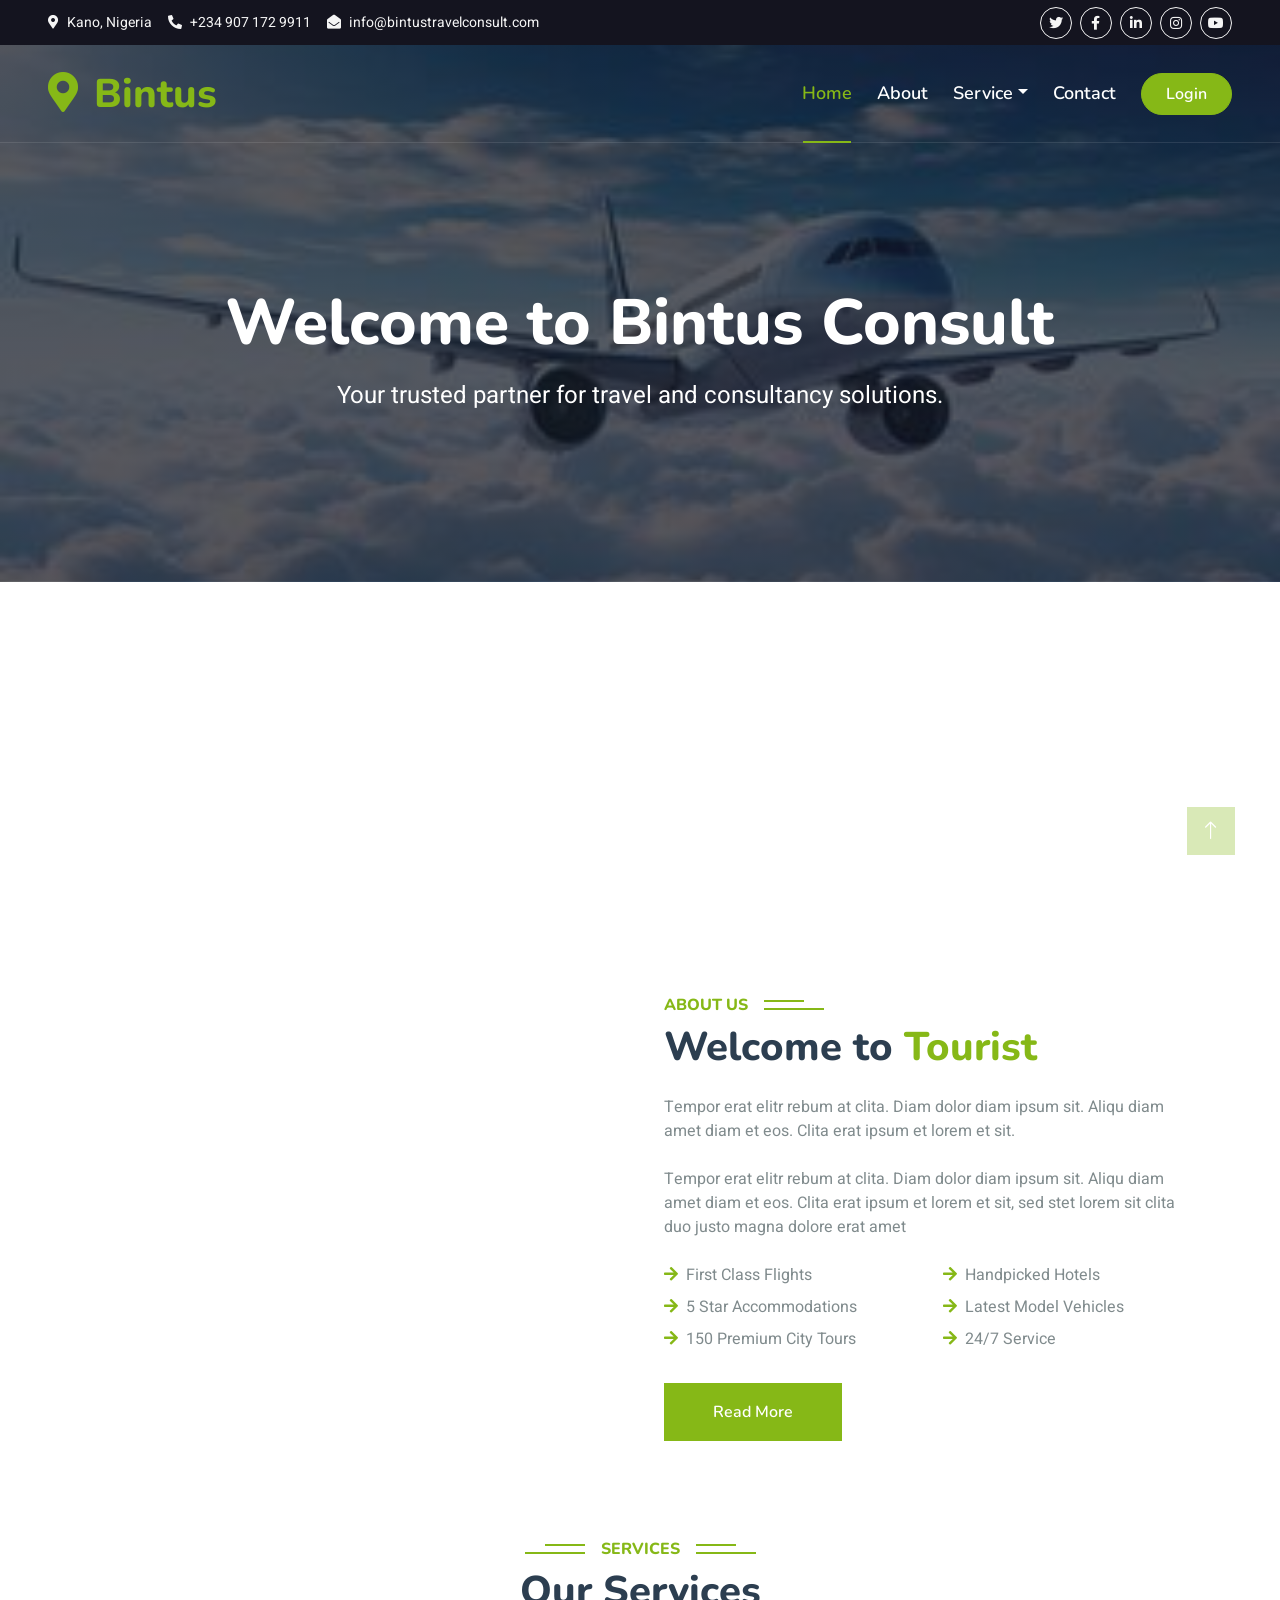
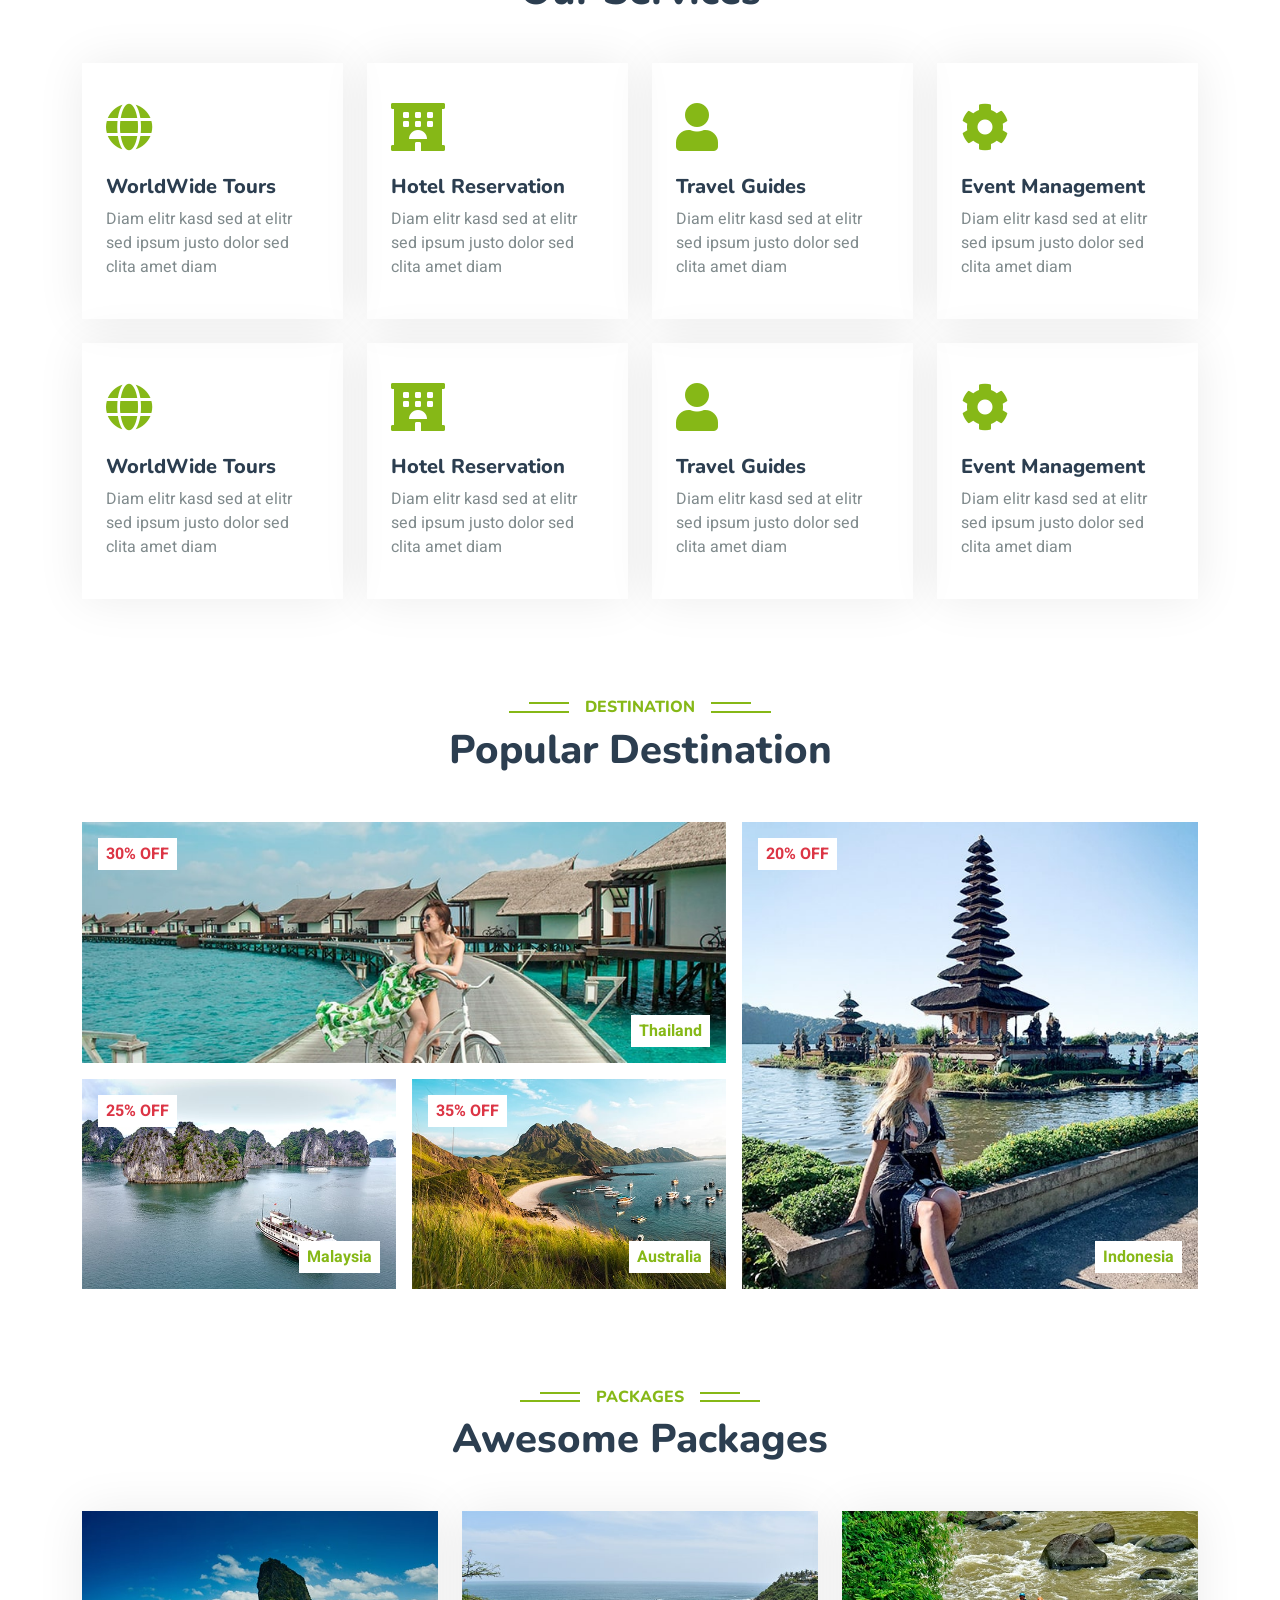
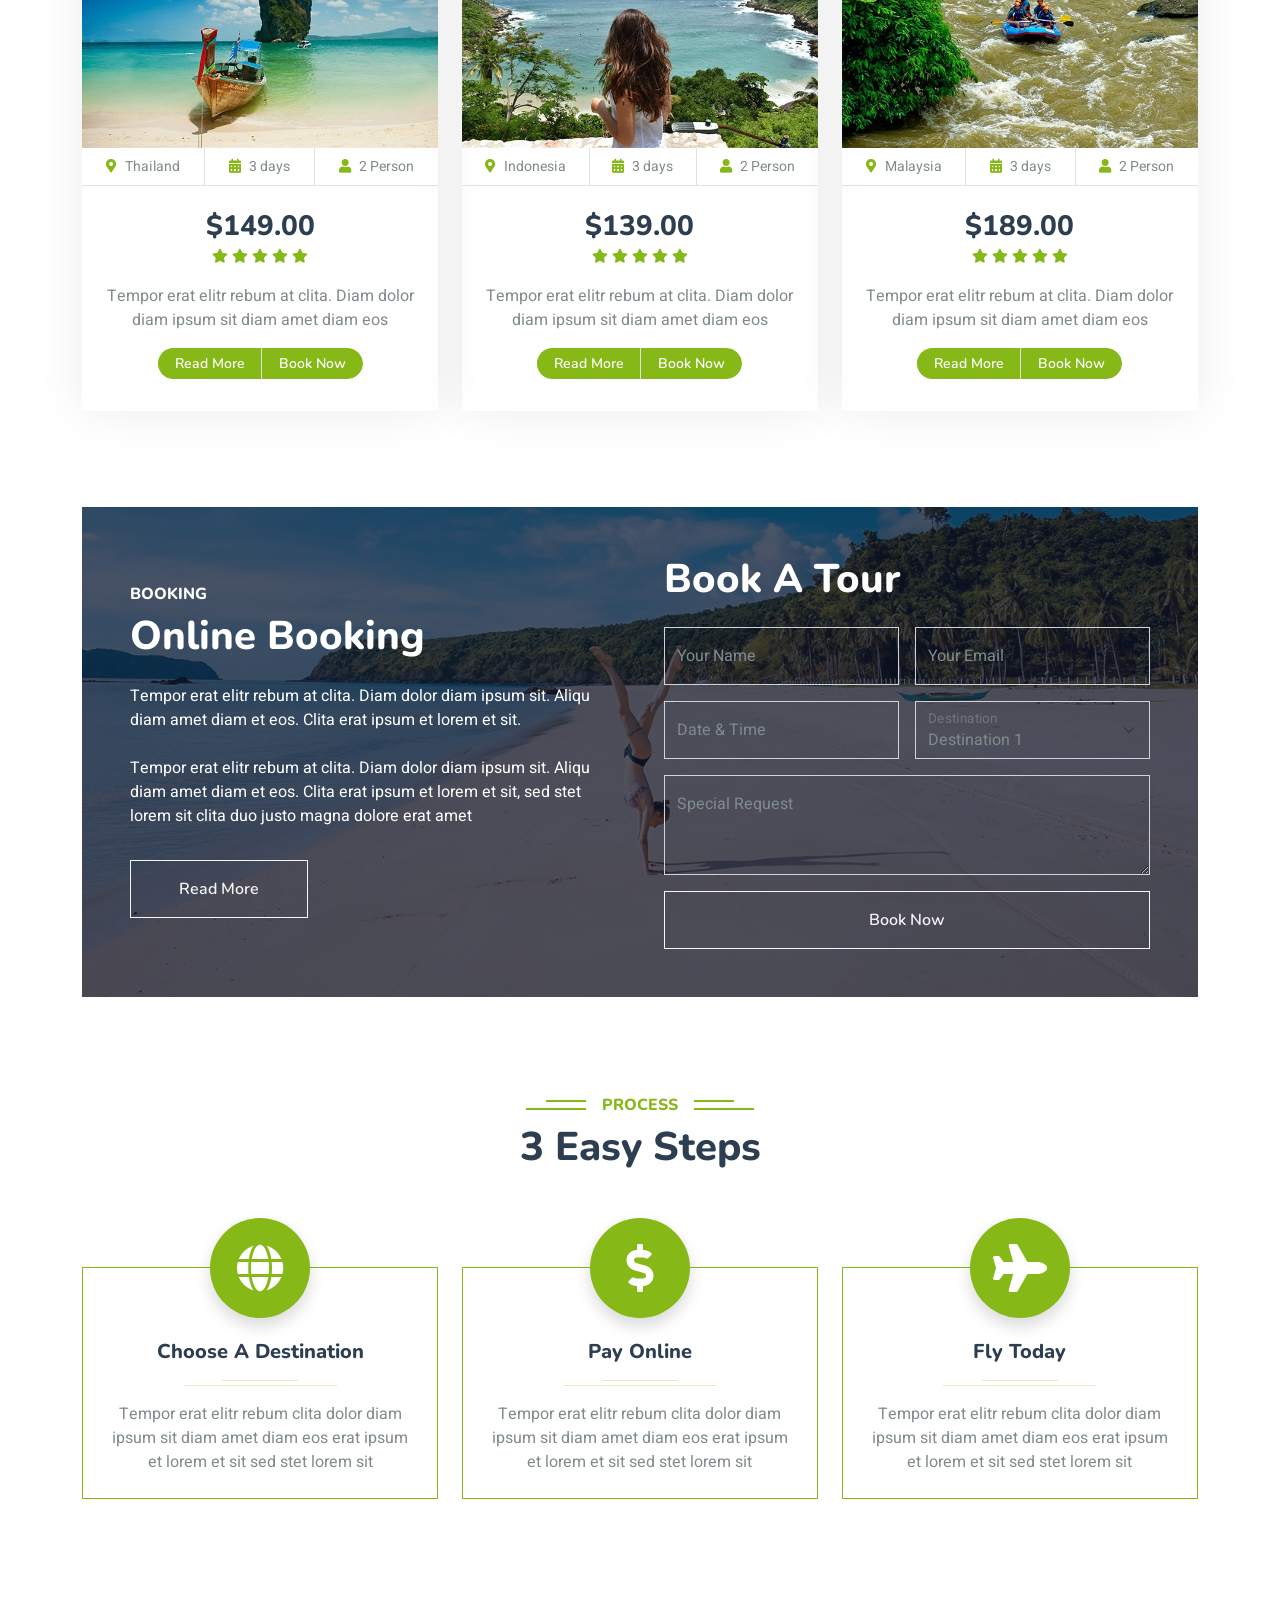
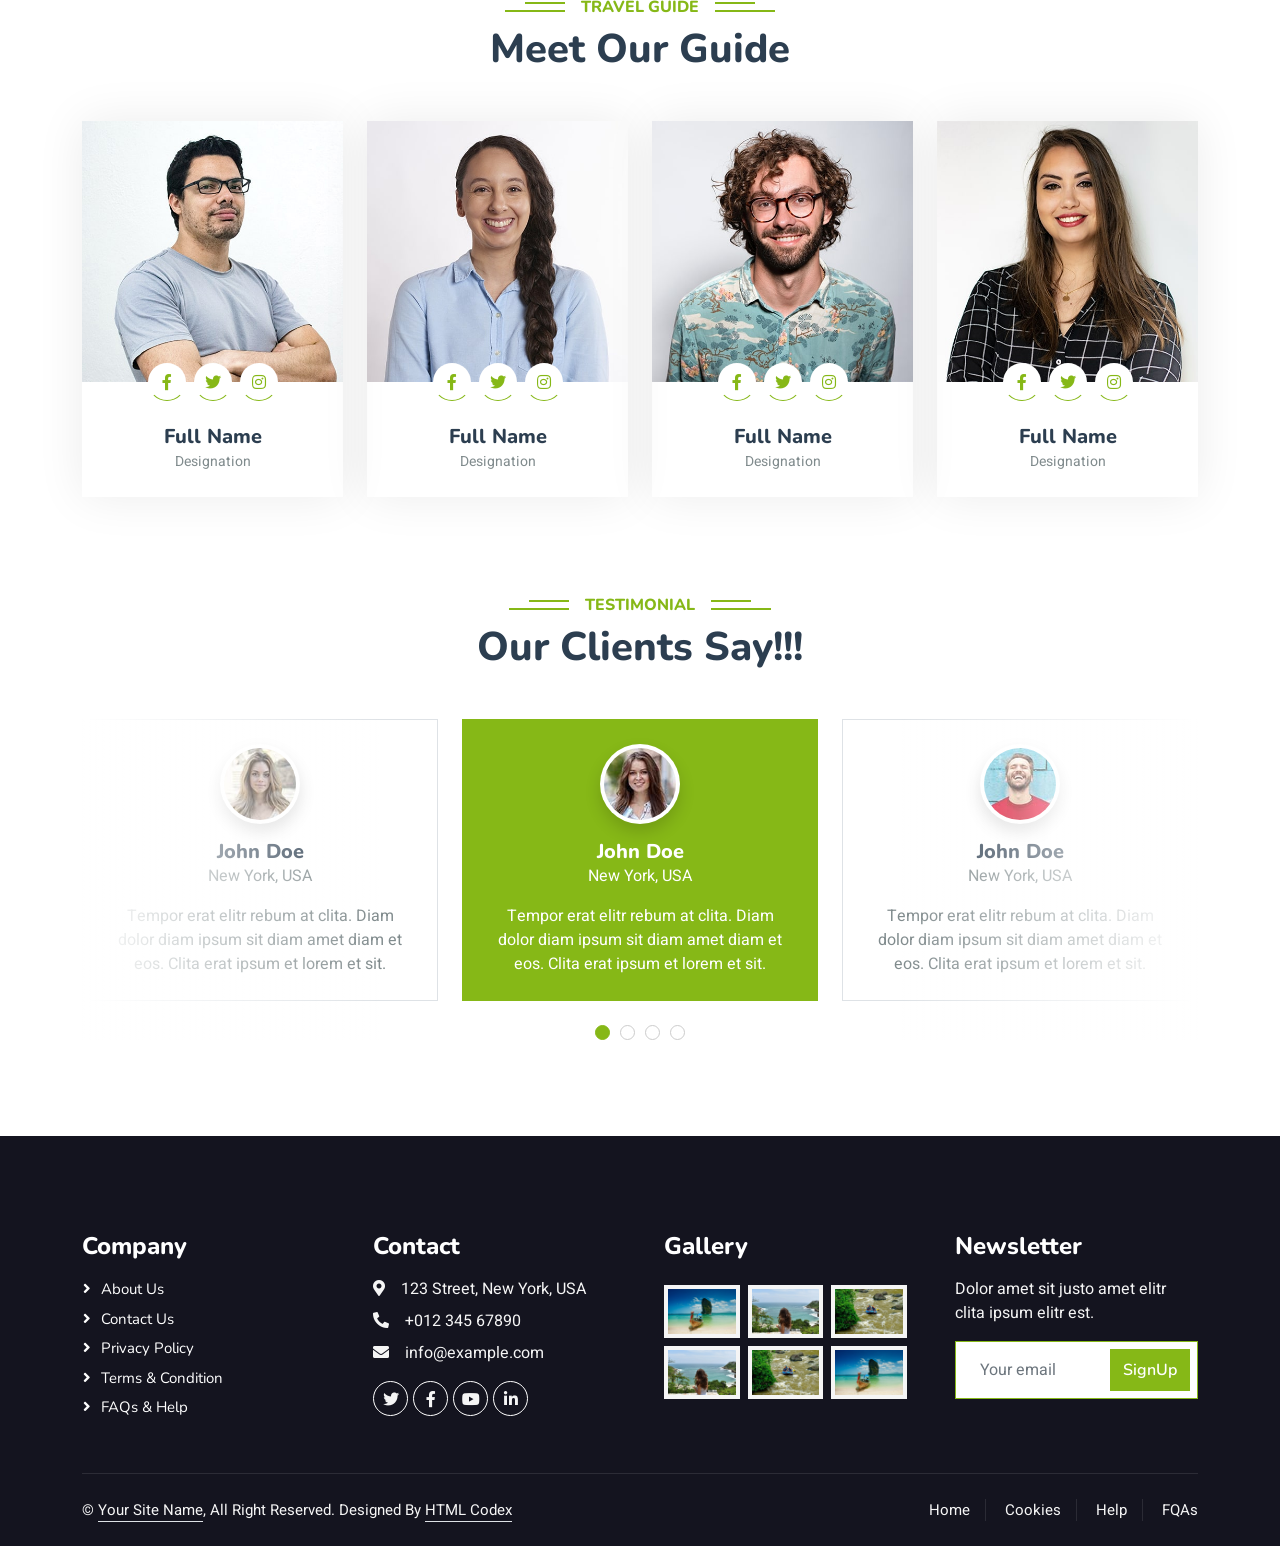
<file: index.html>
<!DOCTYPE html>
<html lang="en">

<head>
    <meta charset="utf-8">
    <title>Bintus - Travel Consults</title>
    <meta content="width=device-width, initial-scale=1.0" name="viewport">
    <meta content="" name="keywords">
    <meta content="" name="description">

    <!-- Favicon -->
    <link href="img/favicon.ico" rel="icon">

    <!-- Google Web Fonts -->
    <link rel="preconnect" href="https://fonts.googleapis.com">
    <link rel="preconnect" href="https://fonts.gstatic.com" crossorigin>
    <link href="https://fonts.googleapis.com/css2?family=Heebo:wght@400;500;600&family=Nunito:wght@600;700;800&display=swap" rel="stylesheet">

    <!-- Icon Font Stylesheet -->
    <link href="https://cdnjs.cloudflare.com/ajax/libs/font-awesome/5.10.0/css/all.min.css" rel="stylesheet">
    <link href="https://cdn.jsdelivr.net/npm/bootstrap-icons@1.4.1/font/bootstrap-icons.css" rel="stylesheet">

    <!-- Libraries Stylesheet -->
    <link href="lib/animate/animate.min.css" rel="stylesheet">
    <link href="lib/owlcarousel/assets/owl.carousel.min.css" rel="stylesheet">
    <link href="lib/tempusdominus/css/tempusdominus-bootstrap-4.min.css" rel="stylesheet" />

    <!-- Customized Bootstrap Stylesheet -->
    <link href="css/bootstrap.min.css" rel="stylesheet">

    <!-- Template Stylesheet -->
    <link href="css/style.css" rel="stylesheet">
</head>

<body>
    <!-- Spinner Start -->
    <div id="spinner" class="show bg-white position-fixed translate-middle w-100 vh-100 top-50 start-50 d-flex align-items-center justify-content-center">
        <div class="spinner-border text-primary" style="width: 3rem; height: 3rem;" role="status">
            <span class="sr-only">Welcome to Bintus...</span>
        </div>
    </div>
    <!-- Spinner End -->


    <!-- Topbar Start -->
    <div class="container-fluid bg-dark px-5 d-none d-lg-block">
        <div class="row gx-0">
            <div class="col-lg-8 text-center text-lg-start mb-2 mb-lg-0">
                <div class="d-inline-flex align-items-center" style="height: 45px;">
                    <small class="me-3 text-light"><i class="fa fa-map-marker-alt me-2"></i>Kano, Nigeria</small>
                    <small class="me-3 text-light"><i class="fa fa-phone-alt me-2"></i>+234 907 172 9911</small>
                    <small class="text-light"><i class="fa fa-envelope-open me-2"></i>info@bintustravelconsult.com</small>
                </div>
            </div>
            <div class="col-lg-4 text-center text-lg-end">
                <div class="d-inline-flex align-items-center" style="height: 45px;">
                    <a class="btn btn-sm btn-outline-light btn-sm-square rounded-circle me-2" href=""><i class="fab fa-twitter fw-normal"></i></a>
                    <a class="btn btn-sm btn-outline-light btn-sm-square rounded-circle me-2" href=""><i class="fab fa-facebook-f fw-normal"></i></a>
                    <a class="btn btn-sm btn-outline-light btn-sm-square rounded-circle me-2" href=""><i class="fab fa-linkedin-in fw-normal"></i></a>
                    <a class="btn btn-sm btn-outline-light btn-sm-square rounded-circle me-2" href=""><i class="fab fa-instagram fw-normal"></i></a>
                    <a class="btn btn-sm btn-outline-light btn-sm-square rounded-circle" href=""><i class="fab fa-youtube fw-normal"></i></a>
                </div>
            </div>
        </div>
    </div>
    <!-- Topbar End -->


    <!-- Navbar & Hero Start -->
    <div class="container-fluid position-relative p-0">
        <nav class="navbar navbar-expand-lg navbar-light px-4 px-lg-5 py-3 py-lg-0">
            <a href="" class="navbar-brand p-0">
                <h1 class="text-primary m-0"><i class="fa fa-map-marker-alt me-3"></i>Bintus</h1>
                <!-- <img src="img/logo.png" alt="Logo"> -->
            </a>
            <button class="navbar-toggler" type="button" data-bs-toggle="collapse" data-bs-target="#navbarCollapse">
                <span class="fa fa-bars"></span>
            </button>
            <div class="collapse navbar-collapse" id="navbarCollapse">
                <div class="navbar-nav ms-auto py-0">
                    <a href="index.html" class="nav-item nav-link active">Home</a>
                    <a href="about.html" class="nav-item nav-link">About</a>
                    <div class="nav-item dropdown">
                        <a href="#" class="nav-link dropdown-toggle" data-bs-toggle="dropdown">Service</a>
                        <div class="dropdown-menu m-0">
                            <a href="destination.html" class="dropdown-item">Visa Application</a>
                            <a href="booking.html" class="dropdown-item">Hotel Resrevation</a>
                            <a href="team.html" class="dropdown-item">Home Services</a>
                            <a href="testimonial.html" class="dropdown-item">Others</a>
                        </div>
                    </div>
                    <a href="contact.html" class="nav-item nav-link">Contact</a>
                </div>
                <a href="login.html" class="btn btn-primary rounded-pill py-2 px-4">Login</a>
            </div>
        </nav>
        <div class="slider-container">
            <div class="slide">
                <div class="container-fluid bg-primary py-5 hero-header">
                    <div class="container py-5">
                        <div class="row justify-content-center py-5">
                            <div class="col-lg-10 pt-lg-5 mt-lg-5 text-center">
                                <h1 class="display-3 text-white mb-3 animated slideInDown">Welcome to Bintus Consult</h1>
                                <p class="fs-4 text-white mb-4 animated slideInDown">Your trusted partner for travel and consultancy solutions.</p>
                            </div>
                        </div>
                    </div>
                </div>
            </div>
            <div class="slide">
                <div class="container-fluid bg-secondary py-5 hero-header1">
                    <div class="container py-5">
                        <div class="row justify-content-center py-5">
                            <div class="col-lg-10 pt-lg-5 mt-lg-5 text-center">
                                <h1 class="display-3 text-white mb-3 animated slideInDown">Explore New Destinations</h1>
                                <p class="fs-4 text-white mb-4 animated slideInDown">We make your travel dreams a reality with top-notch services.</p>
                            </div>
                        </div>
                    </div>
                </div>
            </div>
            <div class="slide">
                <div class="container-fluid bg-dark py-5 hero-header2">
                    <div class="container py-5">
                        <div class="row justify-content-center py-5">
                            <div class="col-lg-10 pt-lg-5 mt-lg-5 text-center">
                                <h1 class="display-3 text-white mb-3 animated slideInDown">Tailored Solutions</h1>
                                <p class="fs-4 text-white mb-4 animated slideInDown">Expert consultancy services designed just for you.</p>
                            </div>
                        </div>
                    </div>
                </div>
            </div>
        </div>
        
        <div class="container-xxl py-5">
            <div class="container">
                <div class="row g-5">
                    <div class="col-lg-6 wow fadeInUp" data-wow-delay="0.1s" style="min-height: 400px;">
                        <div class="position-relative h-100">
                            <video class="position-absolute w-100 h-100" autoplay muted loop style="object-fit: cover;">
                                <source src="video/Plane.mp4" type="video/mp4">
                                Your browser does not support the video tag.
                            </video>
                        </div>
                    </div>
                    <div class="col-lg-6 wow fadeInUp" data-wow-delay="0.3s">
                        <h6 class="section-title bg-white text-start text-primary pe-3">About Us</h6>
                        <h1 class="mb-4">Welcome to <span class="text-primary">Tourist</span></h1>
                        <p class="mb-4">Tempor erat elitr rebum at clita. Diam dolor diam ipsum sit. Aliqu diam amet diam et eos. Clita erat ipsum et lorem et sit.</p>
                        <p class="mb-4">Tempor erat elitr rebum at clita. Diam dolor diam ipsum sit. Aliqu diam amet diam et eos. Clita erat ipsum et lorem et sit, sed stet lorem sit clita duo justo magna dolore erat amet</p>
                        <div class="row gy-2 gx-4 mb-4">
                            <div class="col-sm-6">
                                <p class="mb-0"><i class="fa fa-arrow-right text-primary me-2"></i>First Class Flights</p>
                            </div>
                            <div class="col-sm-6">
                                <p class="mb-0"><i class="fa fa-arrow-right text-primary me-2"></i>Handpicked Hotels</p>
                            </div>
                            <div class="col-sm-6">
                                <p class="mb-0"><i class="fa fa-arrow-right text-primary me-2"></i>5 Star Accommodations</p>
                            </div>
                            <div class="col-sm-6">
                                <p class="mb-0"><i class="fa fa-arrow-right text-primary me-2"></i>Latest Model Vehicles</p>
                            </div>
                            <div class="col-sm-6">
                                <p class="mb-0"><i class="fa fa-arrow-right text-primary me-2"></i>150 Premium City Tours</p>
                            </div>
                            <div class="col-sm-6">
                                <p class="mb-0"><i class="fa fa-arrow-right text-primary me-2"></i>24/7 Service</p>
                            </div>
                        </div>
                        <a class="btn btn-primary py-3 px-5 mt-2" href="">Read More</a>
                    </div>
                </div>
            </div>
        </div>
        
    <!-- About End -->


    <!-- Service Start -->
    <div class="container-xxl py-5">
        <div class="container">
            <div class="text-center wow fadeInUp" data-wow-delay="0.1s">
                <h6 class="section-title bg-white text-center text-primary px-3">Services</h6>
                <h1 class="mb-5">Our Services</h1>
            </div>
            <div class="row g-4">
                <div class="col-lg-3 col-sm-6 wow fadeInUp" data-wow-delay="0.1s">
                    <div class="service-item rounded pt-3">
                        <div class="p-4">
                            <i class="fa fa-3x fa-globe text-primary mb-4"></i>
                            <h5>WorldWide Tours</h5>
                            <p>Diam elitr kasd sed at elitr sed ipsum justo dolor sed clita amet diam</p>
                        </div>
                    </div>
                </div>
                <div class="col-lg-3 col-sm-6 wow fadeInUp" data-wow-delay="0.3s">
                    <div class="service-item rounded pt-3">
                        <div class="p-4">
                            <i class="fa fa-3x fa-hotel text-primary mb-4"></i>
                            <h5>Hotel Reservation</h5>
                            <p>Diam elitr kasd sed at elitr sed ipsum justo dolor sed clita amet diam</p>
                        </div>
                    </div>
                </div>
                <div class="col-lg-3 col-sm-6 wow fadeInUp" data-wow-delay="0.5s">
                    <div class="service-item rounded pt-3">
                        <div class="p-4">
                            <i class="fa fa-3x fa-user text-primary mb-4"></i>
                            <h5>Travel Guides</h5>
                            <p>Diam elitr kasd sed at elitr sed ipsum justo dolor sed clita amet diam</p>
                        </div>
                    </div>
                </div>
                <div class="col-lg-3 col-sm-6 wow fadeInUp" data-wow-delay="0.7s">
                    <div class="service-item rounded pt-3">
                        <div class="p-4">
                            <i class="fa fa-3x fa-cog text-primary mb-4"></i>
                            <h5>Event Management</h5>
                            <p>Diam elitr kasd sed at elitr sed ipsum justo dolor sed clita amet diam</p>
                        </div>
                    </div>
                </div>
                <div class="col-lg-3 col-sm-6 wow fadeInUp" data-wow-delay="0.1s">
                    <div class="service-item rounded pt-3">
                        <div class="p-4">
                            <i class="fa fa-3x fa-globe text-primary mb-4"></i>
                            <h5>WorldWide Tours</h5>
                            <p>Diam elitr kasd sed at elitr sed ipsum justo dolor sed clita amet diam</p>
                        </div>
                    </div>
                </div>
                <div class="col-lg-3 col-sm-6 wow fadeInUp" data-wow-delay="0.3s">
                    <div class="service-item rounded pt-3">
                        <div class="p-4">
                            <i class="fa fa-3x fa-hotel text-primary mb-4"></i>
                            <h5>Hotel Reservation</h5>
                            <p>Diam elitr kasd sed at elitr sed ipsum justo dolor sed clita amet diam</p>
                        </div>
                    </div>
                </div>
                <div class="col-lg-3 col-sm-6 wow fadeInUp" data-wow-delay="0.5s">
                    <div class="service-item rounded pt-3">
                        <div class="p-4">
                            <i class="fa fa-3x fa-user text-primary mb-4"></i>
                            <h5>Travel Guides</h5>
                            <p>Diam elitr kasd sed at elitr sed ipsum justo dolor sed clita amet diam</p>
                        </div>
                    </div>
                </div>
                <div class="col-lg-3 col-sm-6 wow fadeInUp" data-wow-delay="0.7s">
                    <div class="service-item rounded pt-3">
                        <div class="p-4">
                            <i class="fa fa-3x fa-cog text-primary mb-4"></i>
                            <h5>Event Management</h5>
                            <p>Diam elitr kasd sed at elitr sed ipsum justo dolor sed clita amet diam</p>
                        </div>
                    </div>
                </div>
            </div>
        </div>
    </div>
    <!-- Service End -->


    <!-- Destination Start -->
    <div class="container-xxl py-5 destination">
        <div class="container">
            <div class="text-center wow fadeInUp" data-wow-delay="0.1s">
                <h6 class="section-title bg-white text-center text-primary px-3">Destination</h6>
                <h1 class="mb-5">Popular Destination</h1>
            </div>
            <div class="row g-3">
                <div class="col-lg-7 col-md-6">
                    <div class="row g-3">
                        <div class="col-lg-12 col-md-12 wow zoomIn" data-wow-delay="0.1s">
                            <a class="position-relative d-block overflow-hidden" href="">
                                <img class="img-fluid" src="img/destination-1.jpg" alt="">
                                <div class="bg-white text-danger fw-bold position-absolute top-0 start-0 m-3 py-1 px-2">30% OFF</div>
                                <div class="bg-white text-primary fw-bold position-absolute bottom-0 end-0 m-3 py-1 px-2">Thailand</div>
                            </a>
                        </div>
                        <div class="col-lg-6 col-md-12 wow zoomIn" data-wow-delay="0.3s">
                            <a class="position-relative d-block overflow-hidden" href="">
                                <img class="img-fluid" src="img/destination-2.jpg" alt="">
                                <div class="bg-white text-danger fw-bold position-absolute top-0 start-0 m-3 py-1 px-2">25% OFF</div>
                                <div class="bg-white text-primary fw-bold position-absolute bottom-0 end-0 m-3 py-1 px-2">Malaysia</div>
                            </a>
                        </div>
                        <div class="col-lg-6 col-md-12 wow zoomIn" data-wow-delay="0.5s">
                            <a class="position-relative d-block overflow-hidden" href="">
                                <img class="img-fluid" src="img/destination-3.jpg" alt="">
                                <div class="bg-white text-danger fw-bold position-absolute top-0 start-0 m-3 py-1 px-2">35% OFF</div>
                                <div class="bg-white text-primary fw-bold position-absolute bottom-0 end-0 m-3 py-1 px-2">Australia</div>
                            </a>
                        </div>
                    </div>
                </div>
                <div class="col-lg-5 col-md-6 wow zoomIn" data-wow-delay="0.7s" style="min-height: 350px;">
                    <a class="position-relative d-block h-100 overflow-hidden" href="">
                        <img class="img-fluid position-absolute w-100 h-100" src="img/destination-4.jpg" alt="" style="object-fit: cover;">
                        <div class="bg-white text-danger fw-bold position-absolute top-0 start-0 m-3 py-1 px-2">20% OFF</div>
                        <div class="bg-white text-primary fw-bold position-absolute bottom-0 end-0 m-3 py-1 px-2">Indonesia</div>
                    </a>
                </div>
            </div>
        </div>
    </div>
    <!-- Destination Start -->


    <!-- Package Start -->
    <div class="container-xxl py-5">
        <div class="container">
            <div class="text-center wow fadeInUp" data-wow-delay="0.1s">
                <h6 class="section-title bg-white text-center text-primary px-3">Packages</h6>
                <h1 class="mb-5">Awesome Packages</h1>
            </div>
            <div class="row g-4 justify-content-center">
                <div class="col-lg-4 col-md-6 wow fadeInUp" data-wow-delay="0.1s">
                    <div class="package-item">
                        <div class="overflow-hidden">
                            <img class="img-fluid" src="img/package-1.jpg" alt="">
                        </div>
                        <div class="d-flex border-bottom">
                            <small class="flex-fill text-center border-end py-2"><i class="fa fa-map-marker-alt text-primary me-2"></i>Thailand</small>
                            <small class="flex-fill text-center border-end py-2"><i class="fa fa-calendar-alt text-primary me-2"></i>3 days</small>
                            <small class="flex-fill text-center py-2"><i class="fa fa-user text-primary me-2"></i>2 Person</small>
                        </div>
                        <div class="text-center p-4">
                            <h3 class="mb-0">$149.00</h3>
                            <div class="mb-3">
                                <small class="fa fa-star text-primary"></small>
                                <small class="fa fa-star text-primary"></small>
                                <small class="fa fa-star text-primary"></small>
                                <small class="fa fa-star text-primary"></small>
                                <small class="fa fa-star text-primary"></small>
                            </div>
                            <p>Tempor erat elitr rebum at clita. Diam dolor diam ipsum sit diam amet diam eos</p>
                            <div class="d-flex justify-content-center mb-2">
                                <a href="#" class="btn btn-sm btn-primary px-3 border-end" style="border-radius: 30px 0 0 30px;">Read More</a>
                                <a href="#" class="btn btn-sm btn-primary px-3" style="border-radius: 0 30px 30px 0;">Book Now</a>
                            </div>
                        </div>
                    </div>
                </div>
                <div class="col-lg-4 col-md-6 wow fadeInUp" data-wow-delay="0.3s">
                    <div class="package-item">
                        <div class="overflow-hidden">
                            <img class="img-fluid" src="img/package-2.jpg" alt="">
                        </div>
                        <div class="d-flex border-bottom">
                            <small class="flex-fill text-center border-end py-2"><i class="fa fa-map-marker-alt text-primary me-2"></i>Indonesia</small>
                            <small class="flex-fill text-center border-end py-2"><i class="fa fa-calendar-alt text-primary me-2"></i>3 days</small>
                            <small class="flex-fill text-center py-2"><i class="fa fa-user text-primary me-2"></i>2 Person</small>
                        </div>
                        <div class="text-center p-4">
                            <h3 class="mb-0">$139.00</h3>
                            <div class="mb-3">
                                <small class="fa fa-star text-primary"></small>
                                <small class="fa fa-star text-primary"></small>
                                <small class="fa fa-star text-primary"></small>
                                <small class="fa fa-star text-primary"></small>
                                <small class="fa fa-star text-primary"></small>
                            </div>
                            <p>Tempor erat elitr rebum at clita. Diam dolor diam ipsum sit diam amet diam eos</p>
                            <div class="d-flex justify-content-center mb-2">
                                <a href="#" class="btn btn-sm btn-primary px-3 border-end" style="border-radius: 30px 0 0 30px;">Read More</a>
                                <a href="#" class="btn btn-sm btn-primary px-3" style="border-radius: 0 30px 30px 0;">Book Now</a>
                            </div>
                        </div>
                    </div>
                </div>
                <div class="col-lg-4 col-md-6 wow fadeInUp" data-wow-delay="0.5s">
                    <div class="package-item">
                        <div class="overflow-hidden">
                            <img class="img-fluid" src="img/package-3.jpg" alt="">
                        </div>
                        <div class="d-flex border-bottom">
                            <small class="flex-fill text-center border-end py-2"><i class="fa fa-map-marker-alt text-primary me-2"></i>Malaysia</small>
                            <small class="flex-fill text-center border-end py-2"><i class="fa fa-calendar-alt text-primary me-2"></i>3 days</small>
                            <small class="flex-fill text-center py-2"><i class="fa fa-user text-primary me-2"></i>2 Person</small>
                        </div>
                        <div class="text-center p-4">
                            <h3 class="mb-0">$189.00</h3>
                            <div class="mb-3">
                                <small class="fa fa-star text-primary"></small>
                                <small class="fa fa-star text-primary"></small>
                                <small class="fa fa-star text-primary"></small>
                                <small class="fa fa-star text-primary"></small>
                                <small class="fa fa-star text-primary"></small>
                            </div>
                            <p>Tempor erat elitr rebum at clita. Diam dolor diam ipsum sit diam amet diam eos</p>
                            <div class="d-flex justify-content-center mb-2">
                                <a href="#" class="btn btn-sm btn-primary px-3 border-end" style="border-radius: 30px 0 0 30px;">Read More</a>
                                <a href="#" class="btn btn-sm btn-primary px-3" style="border-radius: 0 30px 30px 0;">Book Now</a>
                            </div>
                        </div>
                    </div>
                </div>
            </div>
        </div>
    </div>
    <!-- Package End -->


    <!-- Booking Start -->
    <div class="container-xxl py-5 wow fadeInUp" data-wow-delay="0.1s">
        <div class="container">
            <div class="booking p-5">
                <div class="row g-5 align-items-center">
                    <div class="col-md-6 text-white">
                        <h6 class="text-white text-uppercase">Booking</h6>
                        <h1 class="text-white mb-4">Online Booking</h1>
                        <p class="mb-4">Tempor erat elitr rebum at clita. Diam dolor diam ipsum sit. Aliqu diam amet diam et eos. Clita erat ipsum et lorem et sit.</p>
                        <p class="mb-4">Tempor erat elitr rebum at clita. Diam dolor diam ipsum sit. Aliqu diam amet diam et eos. Clita erat ipsum et lorem et sit, sed stet lorem sit clita duo justo magna dolore erat amet</p>
                        <a class="btn btn-outline-light py-3 px-5 mt-2" href="">Read More</a>
                    </div>
                    <div class="col-md-6">
                        <h1 class="text-white mb-4">Book A Tour</h1>
                        <form>
                            <div class="row g-3">
                                <div class="col-md-6">
                                    <div class="form-floating">
                                        <input type="text" class="form-control bg-transparent" id="name" placeholder="Your Name">
                                        <label for="name">Your Name</label>
                                    </div>
                                </div>
                                <div class="col-md-6">
                                    <div class="form-floating">
                                        <input type="email" class="form-control bg-transparent" id="email" placeholder="Your Email">
                                        <label for="email">Your Email</label>
                                    </div>
                                </div>
                                <div class="col-md-6">
                                    <div class="form-floating date" id="date3" data-target-input="nearest">
                                        <input type="text" class="form-control bg-transparent datetimepicker-input" id="datetime" placeholder="Date & Time" data-target="#date3" data-toggle="datetimepicker" />
                                        <label for="datetime">Date & Time</label>
                                    </div>
                                </div>
                                <div class="col-md-6">
                                    <div class="form-floating">
                                        <select class="form-select bg-transparent" id="select1">
                                            <option value="1">Destination 1</option>
                                            <option value="2">Destination 2</option>
                                            <option value="3">Destination 3</option>
                                        </select>
                                        <label for="select1">Destination</label>
                                    </div>
                                </div>
                                <div class="col-12">
                                    <div class="form-floating">
                                        <textarea class="form-control bg-transparent" placeholder="Special Request" id="message" style="height: 100px"></textarea>
                                        <label for="message">Special Request</label>
                                    </div>
                                </div>
                                <div class="col-12">
                                    <button class="btn btn-outline-light w-100 py-3" type="submit">Book Now</button>
                                </div>
                            </div>
                        </form>
                    </div>
                </div>
            </div>
        </div>
    </div>
    <!-- Booking Start -->


    <!-- Process Start -->
    <div class="container-xxl py-5">
        <div class="container">
            <div class="text-center pb-4 wow fadeInUp" data-wow-delay="0.1s">
                <h6 class="section-title bg-white text-center text-primary px-3">Process</h6>
                <h1 class="mb-5">3 Easy Steps</h1>
            </div>
            <div class="row gy-5 gx-4 justify-content-center">
                <div class="col-lg-4 col-sm-6 text-center pt-4 wow fadeInUp" data-wow-delay="0.1s">
                    <div class="position-relative border border-primary pt-5 pb-4 px-4">
                        <div class="d-inline-flex align-items-center justify-content-center bg-primary rounded-circle position-absolute top-0 start-50 translate-middle shadow" style="width: 100px; height: 100px;">
                            <i class="fa fa-globe fa-3x text-white"></i>
                        </div>
                        <h5 class="mt-4">Choose A Destination</h5>
                        <hr class="w-25 mx-auto bg-primary mb-1">
                        <hr class="w-50 mx-auto bg-primary mt-0">
                        <p class="mb-0">Tempor erat elitr rebum clita dolor diam ipsum sit diam amet diam eos erat ipsum et lorem et sit sed stet lorem sit</p>
                    </div>
                </div>
                <div class="col-lg-4 col-sm-6 text-center pt-4 wow fadeInUp" data-wow-delay="0.3s">
                    <div class="position-relative border border-primary pt-5 pb-4 px-4">
                        <div class="d-inline-flex align-items-center justify-content-center bg-primary rounded-circle position-absolute top-0 start-50 translate-middle shadow" style="width: 100px; height: 100px;">
                            <i class="fa fa-dollar-sign fa-3x text-white"></i>
                        </div>
                        <h5 class="mt-4">Pay Online</h5>
                        <hr class="w-25 mx-auto bg-primary mb-1">
                        <hr class="w-50 mx-auto bg-primary mt-0">
                        <p class="mb-0">Tempor erat elitr rebum clita dolor diam ipsum sit diam amet diam eos erat ipsum et lorem et sit sed stet lorem sit</p>
                    </div>
                </div>
                <div class="col-lg-4 col-sm-6 text-center pt-4 wow fadeInUp" data-wow-delay="0.5s">
                    <div class="position-relative border border-primary pt-5 pb-4 px-4">
                        <div class="d-inline-flex align-items-center justify-content-center bg-primary rounded-circle position-absolute top-0 start-50 translate-middle shadow" style="width: 100px; height: 100px;">
                            <i class="fa fa-plane fa-3x text-white"></i>
                        </div>
                        <h5 class="mt-4">Fly Today</h5>
                        <hr class="w-25 mx-auto bg-primary mb-1">
                        <hr class="w-50 mx-auto bg-primary mt-0">
                        <p class="mb-0">Tempor erat elitr rebum clita dolor diam ipsum sit diam amet diam eos erat ipsum et lorem et sit sed stet lorem sit</p>
                    </div>
                </div>
            </div>
        </div>
    </div>
    <!-- Process Start -->


    <!-- Team Start -->
    <div class="container-xxl py-5">
        <div class="container">
            <div class="text-center wow fadeInUp" data-wow-delay="0.1s">
                <h6 class="section-title bg-white text-center text-primary px-3">Travel Guide</h6>
                <h1 class="mb-5">Meet Our Guide</h1>
            </div>
            <div class="row g-4">
                <div class="col-lg-3 col-md-6 wow fadeInUp" data-wow-delay="0.1s">
                    <div class="team-item">
                        <div class="overflow-hidden">
                            <img class="img-fluid" src="img/team-1.jpg" alt="">
                        </div>
                        <div class="position-relative d-flex justify-content-center" style="margin-top: -19px;">
                            <a class="btn btn-square mx-1" href=""><i class="fab fa-facebook-f"></i></a>
                            <a class="btn btn-square mx-1" href=""><i class="fab fa-twitter"></i></a>
                            <a class="btn btn-square mx-1" href=""><i class="fab fa-instagram"></i></a>
                        </div>
                        <div class="text-center p-4">
                            <h5 class="mb-0">Full Name</h5>
                            <small>Designation</small>
                        </div>
                    </div>
                </div>
                <div class="col-lg-3 col-md-6 wow fadeInUp" data-wow-delay="0.3s">
                    <div class="team-item">
                        <div class="overflow-hidden">
                            <img class="img-fluid" src="img/team-2.jpg" alt="">
                        </div>
                        <div class="position-relative d-flex justify-content-center" style="margin-top: -19px;">
                            <a class="btn btn-square mx-1" href=""><i class="fab fa-facebook-f"></i></a>
                            <a class="btn btn-square mx-1" href=""><i class="fab fa-twitter"></i></a>
                            <a class="btn btn-square mx-1" href=""><i class="fab fa-instagram"></i></a>
                        </div>
                        <div class="text-center p-4">
                            <h5 class="mb-0">Full Name</h5>
                            <small>Designation</small>
                        </div>
                    </div>
                </div>
                <div class="col-lg-3 col-md-6 wow fadeInUp" data-wow-delay="0.5s">
                    <div class="team-item">
                        <div class="overflow-hidden">
                            <img class="img-fluid" src="img/team-3.jpg" alt="">
                        </div>
                        <div class="position-relative d-flex justify-content-center" style="margin-top: -19px;">
                            <a class="btn btn-square mx-1" href=""><i class="fab fa-facebook-f"></i></a>
                            <a class="btn btn-square mx-1" href=""><i class="fab fa-twitter"></i></a>
                            <a class="btn btn-square mx-1" href=""><i class="fab fa-instagram"></i></a>
                        </div>
                        <div class="text-center p-4">
                            <h5 class="mb-0">Full Name</h5>
                            <small>Designation</small>
                        </div>
                    </div>
                </div>
                <div class="col-lg-3 col-md-6 wow fadeInUp" data-wow-delay="0.7s">
                    <div class="team-item">
                        <div class="overflow-hidden">
                            <img class="img-fluid" src="img/team-4.jpg" alt="">
                        </div>
                        <div class="position-relative d-flex justify-content-center" style="margin-top: -19px;">
                            <a class="btn btn-square mx-1" href=""><i class="fab fa-facebook-f"></i></a>
                            <a class="btn btn-square mx-1" href=""><i class="fab fa-twitter"></i></a>
                            <a class="btn btn-square mx-1" href=""><i class="fab fa-instagram"></i></a>
                        </div>
                        <div class="text-center p-4">
                            <h5 class="mb-0">Full Name</h5>
                            <small>Designation</small>
                        </div>
                    </div>
                </div>
            </div>
        </div>
    </div>
    <!-- Team End -->


    <!-- Testimonial Start -->
    <div class="container-xxl py-5 wow fadeInUp" data-wow-delay="0.1s">
        <div class="container">
            <div class="text-center">
                <h6 class="section-title bg-white text-center text-primary px-3">Testimonial</h6>
                <h1 class="mb-5">Our Clients Say!!!</h1>
            </div>
            <div class="owl-carousel testimonial-carousel position-relative">
                <div class="testimonial-item bg-white text-center border p-4">
                    <img class="bg-white rounded-circle shadow p-1 mx-auto mb-3" src="img/testimonial-1.jpg" style="width: 80px; height: 80px;">
                    <h5 class="mb-0">John Doe</h5>
                    <p>New York, USA</p>
                    <p class="mb-0">Tempor erat elitr rebum at clita. Diam dolor diam ipsum sit diam amet diam et eos. Clita erat ipsum et lorem et sit.</p>
                </div>
                <div class="testimonial-item bg-white text-center border p-4">
                    <img class="bg-white rounded-circle shadow p-1 mx-auto mb-3" src="img/testimonial-2.jpg" style="width: 80px; height: 80px;">
                    <h5 class="mb-0">John Doe</h5>
                    <p>New York, USA</p>
                    <p class="mt-2 mb-0">Tempor erat elitr rebum at clita. Diam dolor diam ipsum sit diam amet diam et eos. Clita erat ipsum et lorem et sit.</p>
                </div>
                <div class="testimonial-item bg-white text-center border p-4">
                    <img class="bg-white rounded-circle shadow p-1 mx-auto mb-3" src="img/testimonial-3.jpg" style="width: 80px; height: 80px;">
                    <h5 class="mb-0">John Doe</h5>
                    <p>New York, USA</p>
                    <p class="mt-2 mb-0">Tempor erat elitr rebum at clita. Diam dolor diam ipsum sit diam amet diam et eos. Clita erat ipsum et lorem et sit.</p>
                </div>
                <div class="testimonial-item bg-white text-center border p-4">
                    <img class="bg-white rounded-circle shadow p-1 mx-auto mb-3" src="img/testimonial-4.jpg" style="width: 80px; height: 80px;">
                    <h5 class="mb-0">John Doe</h5>
                    <p>New York, USA</p>
                    <p class="mt-2 mb-0">Tempor erat elitr rebum at clita. Diam dolor diam ipsum sit diam amet diam et eos. Clita erat ipsum et lorem et sit.</p>
                </div>
            </div>
        </div>
    </div>
    <!-- Testimonial End -->
        

    <!-- Footer Start -->
    <div class="container-fluid bg-dark text-light footer pt-5 mt-5 wow fadeIn" data-wow-delay="0.1s">
        <div class="container py-5">
            <div class="row g-5">
                <div class="col-lg-3 col-md-6">
                    <h4 class="text-white mb-3">Company</h4>
                    <a class="btn btn-link" href="">About Us</a>
                    <a class="btn btn-link" href="">Contact Us</a>
                    <a class="btn btn-link" href="">Privacy Policy</a>
                    <a class="btn btn-link" href="">Terms & Condition</a>
                    <a class="btn btn-link" href="">FAQs & Help</a>
                </div>
                <div class="col-lg-3 col-md-6">
                    <h4 class="text-white mb-3">Contact</h4>
                    <p class="mb-2"><i class="fa fa-map-marker-alt me-3"></i>123 Street, New York, USA</p>
                    <p class="mb-2"><i class="fa fa-phone-alt me-3"></i>+012 345 67890</p>
                    <p class="mb-2"><i class="fa fa-envelope me-3"></i>info@example.com</p>
                    <div class="d-flex pt-2">
                        <a class="btn btn-outline-light btn-social" href=""><i class="fab fa-twitter"></i></a>
                        <a class="btn btn-outline-light btn-social" href=""><i class="fab fa-facebook-f"></i></a>
                        <a class="btn btn-outline-light btn-social" href=""><i class="fab fa-youtube"></i></a>
                        <a class="btn btn-outline-light btn-social" href=""><i class="fab fa-linkedin-in"></i></a>
                    </div>
                </div>
                <div class="col-lg-3 col-md-6">
                    <h4 class="text-white mb-3">Gallery</h4>
                    <div class="row g-2 pt-2">
                        <div class="col-4">
                            <img class="img-fluid bg-light p-1" src="img/package-1.jpg" alt="">
                        </div>
                        <div class="col-4">
                            <img class="img-fluid bg-light p-1" src="img/package-2.jpg" alt="">
                        </div>
                        <div class="col-4">
                            <img class="img-fluid bg-light p-1" src="img/package-3.jpg" alt="">
                        </div>
                        <div class="col-4">
                            <img class="img-fluid bg-light p-1" src="img/package-2.jpg" alt="">
                        </div>
                        <div class="col-4">
                            <img class="img-fluid bg-light p-1" src="img/package-3.jpg" alt="">
                        </div>
                        <div class="col-4">
                            <img class="img-fluid bg-light p-1" src="img/package-1.jpg" alt="">
                        </div>
                    </div>
                </div>
                <div class="col-lg-3 col-md-6">
                    <h4 class="text-white mb-3">Newsletter</h4>
                    <p>Dolor amet sit justo amet elitr clita ipsum elitr est.</p>
                    <div class="position-relative mx-auto" style="max-width: 400px;">
                        <input class="form-control border-primary w-100 py-3 ps-4 pe-5" type="text" placeholder="Your email">
                        <button type="button" class="btn btn-primary py-2 position-absolute top-0 end-0 mt-2 me-2">SignUp</button>
                    </div>
                </div>
            </div>
        </div>
        <div class="container">
            <div class="copyright">
                <div class="row">
                    <div class="col-md-6 text-center text-md-start mb-3 mb-md-0">
                        &copy; <a class="border-bottom" href="#">Your Site Name</a>, All Right Reserved.

                        <!--/*** This template is free as long as you keep the footer author’s credit link/attribution link/backlink. If you'd like to use the template without the footer author’s credit link/attribution link/backlink, you can purchase the Credit Removal License from "https://htmlcodex.com/credit-removal". Thank you for your support. ***/-->
                        Designed By <a class="border-bottom" href="https://htmlcodex.com">HTML Codex</a>
                    </div>
                    <div class="col-md-6 text-center text-md-end">
                        <div class="footer-menu">
                            <a href="">Home</a>
                            <a href="">Cookies</a>
                            <a href="">Help</a>
                            <a href="">FQAs</a>
                        </div>
                    </div>
                </div>
            </div>
        </div>
    </div>
    <!-- Footer End -->


    <!-- Back to Top -->
    <a href="#" class="btn btn-lg btn-primary btn-lg-square back-to-top"><i class="bi bi-arrow-up"></i></a>


    <!-- JavaScript Libraries -->
    <script src="https://code.jquery.com/jquery-3.4.1.min.js"></script>
    <script src="https://cdn.jsdelivr.net/npm/bootstrap@5.0.0/dist/js/bootstrap.bundle.min.js"></script>
    <script src="lib/wow/wow.min.js"></script>
    <script src="lib/easing/easing.min.js"></script>
    <script src="lib/waypoints/waypoints.min.js"></script>
    <script src="lib/owlcarousel/owl.carousel.min.js"></script>
    <script src="lib/tempusdominus/js/moment.min.js"></script>
    <script src="lib/tempusdominus/js/moment-timezone.min.js"></script>
    <script src="lib/tempusdominus/js/tempusdominus-bootstrap-4.min.js"></script>

    <!-- Template Javascript -->
    <script src="js/main.js"></script>
</body>

</html>
</file>
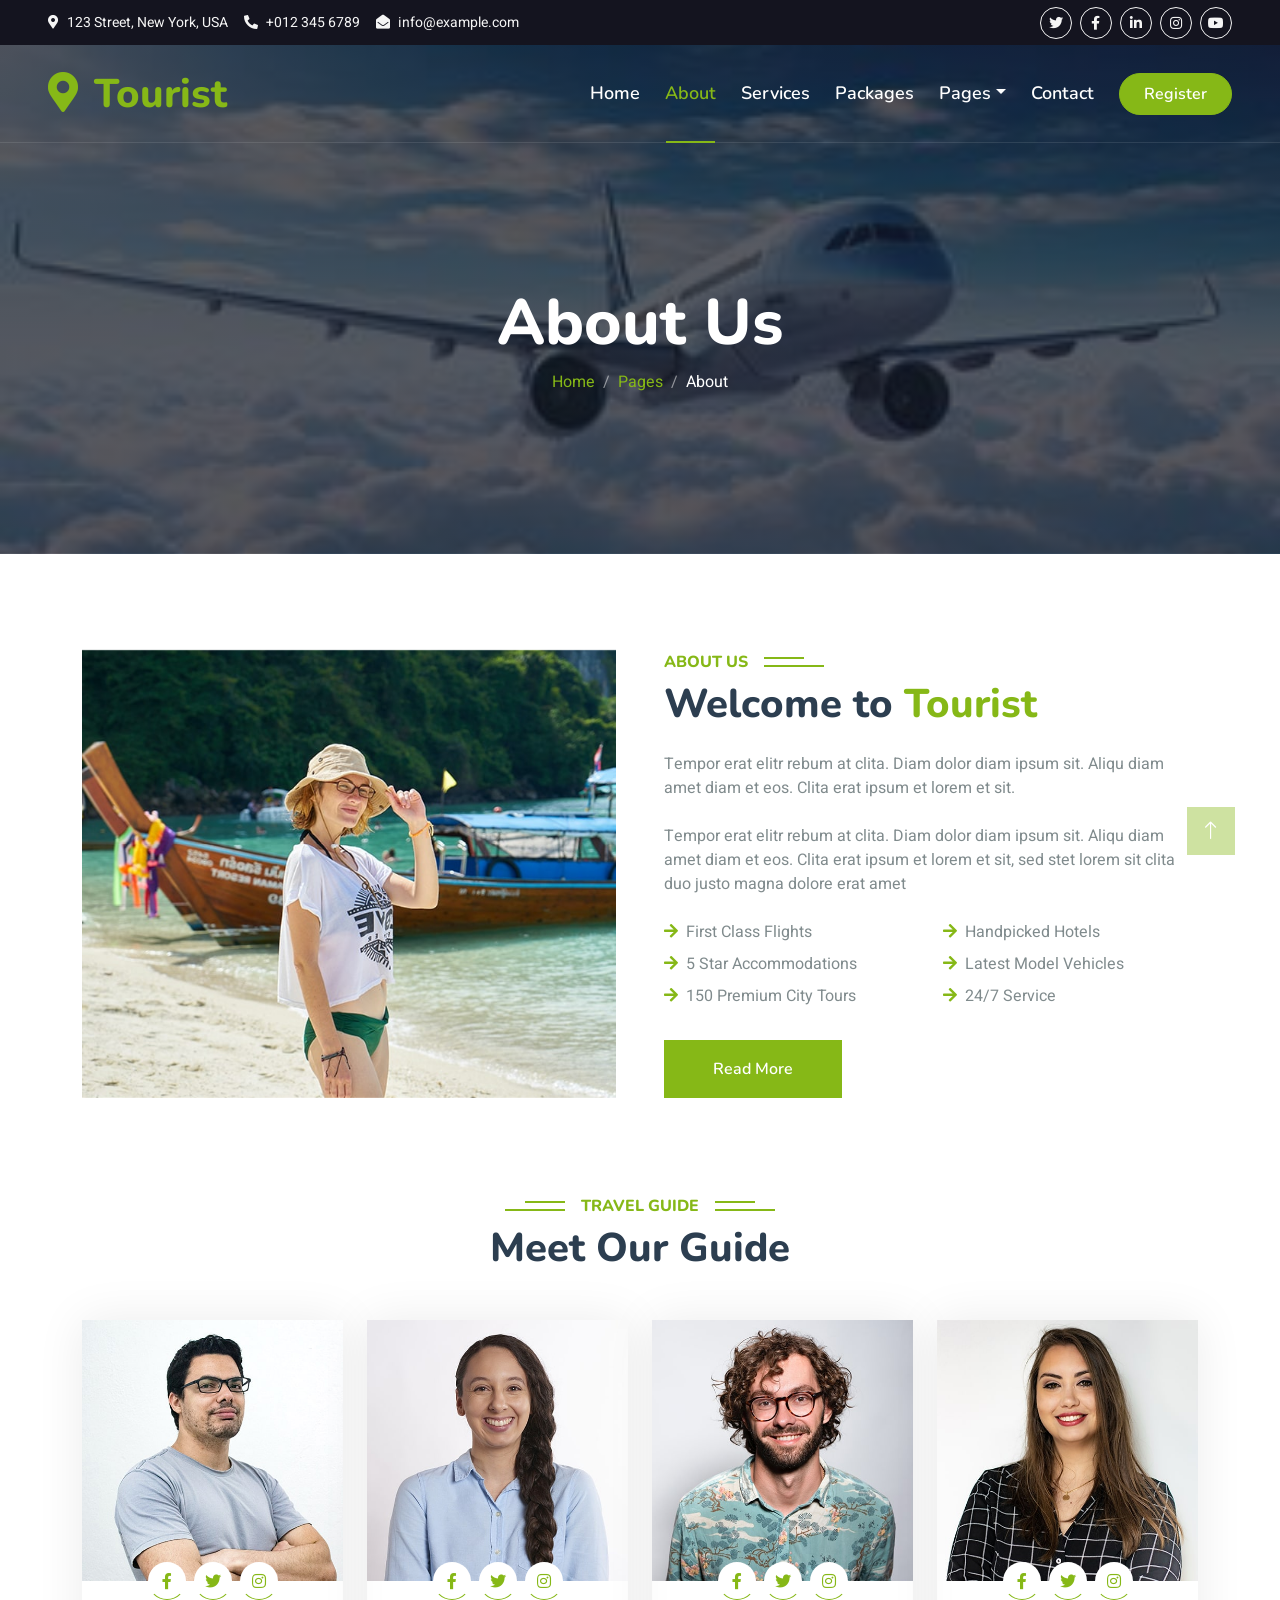
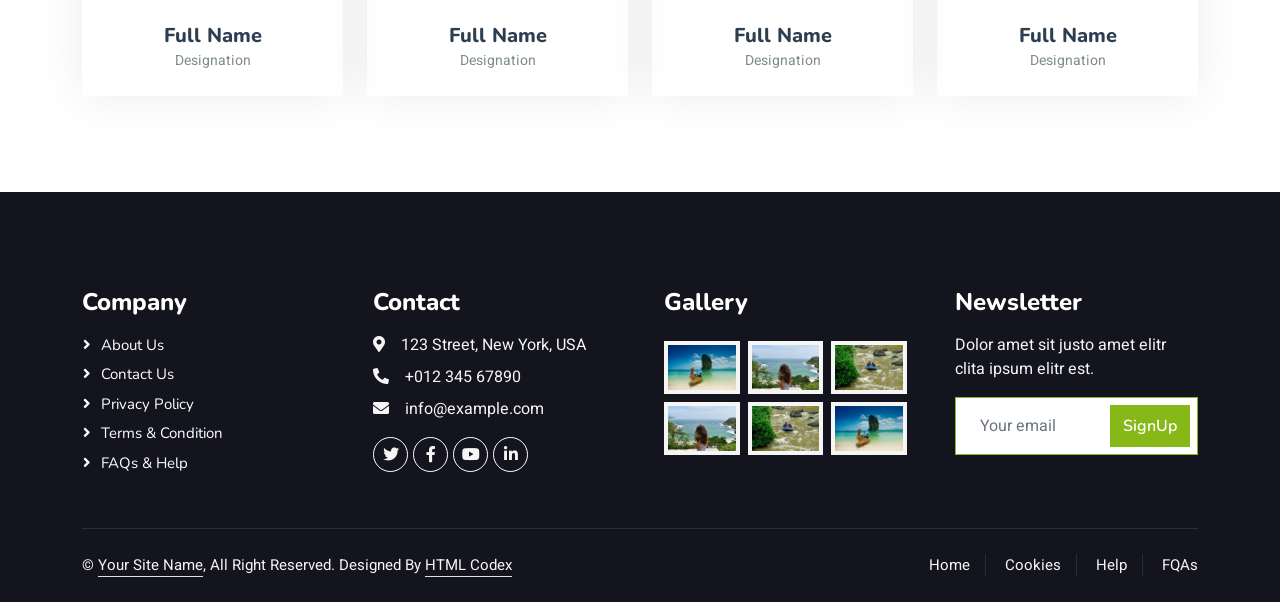
<file: about.html>
<!DOCTYPE html>
<html lang="en">

<head>
    <meta charset="utf-8">
    <title>Tourist - Travel Agency HTML Template</title>
    <meta content="width=device-width, initial-scale=1.0" name="viewport">
    <meta content="" name="keywords">
    <meta content="" name="description">

    <!-- Favicon -->
    <link href="img/favicon.ico" rel="icon">

    <!-- Google Web Fonts -->
    <link rel="preconnect" href="https://fonts.googleapis.com">
    <link rel="preconnect" href="https://fonts.gstatic.com" crossorigin>
    <link href="https://fonts.googleapis.com/css2?family=Heebo:wght@400;500;600&family=Nunito:wght@600;700;800&display=swap" rel="stylesheet">

    <!-- Icon Font Stylesheet -->
    <link href="https://cdnjs.cloudflare.com/ajax/libs/font-awesome/5.10.0/css/all.min.css" rel="stylesheet">
    <link href="https://cdn.jsdelivr.net/npm/bootstrap-icons@1.4.1/font/bootstrap-icons.css" rel="stylesheet">

    <!-- Libraries Stylesheet -->
    <link href="lib/animate/animate.min.css" rel="stylesheet">
    <link href="lib/owlcarousel/assets/owl.carousel.min.css" rel="stylesheet">
    <link href="lib/tempusdominus/css/tempusdominus-bootstrap-4.min.css" rel="stylesheet" />

    <!-- Customized Bootstrap Stylesheet -->
    <link href="css/bootstrap.min.css" rel="stylesheet">

    <!-- Template Stylesheet -->
    <link href="css/style.css" rel="stylesheet">
</head>

<body>
    <!-- Spinner Start -->
    <div id="spinner" class="show bg-white position-fixed translate-middle w-100 vh-100 top-50 start-50 d-flex align-items-center justify-content-center">
        <div class="spinner-border text-primary" style="width: 3rem; height: 3rem;" role="status">
            <span class="sr-only">Loading...</span>
        </div>
    </div>
    <!-- Spinner End -->


    <!-- Topbar Start -->
    <div class="container-fluid bg-dark px-5 d-none d-lg-block">
        <div class="row gx-0">
            <div class="col-lg-8 text-center text-lg-start mb-2 mb-lg-0">
                <div class="d-inline-flex align-items-center" style="height: 45px;">
                    <small class="me-3 text-light"><i class="fa fa-map-marker-alt me-2"></i>123 Street, New York, USA</small>
                    <small class="me-3 text-light"><i class="fa fa-phone-alt me-2"></i>+012 345 6789</small>
                    <small class="text-light"><i class="fa fa-envelope-open me-2"></i>info@example.com</small>
                </div>
            </div>
            <div class="col-lg-4 text-center text-lg-end">
                <div class="d-inline-flex align-items-center" style="height: 45px;">
                    <a class="btn btn-sm btn-outline-light btn-sm-square rounded-circle me-2" href=""><i class="fab fa-twitter fw-normal"></i></a>
                    <a class="btn btn-sm btn-outline-light btn-sm-square rounded-circle me-2" href=""><i class="fab fa-facebook-f fw-normal"></i></a>
                    <a class="btn btn-sm btn-outline-light btn-sm-square rounded-circle me-2" href=""><i class="fab fa-linkedin-in fw-normal"></i></a>
                    <a class="btn btn-sm btn-outline-light btn-sm-square rounded-circle me-2" href=""><i class="fab fa-instagram fw-normal"></i></a>
                    <a class="btn btn-sm btn-outline-light btn-sm-square rounded-circle" href=""><i class="fab fa-youtube fw-normal"></i></a>
                </div>
            </div>
        </div>
    </div>
    <!-- Topbar End -->


    <!-- Navbar & Hero Start -->
    <div class="container-fluid position-relative p-0">
        <nav class="navbar navbar-expand-lg navbar-light px-4 px-lg-5 py-3 py-lg-0">
            <a href="" class="navbar-brand p-0">
                <h1 class="text-primary m-0"><i class="fa fa-map-marker-alt me-3"></i>Tourist</h1>
                <!-- <img src="img/logo.png" alt="Logo"> -->
            </a>
            <button class="navbar-toggler" type="button" data-bs-toggle="collapse" data-bs-target="#navbarCollapse">
                <span class="fa fa-bars"></span>
            </button>
            <div class="collapse navbar-collapse" id="navbarCollapse">
                <div class="navbar-nav ms-auto py-0">
                    <a href="index.html" class="nav-item nav-link">Home</a>
                    <a href="about.html" class="nav-item nav-link active">About</a>
                    <a href="service.html" class="nav-item nav-link">Services</a>
                    <a href="package.html" class="nav-item nav-link">Packages</a>
                    <div class="nav-item dropdown">
                        <a href="#" class="nav-link dropdown-toggle" data-bs-toggle="dropdown">Pages</a>
                        <div class="dropdown-menu m-0">
                            <a href="destination.html" class="dropdown-item">Destination</a>
                            <a href="booking.html" class="dropdown-item">Booking</a>
                            <a href="team.html" class="dropdown-item">Travel Guides</a>
                            <a href="testimonial.html" class="dropdown-item">Testimonial</a>
                            <a href="404.html" class="dropdown-item">404 Page</a>
                        </div>
                    </div>
                    <a href="contact.html" class="nav-item nav-link">Contact</a>
                </div>
                <a href="" class="btn btn-primary rounded-pill py-2 px-4">Register</a>
            </div>
        </nav>

        <div class="container-fluid bg-primary py-5 mb-5 hero-header">
            <div class="container py-5">
                <div class="row justify-content-center py-5">
                    <div class="col-lg-10 pt-lg-5 mt-lg-5 text-center">
                        <h1 class="display-3 text-white animated slideInDown">About Us</h1>
                        <nav aria-label="breadcrumb">
                            <ol class="breadcrumb justify-content-center">
                                <li class="breadcrumb-item"><a href="#">Home</a></li>
                                <li class="breadcrumb-item"><a href="#">Pages</a></li>
                                <li class="breadcrumb-item text-white active" aria-current="page">About</li>
                            </ol>
                        </nav>
                    </div>
                </div>
            </div>
        </div>
    </div>
    <!-- Navbar & Hero End -->


    <!-- About Start -->
    <div class="container-xxl py-5">
        <div class="container">
            <div class="row g-5">
                <div class="col-lg-6 wow fadeInUp" data-wow-delay="0.1s" style="min-height: 400px;">
                    <div class="position-relative h-100">
                        <img class="img-fluid position-absolute w-100 h-100" src="img/about.jpg" alt="" style="object-fit: cover;">
                    </div>
                </div>
                <div class="col-lg-6 wow fadeInUp" data-wow-delay="0.3s">
                    <h6 class="section-title bg-white text-start text-primary pe-3">About Us</h6>
                    <h1 class="mb-4">Welcome to <span class="text-primary">Tourist</span></h1>
                    <p class="mb-4">Tempor erat elitr rebum at clita. Diam dolor diam ipsum sit. Aliqu diam amet diam et eos. Clita erat ipsum et lorem et sit.</p>
                    <p class="mb-4">Tempor erat elitr rebum at clita. Diam dolor diam ipsum sit. Aliqu diam amet diam et eos. Clita erat ipsum et lorem et sit, sed stet lorem sit clita duo justo magna dolore erat amet</p>
                    <div class="row gy-2 gx-4 mb-4">
                        <div class="col-sm-6">
                            <p class="mb-0"><i class="fa fa-arrow-right text-primary me-2"></i>First Class Flights</p>
                        </div>
                        <div class="col-sm-6">
                            <p class="mb-0"><i class="fa fa-arrow-right text-primary me-2"></i>Handpicked Hotels</p>
                        </div>
                        <div class="col-sm-6">
                            <p class="mb-0"><i class="fa fa-arrow-right text-primary me-2"></i>5 Star Accommodations</p>
                        </div>
                        <div class="col-sm-6">
                            <p class="mb-0"><i class="fa fa-arrow-right text-primary me-2"></i>Latest Model Vehicles</p>
                        </div>
                        <div class="col-sm-6">
                            <p class="mb-0"><i class="fa fa-arrow-right text-primary me-2"></i>150 Premium City Tours</p>
                        </div>
                        <div class="col-sm-6">
                            <p class="mb-0"><i class="fa fa-arrow-right text-primary me-2"></i>24/7 Service</p>
                        </div>
                    </div>
                    <a class="btn btn-primary py-3 px-5 mt-2" href="">Read More</a>
                </div>
            </div>
        </div>
    </div>
    <!-- About End -->


    <!-- Team Start -->
    <div class="container-xxl py-5">
        <div class="container">
            <div class="text-center wow fadeInUp" data-wow-delay="0.1s">
                <h6 class="section-title bg-white text-center text-primary px-3">Travel Guide</h6>
                <h1 class="mb-5">Meet Our Guide</h1>
            </div>
            <div class="row g-4">
                <div class="col-lg-3 col-md-6 wow fadeInUp" data-wow-delay="0.1s">
                    <div class="team-item">
                        <div class="overflow-hidden">
                            <img class="img-fluid" src="img/team-1.jpg" alt="">
                        </div>
                        <div class="position-relative d-flex justify-content-center" style="margin-top: -19px;">
                            <a class="btn btn-square mx-1" href=""><i class="fab fa-facebook-f"></i></a>
                            <a class="btn btn-square mx-1" href=""><i class="fab fa-twitter"></i></a>
                            <a class="btn btn-square mx-1" href=""><i class="fab fa-instagram"></i></a>
                        </div>
                        <div class="text-center p-4">
                            <h5 class="mb-0">Full Name</h5>
                            <small>Designation</small>
                        </div>
                    </div>
                </div>
                <div class="col-lg-3 col-md-6 wow fadeInUp" data-wow-delay="0.3s">
                    <div class="team-item">
                        <div class="overflow-hidden">
                            <img class="img-fluid" src="img/team-2.jpg" alt="">
                        </div>
                        <div class="position-relative d-flex justify-content-center" style="margin-top: -19px;">
                            <a class="btn btn-square mx-1" href=""><i class="fab fa-facebook-f"></i></a>
                            <a class="btn btn-square mx-1" href=""><i class="fab fa-twitter"></i></a>
                            <a class="btn btn-square mx-1" href=""><i class="fab fa-instagram"></i></a>
                        </div>
                        <div class="text-center p-4">
                            <h5 class="mb-0">Full Name</h5>
                            <small>Designation</small>
                        </div>
                    </div>
                </div>
                <div class="col-lg-3 col-md-6 wow fadeInUp" data-wow-delay="0.5s">
                    <div class="team-item">
                        <div class="overflow-hidden">
                            <img class="img-fluid" src="img/team-3.jpg" alt="">
                        </div>
                        <div class="position-relative d-flex justify-content-center" style="margin-top: -19px;">
                            <a class="btn btn-square mx-1" href=""><i class="fab fa-facebook-f"></i></a>
                            <a class="btn btn-square mx-1" href=""><i class="fab fa-twitter"></i></a>
                            <a class="btn btn-square mx-1" href=""><i class="fab fa-instagram"></i></a>
                        </div>
                        <div class="text-center p-4">
                            <h5 class="mb-0">Full Name</h5>
                            <small>Designation</small>
                        </div>
                    </div>
                </div>
                <div class="col-lg-3 col-md-6 wow fadeInUp" data-wow-delay="0.7s">
                    <div class="team-item">
                        <div class="overflow-hidden">
                            <img class="img-fluid" src="img/team-4.jpg" alt="">
                        </div>
                        <div class="position-relative d-flex justify-content-center" style="margin-top: -19px;">
                            <a class="btn btn-square mx-1" href=""><i class="fab fa-facebook-f"></i></a>
                            <a class="btn btn-square mx-1" href=""><i class="fab fa-twitter"></i></a>
                            <a class="btn btn-square mx-1" href=""><i class="fab fa-instagram"></i></a>
                        </div>
                        <div class="text-center p-4">
                            <h5 class="mb-0">Full Name</h5>
                            <small>Designation</small>
                        </div>
                    </div>
                </div>
            </div>
        </div>
    </div>
    <!-- Team End -->
        

    <!-- Footer Start -->
    <div class="container-fluid bg-dark text-light footer pt-5 mt-5 wow fadeIn" data-wow-delay="0.1s">
        <div class="container py-5">
            <div class="row g-5">
                <div class="col-lg-3 col-md-6">
                    <h4 class="text-white mb-3">Company</h4>
                    <a class="btn btn-link" href="">About Us</a>
                    <a class="btn btn-link" href="">Contact Us</a>
                    <a class="btn btn-link" href="">Privacy Policy</a>
                    <a class="btn btn-link" href="">Terms & Condition</a>
                    <a class="btn btn-link" href="">FAQs & Help</a>
                </div>
                <div class="col-lg-3 col-md-6">
                    <h4 class="text-white mb-3">Contact</h4>
                    <p class="mb-2"><i class="fa fa-map-marker-alt me-3"></i>123 Street, New York, USA</p>
                    <p class="mb-2"><i class="fa fa-phone-alt me-3"></i>+012 345 67890</p>
                    <p class="mb-2"><i class="fa fa-envelope me-3"></i>info@example.com</p>
                    <div class="d-flex pt-2">
                        <a class="btn btn-outline-light btn-social" href=""><i class="fab fa-twitter"></i></a>
                        <a class="btn btn-outline-light btn-social" href=""><i class="fab fa-facebook-f"></i></a>
                        <a class="btn btn-outline-light btn-social" href=""><i class="fab fa-youtube"></i></a>
                        <a class="btn btn-outline-light btn-social" href=""><i class="fab fa-linkedin-in"></i></a>
                    </div>
                </div>
                <div class="col-lg-3 col-md-6">
                    <h4 class="text-white mb-3">Gallery</h4>
                    <div class="row g-2 pt-2">
                        <div class="col-4">
                            <img class="img-fluid bg-light p-1" src="img/package-1.jpg" alt="">
                        </div>
                        <div class="col-4">
                            <img class="img-fluid bg-light p-1" src="img/package-2.jpg" alt="">
                        </div>
                        <div class="col-4">
                            <img class="img-fluid bg-light p-1" src="img/package-3.jpg" alt="">
                        </div>
                        <div class="col-4">
                            <img class="img-fluid bg-light p-1" src="img/package-2.jpg" alt="">
                        </div>
                        <div class="col-4">
                            <img class="img-fluid bg-light p-1" src="img/package-3.jpg" alt="">
                        </div>
                        <div class="col-4">
                            <img class="img-fluid bg-light p-1" src="img/package-1.jpg" alt="">
                        </div>
                    </div>
                </div>
                <div class="col-lg-3 col-md-6">
                    <h4 class="text-white mb-3">Newsletter</h4>
                    <p>Dolor amet sit justo amet elitr clita ipsum elitr est.</p>
                    <div class="position-relative mx-auto" style="max-width: 400px;">
                        <input class="form-control border-primary w-100 py-3 ps-4 pe-5" type="text" placeholder="Your email">
                        <button type="button" class="btn btn-primary py-2 position-absolute top-0 end-0 mt-2 me-2">SignUp</button>
                    </div>
                </div>
            </div>
        </div>
        <div class="container">
            <div class="copyright">
                <div class="row">
                    <div class="col-md-6 text-center text-md-start mb-3 mb-md-0">
                        &copy; <a class="border-bottom" href="#">Your Site Name</a>, All Right Reserved.

                        <!--/*** This template is free as long as you keep the footer author’s credit link/attribution link/backlink. If you'd like to use the template without the footer author’s credit link/attribution link/backlink, you can purchase the Credit Removal License from "https://htmlcodex.com/credit-removal". Thank you for your support. ***/-->
                        Designed By <a class="border-bottom" href="https://htmlcodex.com">HTML Codex</a>
                    </div>
                    <div class="col-md-6 text-center text-md-end">
                        <div class="footer-menu">
                            <a href="">Home</a>
                            <a href="">Cookies</a>
                            <a href="">Help</a>
                            <a href="">FQAs</a>
                        </div>
                    </div>
                </div>
            </div>
        </div>
    </div>
    <!-- Footer End -->


    <!-- Back to Top -->
    <a href="#" class="btn btn-lg btn-primary btn-lg-square back-to-top"><i class="bi bi-arrow-up"></i></a>


    <!-- JavaScript Libraries -->
    <script src="https://code.jquery.com/jquery-3.4.1.min.js"></script>
    <script src="https://cdn.jsdelivr.net/npm/bootstrap@5.0.0/dist/js/bootstrap.bundle.min.js"></script>
    <script src="lib/wow/wow.min.js"></script>
    <script src="lib/easing/easing.min.js"></script>
    <script src="lib/waypoints/waypoints.min.js"></script>
    <script src="lib/owlcarousel/owl.carousel.min.js"></script>
    <script src="lib/tempusdominus/js/moment.min.js"></script>
    <script src="lib/tempusdominus/js/moment-timezone.min.js"></script>
    <script src="lib/tempusdominus/js/tempusdominus-bootstrap-4.min.js"></script>

    <!-- Template Javascript -->
    <script src="js/main.js"></script>
</body>

</html>
</file>
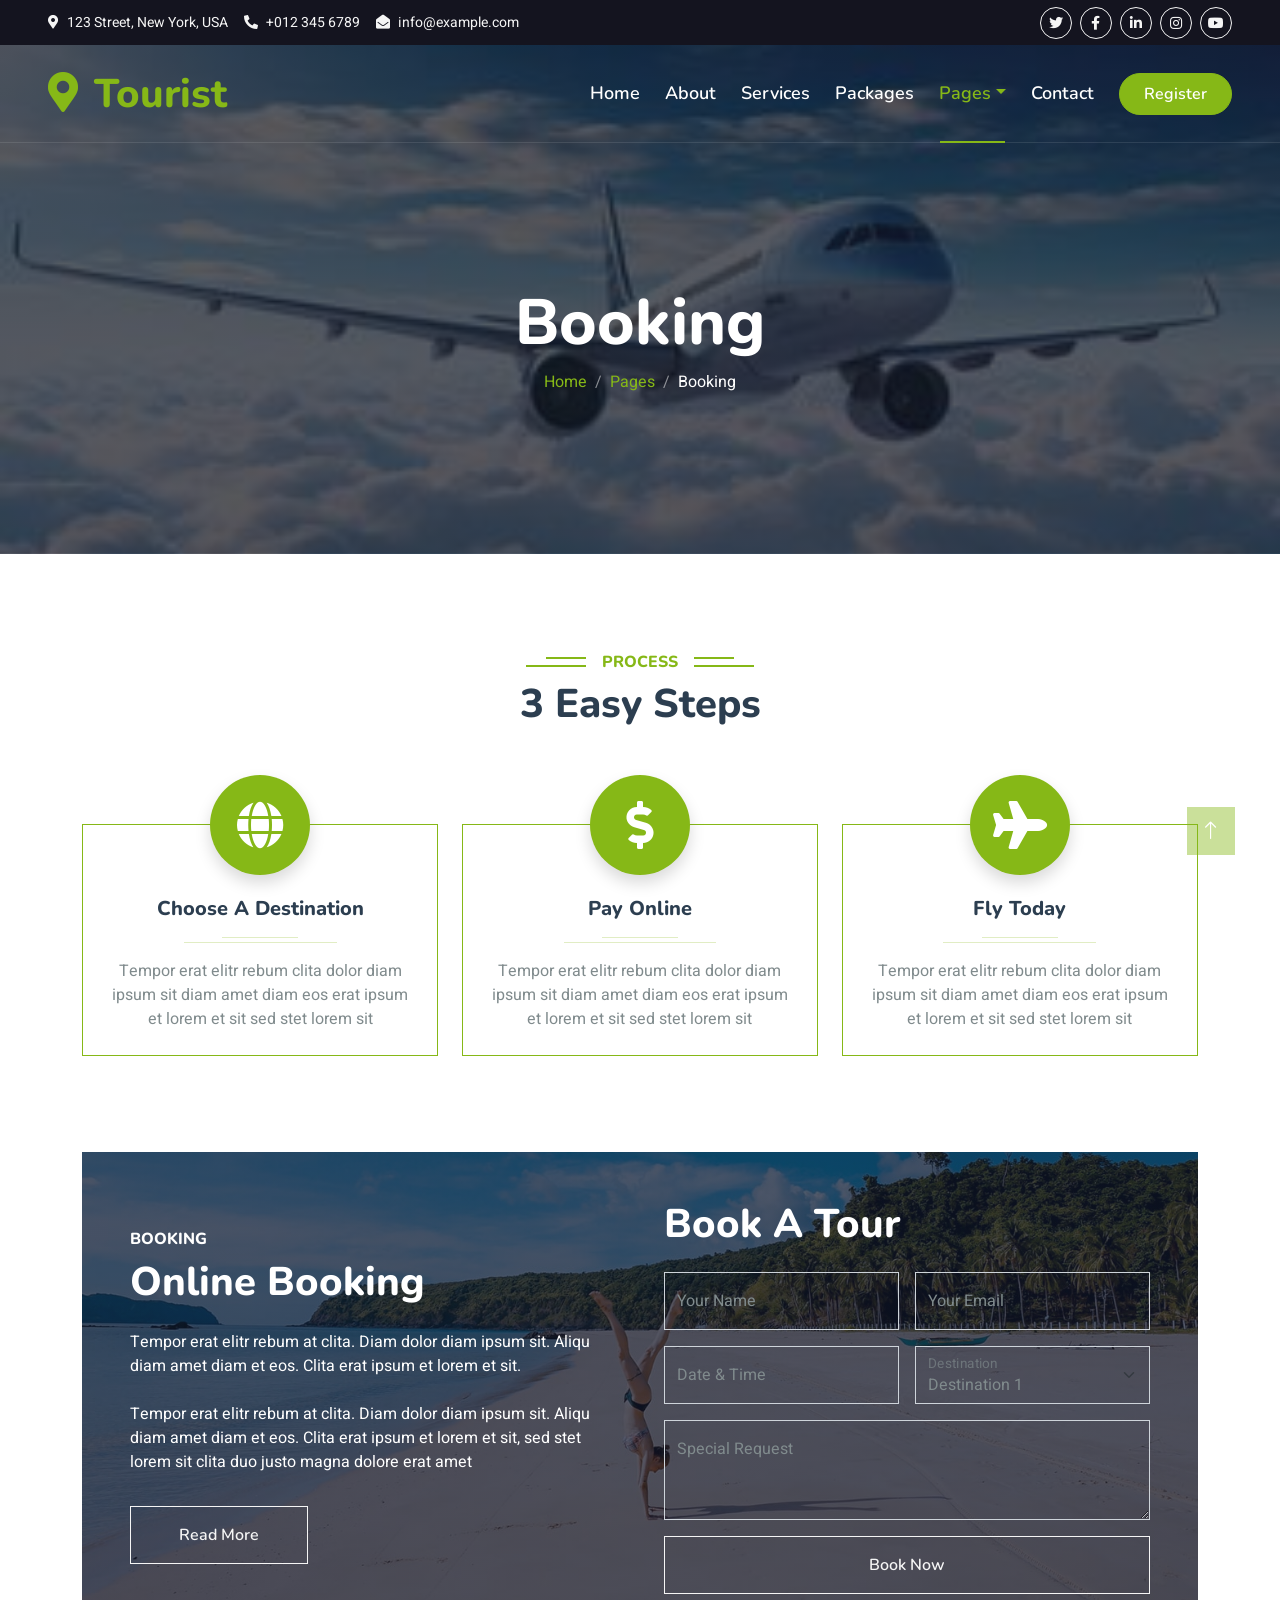
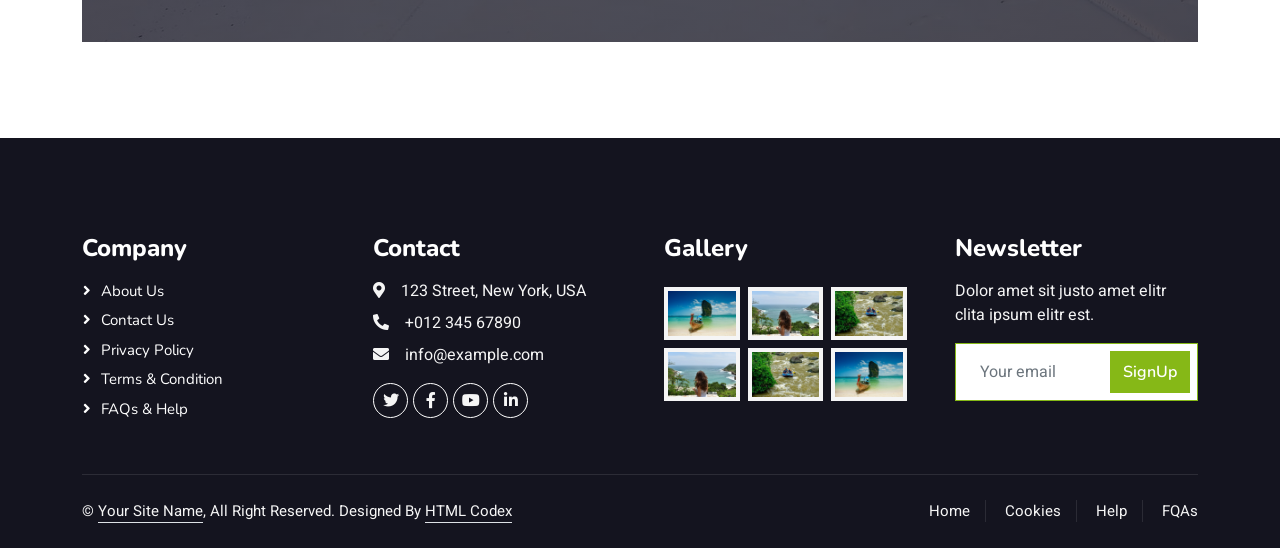
<file: booking.html>
<!DOCTYPE html>
<html lang="en">

<head>
    <meta charset="utf-8">
    <title>Tourist - Travel Agency HTML Template</title>
    <meta content="width=device-width, initial-scale=1.0" name="viewport">
    <meta content="" name="keywords">
    <meta content="" name="description">

    <!-- Favicon -->
    <link href="img/favicon.ico" rel="icon">

    <!-- Google Web Fonts -->
    <link rel="preconnect" href="https://fonts.googleapis.com">
    <link rel="preconnect" href="https://fonts.gstatic.com" crossorigin>
    <link href="https://fonts.googleapis.com/css2?family=Heebo:wght@400;500;600&family=Nunito:wght@600;700;800&display=swap" rel="stylesheet">

    <!-- Icon Font Stylesheet -->
    <link href="https://cdnjs.cloudflare.com/ajax/libs/font-awesome/5.10.0/css/all.min.css" rel="stylesheet">
    <link href="https://cdn.jsdelivr.net/npm/bootstrap-icons@1.4.1/font/bootstrap-icons.css" rel="stylesheet">

    <!-- Libraries Stylesheet -->
    <link href="lib/animate/animate.min.css" rel="stylesheet">
    <link href="lib/owlcarousel/assets/owl.carousel.min.css" rel="stylesheet">
    <link href="lib/tempusdominus/css/tempusdominus-bootstrap-4.min.css" rel="stylesheet" />

    <!-- Customized Bootstrap Stylesheet -->
    <link href="css/bootstrap.min.css" rel="stylesheet">

    <!-- Template Stylesheet -->
    <link href="css/style.css" rel="stylesheet">
</head>

<body>
    <!-- Spinner Start -->
    <div id="spinner" class="show bg-white position-fixed translate-middle w-100 vh-100 top-50 start-50 d-flex align-items-center justify-content-center">
        <div class="spinner-border text-primary" style="width: 3rem; height: 3rem;" role="status">
            <span class="sr-only">Loading...</span>
        </div>
    </div>
    <!-- Spinner End -->


    <!-- Topbar Start -->
    <div class="container-fluid bg-dark px-5 d-none d-lg-block">
        <div class="row gx-0">
            <div class="col-lg-8 text-center text-lg-start mb-2 mb-lg-0">
                <div class="d-inline-flex align-items-center" style="height: 45px;">
                    <small class="me-3 text-light"><i class="fa fa-map-marker-alt me-2"></i>123 Street, New York, USA</small>
                    <small class="me-3 text-light"><i class="fa fa-phone-alt me-2"></i>+012 345 6789</small>
                    <small class="text-light"><i class="fa fa-envelope-open me-2"></i>info@example.com</small>
                </div>
            </div>
            <div class="col-lg-4 text-center text-lg-end">
                <div class="d-inline-flex align-items-center" style="height: 45px;">
                    <a class="btn btn-sm btn-outline-light btn-sm-square rounded-circle me-2" href=""><i class="fab fa-twitter fw-normal"></i></a>
                    <a class="btn btn-sm btn-outline-light btn-sm-square rounded-circle me-2" href=""><i class="fab fa-facebook-f fw-normal"></i></a>
                    <a class="btn btn-sm btn-outline-light btn-sm-square rounded-circle me-2" href=""><i class="fab fa-linkedin-in fw-normal"></i></a>
                    <a class="btn btn-sm btn-outline-light btn-sm-square rounded-circle me-2" href=""><i class="fab fa-instagram fw-normal"></i></a>
                    <a class="btn btn-sm btn-outline-light btn-sm-square rounded-circle" href=""><i class="fab fa-youtube fw-normal"></i></a>
                </div>
            </div>
        </div>
    </div>
    <!-- Topbar End -->


    <!-- Navbar & Hero Start -->
    <div class="container-fluid position-relative p-0">
        <nav class="navbar navbar-expand-lg navbar-light px-4 px-lg-5 py-3 py-lg-0">
            <a href="" class="navbar-brand p-0">
                <h1 class="text-primary m-0"><i class="fa fa-map-marker-alt me-3"></i>Tourist</h1>
                <!-- <img src="img/logo.png" alt="Logo"> -->
            </a>
            <button class="navbar-toggler" type="button" data-bs-toggle="collapse" data-bs-target="#navbarCollapse">
                <span class="fa fa-bars"></span>
            </button>
            <div class="collapse navbar-collapse" id="navbarCollapse">
                <div class="navbar-nav ms-auto py-0">
                    <a href="index.html" class="nav-item nav-link">Home</a>
                    <a href="about.html" class="nav-item nav-link">About</a>
                    <a href="service.html" class="nav-item nav-link">Services</a>
                    <a href="package.html" class="nav-item nav-link">Packages</a>
                    <div class="nav-item dropdown">
                        <a href="#" class="nav-link dropdown-toggle active" data-bs-toggle="dropdown">Pages</a>
                        <div class="dropdown-menu m-0">
                            <a href="destination.html" class="dropdown-item">Destination</a>
                            <a href="booking.html" class="dropdown-item active">Booking</a>
                            <a href="team.html" class="dropdown-item">Travel Guides</a>
                            <a href="testimonial.html" class="dropdown-item">Testimonial</a>
                            <a href="404.html" class="dropdown-item">404 Page</a>
                        </div>
                    </div>
                    <a href="contact.html" class="nav-item nav-link">Contact</a>
                </div>
                <a href="" class="btn btn-primary rounded-pill py-2 px-4">Register</a>
            </div>
        </nav>

        <div class="container-fluid bg-primary py-5 mb-5 hero-header">
            <div class="container py-5">
                <div class="row justify-content-center py-5">
                    <div class="col-lg-10 pt-lg-5 mt-lg-5 text-center">
                        <h1 class="display-3 text-white animated slideInDown">Booking</h1>
                        <nav aria-label="breadcrumb">
                            <ol class="breadcrumb justify-content-center">
                                <li class="breadcrumb-item"><a href="#">Home</a></li>
                                <li class="breadcrumb-item"><a href="#">Pages</a></li>
                                <li class="breadcrumb-item text-white active" aria-current="page">Booking</li>
                            </ol>
                        </nav>
                    </div>
                </div>
            </div>
        </div>
    </div>
    <!-- Navbar & Hero End -->


    <!-- Process Start -->
    <div class="container-xxl py-5">
        <div class="container">
            <div class="text-center pb-4 wow fadeInUp" data-wow-delay="0.1s">
                <h6 class="section-title bg-white text-center text-primary px-3">Process</h6>
                <h1 class="mb-5">3 Easy Steps</h1>
            </div>
            <div class="row gy-5 gx-4 justify-content-center">
                <div class="col-lg-4 col-sm-6 text-center pt-4 wow fadeInUp" data-wow-delay="0.1s">
                    <div class="position-relative border border-primary pt-5 pb-4 px-4">
                        <div class="d-inline-flex align-items-center justify-content-center bg-primary rounded-circle position-absolute top-0 start-50 translate-middle shadow" style="width: 100px; height: 100px;">
                            <i class="fa fa-globe fa-3x text-white"></i>
                        </div>
                        <h5 class="mt-4">Choose A Destination</h5>
                        <hr class="w-25 mx-auto bg-primary mb-1">
                        <hr class="w-50 mx-auto bg-primary mt-0">
                        <p class="mb-0">Tempor erat elitr rebum clita dolor diam ipsum sit diam amet diam eos erat ipsum et lorem et sit sed stet lorem sit</p>
                    </div>
                </div>
                <div class="col-lg-4 col-sm-6 text-center pt-4 wow fadeInUp" data-wow-delay="0.3s">
                    <div class="position-relative border border-primary pt-5 pb-4 px-4">
                        <div class="d-inline-flex align-items-center justify-content-center bg-primary rounded-circle position-absolute top-0 start-50 translate-middle shadow" style="width: 100px; height: 100px;">
                            <i class="fa fa-dollar-sign fa-3x text-white"></i>
                        </div>
                        <h5 class="mt-4">Pay Online</h5>
                        <hr class="w-25 mx-auto bg-primary mb-1">
                        <hr class="w-50 mx-auto bg-primary mt-0">
                        <p class="mb-0">Tempor erat elitr rebum clita dolor diam ipsum sit diam amet diam eos erat ipsum et lorem et sit sed stet lorem sit</p>
                    </div>
                </div>
                <div class="col-lg-4 col-sm-6 text-center pt-4 wow fadeInUp" data-wow-delay="0.5s">
                    <div class="position-relative border border-primary pt-5 pb-4 px-4">
                        <div class="d-inline-flex align-items-center justify-content-center bg-primary rounded-circle position-absolute top-0 start-50 translate-middle shadow" style="width: 100px; height: 100px;">
                            <i class="fa fa-plane fa-3x text-white"></i>
                        </div>
                        <h5 class="mt-4">Fly Today</h5>
                        <hr class="w-25 mx-auto bg-primary mb-1">
                        <hr class="w-50 mx-auto bg-primary mt-0">
                        <p class="mb-0">Tempor erat elitr rebum clita dolor diam ipsum sit diam amet diam eos erat ipsum et lorem et sit sed stet lorem sit</p>
                    </div>
                </div>
            </div>
        </div>
    </div>
    <!-- Process Start -->


    <!-- Booking Start -->
    <div class="container-xxl py-5 wow fadeInUp" data-wow-delay="0.1s">
        <div class="container">
            <div class="booking p-5">
                <div class="row g-5 align-items-center">
                    <div class="col-md-6 text-white">
                        <h6 class="text-white text-uppercase">Booking</h6>
                        <h1 class="text-white mb-4">Online Booking</h1>
                        <p class="mb-4">Tempor erat elitr rebum at clita. Diam dolor diam ipsum sit. Aliqu diam amet diam et eos. Clita erat ipsum et lorem et sit.</p>
                        <p class="mb-4">Tempor erat elitr rebum at clita. Diam dolor diam ipsum sit. Aliqu diam amet diam et eos. Clita erat ipsum et lorem et sit, sed stet lorem sit clita duo justo magna dolore erat amet</p>
                        <a class="btn btn-outline-light py-3 px-5 mt-2" href="">Read More</a>
                    </div>
                    <div class="col-md-6">
                        <h1 class="text-white mb-4">Book A Tour</h1>
                        <form>
                            <div class="row g-3">
                                <div class="col-md-6">
                                    <div class="form-floating">
                                        <input type="text" class="form-control bg-transparent" id="name" placeholder="Your Name">
                                        <label for="name">Your Name</label>
                                    </div>
                                </div>
                                <div class="col-md-6">
                                    <div class="form-floating">
                                        <input type="email" class="form-control bg-transparent" id="email" placeholder="Your Email">
                                        <label for="email">Your Email</label>
                                    </div>
                                </div>
                                <div class="col-md-6">
                                    <div class="form-floating date" id="date3" data-target-input="nearest">
                                        <input type="text" class="form-control bg-transparent datetimepicker-input" id="datetime" placeholder="Date & Time" data-target="#date3" data-toggle="datetimepicker" />
                                        <label for="datetime">Date & Time</label>
                                    </div>
                                </div>
                                <div class="col-md-6">
                                    <div class="form-floating">
                                        <select class="form-select bg-transparent" id="select1">
                                            <option value="1">Destination 1</option>
                                            <option value="2">Destination 2</option>
                                            <option value="3">Destination 3</option>
                                        </select>
                                        <label for="select1">Destination</label>
                                    </div>
                                </div>
                                <div class="col-12">
                                    <div class="form-floating">
                                        <textarea class="form-control bg-transparent" placeholder="Special Request" id="message" style="height: 100px"></textarea>
                                        <label for="message">Special Request</label>
                                    </div>
                                </div>
                                <div class="col-12">
                                    <button class="btn btn-outline-light w-100 py-3" type="submit">Book Now</button>
                                </div>
                            </div>
                        </form>
                    </div>
                </div>
            </div>
        </div>
    </div>
    <!-- Booking Start -->
        

    <!-- Footer Start -->
    <div class="container-fluid bg-dark text-light footer pt-5 mt-5 wow fadeIn" data-wow-delay="0.1s">
        <div class="container py-5">
            <div class="row g-5">
                <div class="col-lg-3 col-md-6">
                    <h4 class="text-white mb-3">Company</h4>
                    <a class="btn btn-link" href="">About Us</a>
                    <a class="btn btn-link" href="">Contact Us</a>
                    <a class="btn btn-link" href="">Privacy Policy</a>
                    <a class="btn btn-link" href="">Terms & Condition</a>
                    <a class="btn btn-link" href="">FAQs & Help</a>
                </div>
                <div class="col-lg-3 col-md-6">
                    <h4 class="text-white mb-3">Contact</h4>
                    <p class="mb-2"><i class="fa fa-map-marker-alt me-3"></i>123 Street, New York, USA</p>
                    <p class="mb-2"><i class="fa fa-phone-alt me-3"></i>+012 345 67890</p>
                    <p class="mb-2"><i class="fa fa-envelope me-3"></i>info@example.com</p>
                    <div class="d-flex pt-2">
                        <a class="btn btn-outline-light btn-social" href=""><i class="fab fa-twitter"></i></a>
                        <a class="btn btn-outline-light btn-social" href=""><i class="fab fa-facebook-f"></i></a>
                        <a class="btn btn-outline-light btn-social" href=""><i class="fab fa-youtube"></i></a>
                        <a class="btn btn-outline-light btn-social" href=""><i class="fab fa-linkedin-in"></i></a>
                    </div>
                </div>
                <div class="col-lg-3 col-md-6">
                    <h4 class="text-white mb-3">Gallery</h4>
                    <div class="row g-2 pt-2">
                        <div class="col-4">
                            <img class="img-fluid bg-light p-1" src="img/package-1.jpg" alt="">
                        </div>
                        <div class="col-4">
                            <img class="img-fluid bg-light p-1" src="img/package-2.jpg" alt="">
                        </div>
                        <div class="col-4">
                            <img class="img-fluid bg-light p-1" src="img/package-3.jpg" alt="">
                        </div>
                        <div class="col-4">
                            <img class="img-fluid bg-light p-1" src="img/package-2.jpg" alt="">
                        </div>
                        <div class="col-4">
                            <img class="img-fluid bg-light p-1" src="img/package-3.jpg" alt="">
                        </div>
                        <div class="col-4">
                            <img class="img-fluid bg-light p-1" src="img/package-1.jpg" alt="">
                        </div>
                    </div>
                </div>
                <div class="col-lg-3 col-md-6">
                    <h4 class="text-white mb-3">Newsletter</h4>
                    <p>Dolor amet sit justo amet elitr clita ipsum elitr est.</p>
                    <div class="position-relative mx-auto" style="max-width: 400px;">
                        <input class="form-control border-primary w-100 py-3 ps-4 pe-5" type="text" placeholder="Your email">
                        <button type="button" class="btn btn-primary py-2 position-absolute top-0 end-0 mt-2 me-2">SignUp</button>
                    </div>
                </div>
            </div>
        </div>
        <div class="container">
            <div class="copyright">
                <div class="row">
                    <div class="col-md-6 text-center text-md-start mb-3 mb-md-0">
                        &copy; <a class="border-bottom" href="#">Your Site Name</a>, All Right Reserved.

                        <!--/*** This template is free as long as you keep the footer author’s credit link/attribution link/backlink. If you'd like to use the template without the footer author’s credit link/attribution link/backlink, you can purchase the Credit Removal License from "https://htmlcodex.com/credit-removal". Thank you for your support. ***/-->
                        Designed By <a class="border-bottom" href="https://htmlcodex.com">HTML Codex</a>
                    </div>
                    <div class="col-md-6 text-center text-md-end">
                        <div class="footer-menu">
                            <a href="">Home</a>
                            <a href="">Cookies</a>
                            <a href="">Help</a>
                            <a href="">FQAs</a>
                        </div>
                    </div>
                </div>
            </div>
        </div>
    </div>
    <!-- Footer End -->


    <!-- Back to Top -->
    <a href="#" class="btn btn-lg btn-primary btn-lg-square back-to-top"><i class="bi bi-arrow-up"></i></a>


    <!-- JavaScript Libraries -->
    <script src="https://code.jquery.com/jquery-3.4.1.min.js"></script>
    <script src="https://cdn.jsdelivr.net/npm/bootstrap@5.0.0/dist/js/bootstrap.bundle.min.js"></script>
    <script src="lib/wow/wow.min.js"></script>
    <script src="lib/easing/easing.min.js"></script>
    <script src="lib/waypoints/waypoints.min.js"></script>
    <script src="lib/owlcarousel/owl.carousel.min.js"></script>
    <script src="lib/tempusdominus/js/moment.min.js"></script>
    <script src="lib/tempusdominus/js/moment-timezone.min.js"></script>
    <script src="lib/tempusdominus/js/tempusdominus-bootstrap-4.min.js"></script>

    <!-- Template Javascript -->
    <script src="js/main.js"></script>
</body>

</html>
</file>
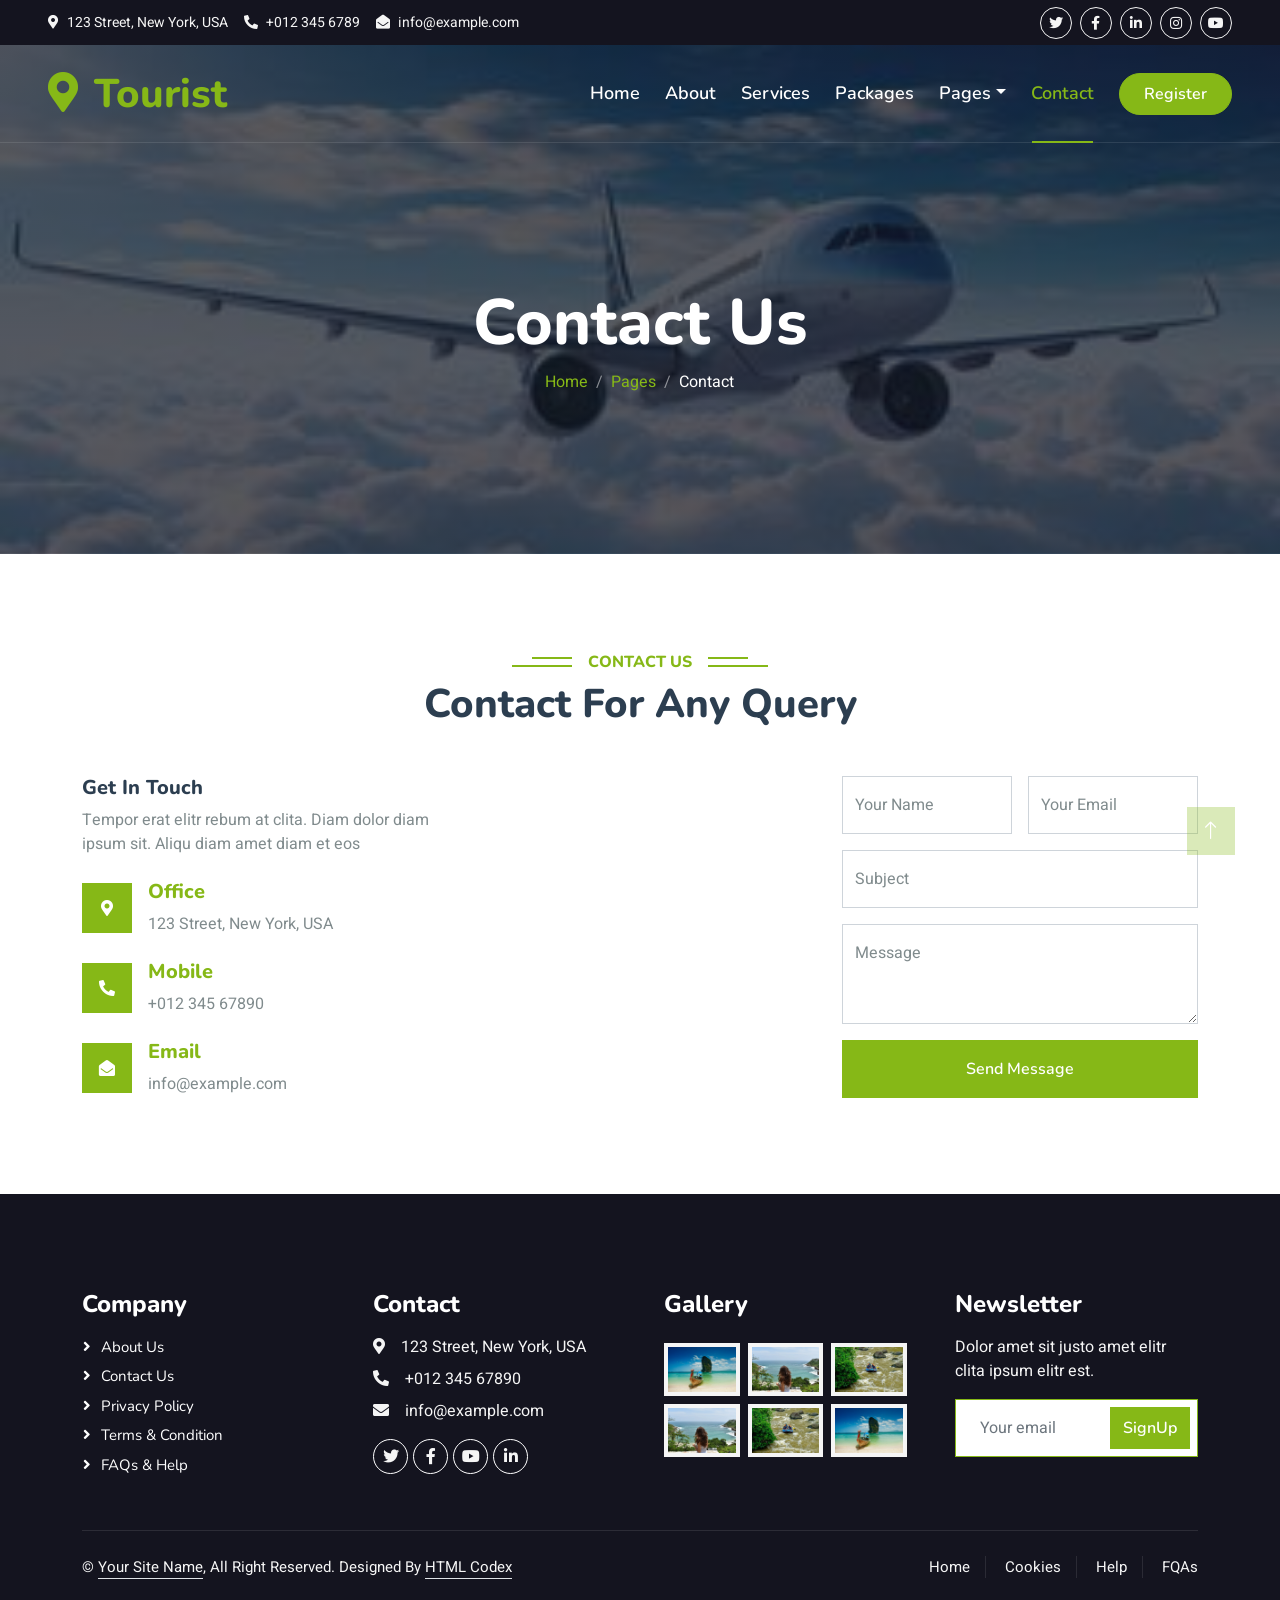
<file: contact.html>
<!DOCTYPE html>
<html lang="en">

<head>
    <meta charset="utf-8">
    <title>Tourist - Travel Agency HTML Template</title>
    <meta content="width=device-width, initial-scale=1.0" name="viewport">
    <meta content="" name="keywords">
    <meta content="" name="description">

    <!-- Favicon -->
    <link href="img/favicon.ico" rel="icon">

    <!-- Google Web Fonts -->
    <link rel="preconnect" href="https://fonts.googleapis.com">
    <link rel="preconnect" href="https://fonts.gstatic.com" crossorigin>
    <link href="https://fonts.googleapis.com/css2?family=Heebo:wght@400;500;600&family=Nunito:wght@600;700;800&display=swap" rel="stylesheet">

    <!-- Icon Font Stylesheet -->
    <link href="https://cdnjs.cloudflare.com/ajax/libs/font-awesome/5.10.0/css/all.min.css" rel="stylesheet">
    <link href="https://cdn.jsdelivr.net/npm/bootstrap-icons@1.4.1/font/bootstrap-icons.css" rel="stylesheet">

    <!-- Libraries Stylesheet -->
    <link href="lib/animate/animate.min.css" rel="stylesheet">
    <link href="lib/owlcarousel/assets/owl.carousel.min.css" rel="stylesheet">
    <link href="lib/tempusdominus/css/tempusdominus-bootstrap-4.min.css" rel="stylesheet" />

    <!-- Customized Bootstrap Stylesheet -->
    <link href="css/bootstrap.min.css" rel="stylesheet">

    <!-- Template Stylesheet -->
    <link href="css/style.css" rel="stylesheet">
</head>

<body>
    <!-- Spinner Start -->
    <div id="spinner" class="show bg-white position-fixed translate-middle w-100 vh-100 top-50 start-50 d-flex align-items-center justify-content-center">
        <div class="spinner-border text-primary" style="width: 3rem; height: 3rem;" role="status">
            <span class="sr-only">Loading...</span>
        </div>
    </div>
    <!-- Spinner End -->


    <!-- Topbar Start -->
    <div class="container-fluid bg-dark px-5 d-none d-lg-block">
        <div class="row gx-0">
            <div class="col-lg-8 text-center text-lg-start mb-2 mb-lg-0">
                <div class="d-inline-flex align-items-center" style="height: 45px;">
                    <small class="me-3 text-light"><i class="fa fa-map-marker-alt me-2"></i>123 Street, New York, USA</small>
                    <small class="me-3 text-light"><i class="fa fa-phone-alt me-2"></i>+012 345 6789</small>
                    <small class="text-light"><i class="fa fa-envelope-open me-2"></i>info@example.com</small>
                </div>
            </div>
            <div class="col-lg-4 text-center text-lg-end">
                <div class="d-inline-flex align-items-center" style="height: 45px;">
                    <a class="btn btn-sm btn-outline-light btn-sm-square rounded-circle me-2" href=""><i class="fab fa-twitter fw-normal"></i></a>
                    <a class="btn btn-sm btn-outline-light btn-sm-square rounded-circle me-2" href=""><i class="fab fa-facebook-f fw-normal"></i></a>
                    <a class="btn btn-sm btn-outline-light btn-sm-square rounded-circle me-2" href=""><i class="fab fa-linkedin-in fw-normal"></i></a>
                    <a class="btn btn-sm btn-outline-light btn-sm-square rounded-circle me-2" href=""><i class="fab fa-instagram fw-normal"></i></a>
                    <a class="btn btn-sm btn-outline-light btn-sm-square rounded-circle" href=""><i class="fab fa-youtube fw-normal"></i></a>
                </div>
            </div>
        </div>
    </div>
    <!-- Topbar End -->


    <!-- Navbar & Hero Start -->
    <div class="container-fluid position-relative p-0">
        <nav class="navbar navbar-expand-lg navbar-light px-4 px-lg-5 py-3 py-lg-0">
            <a href="" class="navbar-brand p-0">
                <h1 class="text-primary m-0"><i class="fa fa-map-marker-alt me-3"></i>Tourist</h1>
                <!-- <img src="img/logo.png" alt="Logo"> -->
            </a>
            <button class="navbar-toggler" type="button" data-bs-toggle="collapse" data-bs-target="#navbarCollapse">
                <span class="fa fa-bars"></span>
            </button>
            <div class="collapse navbar-collapse" id="navbarCollapse">
                <div class="navbar-nav ms-auto py-0">
                    <a href="index.html" class="nav-item nav-link">Home</a>
                    <a href="about.html" class="nav-item nav-link">About</a>
                    <a href="service.html" class="nav-item nav-link">Services</a>
                    <a href="package.html" class="nav-item nav-link">Packages</a>
                    <div class="nav-item dropdown">
                        <a href="#" class="nav-link dropdown-toggle" data-bs-toggle="dropdown">Pages</a>
                        <div class="dropdown-menu m-0">
                            <a href="destination.html" class="dropdown-item">Destination</a>
                            <a href="booking.html" class="dropdown-item">Booking</a>
                            <a href="team.html" class="dropdown-item">Travel Guides</a>
                            <a href="testimonial.html" class="dropdown-item">Testimonial</a>
                            <a href="404.html" class="dropdown-item">404 Page</a>
                        </div>
                    </div>
                    <a href="contact.html" class="nav-item nav-link active">Contact</a>
                </div>
                <a href="" class="btn btn-primary rounded-pill py-2 px-4">Register</a>
            </div>
        </nav>

        <div class="container-fluid bg-primary py-5 mb-5 hero-header">
            <div class="container py-5">
                <div class="row justify-content-center py-5">
                    <div class="col-lg-10 pt-lg-5 mt-lg-5 text-center">
                        <h1 class="display-3 text-white animated slideInDown">Contact Us</h1>
                        <nav aria-label="breadcrumb">
                            <ol class="breadcrumb justify-content-center">
                                <li class="breadcrumb-item"><a href="#">Home</a></li>
                                <li class="breadcrumb-item"><a href="#">Pages</a></li>
                                <li class="breadcrumb-item text-white active" aria-current="page">Contact</li>
                            </ol>
                        </nav>
                    </div>
                </div>
            </div>
        </div>
    </div>
    <!-- Navbar & Hero End -->


    <!-- Contact Start -->
    <div class="container-xxl py-5">
        <div class="container">
            <div class="text-center wow fadeInUp" data-wow-delay="0.1s">
                <h6 class="section-title bg-white text-center text-primary px-3">Contact Us</h6>
                <h1 class="mb-5">Contact For Any Query</h1>
            </div>
            <div class="row g-4">
                <div class="col-lg-4 col-md-6 wow fadeInUp" data-wow-delay="0.1s">
                    <h5>Get In Touch</h5>
                    <p class="mb-4">Tempor erat elitr rebum at clita. Diam dolor diam ipsum sit. Aliqu diam amet diam et eos</p>
                    <div class="d-flex align-items-center mb-4">
                        <div class="d-flex align-items-center justify-content-center flex-shrink-0 bg-primary" style="width: 50px; height: 50px;">
                            <i class="fa fa-map-marker-alt text-white"></i>
                        </div>
                        <div class="ms-3">
                            <h5 class="text-primary">Office</h5>
                            <p class="mb-0">123 Street, New York, USA</p>
                        </div>
                    </div>
                    <div class="d-flex align-items-center mb-4">
                        <div class="d-flex align-items-center justify-content-center flex-shrink-0 bg-primary" style="width: 50px; height: 50px;">
                            <i class="fa fa-phone-alt text-white"></i>
                        </div>
                        <div class="ms-3">
                            <h5 class="text-primary">Mobile</h5>
                            <p class="mb-0">+012 345 67890</p>
                        </div>
                    </div>
                    <div class="d-flex align-items-center">
                        <div class="d-flex align-items-center justify-content-center flex-shrink-0 bg-primary" style="width: 50px; height: 50px;">
                            <i class="fa fa-envelope-open text-white"></i>
                        </div>
                        <div class="ms-3">
                            <h5 class="text-primary">Email</h5>
                            <p class="mb-0">info@example.com</p>
                        </div>
                    </div>
                </div>
                <div class="col-lg-4 col-md-6 wow fadeInUp" data-wow-delay="0.3s">
                    <iframe class="position-relative rounded w-100 h-100"
                        src="https://www.google.com/maps/embed?pb=!1m18!1m12!1m3!1d3001156.4288297426!2d-78.01371936852176!3d42.72876761954724!2m3!1f0!2f0!3f0!3m2!1i1024!2i768!4f13.1!3m3!1m2!1s0x4ccc4bf0f123a5a9%3A0xddcfc6c1de189567!2sNew%20York%2C%20USA!5e0!3m2!1sen!2sbd!4v1603794290143!5m2!1sen!2sbd"
                        frameborder="0" style="min-height: 300px; border:0;" allowfullscreen="" aria-hidden="false"
                        tabindex="0"></iframe>
                </div>
                <div class="col-lg-4 col-md-12 wow fadeInUp" data-wow-delay="0.5s">
                    <form>
                        <div class="row g-3">
                            <div class="col-md-6">
                                <div class="form-floating">
                                    <input type="text" class="form-control" id="name" placeholder="Your Name">
                                    <label for="name">Your Name</label>
                                </div>
                            </div>
                            <div class="col-md-6">
                                <div class="form-floating">
                                    <input type="email" class="form-control" id="email" placeholder="Your Email">
                                    <label for="email">Your Email</label>
                                </div>
                            </div>
                            <div class="col-12">
                                <div class="form-floating">
                                    <input type="text" class="form-control" id="subject" placeholder="Subject">
                                    <label for="subject">Subject</label>
                                </div>
                            </div>
                            <div class="col-12">
                                <div class="form-floating">
                                    <textarea class="form-control" placeholder="Leave a message here" id="message" style="height: 100px"></textarea>
                                    <label for="message">Message</label>
                                </div>
                            </div>
                            <div class="col-12">
                                <button class="btn btn-primary w-100 py-3" type="submit">Send Message</button>
                            </div>
                        </div>
                    </form>
                </div>
            </div>
        </div>
    </div>
    <!-- Contact End -->


    <!-- Footer Start -->
    <div class="container-fluid bg-dark text-light footer pt-5 mt-5 wow fadeIn" data-wow-delay="0.1s">
        <div class="container py-5">
            <div class="row g-5">
                <div class="col-lg-3 col-md-6">
                    <h4 class="text-white mb-3">Company</h4>
                    <a class="btn btn-link" href="">About Us</a>
                    <a class="btn btn-link" href="">Contact Us</a>
                    <a class="btn btn-link" href="">Privacy Policy</a>
                    <a class="btn btn-link" href="">Terms & Condition</a>
                    <a class="btn btn-link" href="">FAQs & Help</a>
                </div>
                <div class="col-lg-3 col-md-6">
                    <h4 class="text-white mb-3">Contact</h4>
                    <p class="mb-2"><i class="fa fa-map-marker-alt me-3"></i>123 Street, New York, USA</p>
                    <p class="mb-2"><i class="fa fa-phone-alt me-3"></i>+012 345 67890</p>
                    <p class="mb-2"><i class="fa fa-envelope me-3"></i>info@example.com</p>
                    <div class="d-flex pt-2">
                        <a class="btn btn-outline-light btn-social" href=""><i class="fab fa-twitter"></i></a>
                        <a class="btn btn-outline-light btn-social" href=""><i class="fab fa-facebook-f"></i></a>
                        <a class="btn btn-outline-light btn-social" href=""><i class="fab fa-youtube"></i></a>
                        <a class="btn btn-outline-light btn-social" href=""><i class="fab fa-linkedin-in"></i></a>
                    </div>
                </div>
                <div class="col-lg-3 col-md-6">
                    <h4 class="text-white mb-3">Gallery</h4>
                    <div class="row g-2 pt-2">
                        <div class="col-4">
                            <img class="img-fluid bg-light p-1" src="img/package-1.jpg" alt="">
                        </div>
                        <div class="col-4">
                            <img class="img-fluid bg-light p-1" src="img/package-2.jpg" alt="">
                        </div>
                        <div class="col-4">
                            <img class="img-fluid bg-light p-1" src="img/package-3.jpg" alt="">
                        </div>
                        <div class="col-4">
                            <img class="img-fluid bg-light p-1" src="img/package-2.jpg" alt="">
                        </div>
                        <div class="col-4">
                            <img class="img-fluid bg-light p-1" src="img/package-3.jpg" alt="">
                        </div>
                        <div class="col-4">
                            <img class="img-fluid bg-light p-1" src="img/package-1.jpg" alt="">
                        </div>
                    </div>
                </div>
                <div class="col-lg-3 col-md-6">
                    <h4 class="text-white mb-3">Newsletter</h4>
                    <p>Dolor amet sit justo amet elitr clita ipsum elitr est.</p>
                    <div class="position-relative mx-auto" style="max-width: 400px;">
                        <input class="form-control border-primary w-100 py-3 ps-4 pe-5" type="text" placeholder="Your email">
                        <button type="button" class="btn btn-primary py-2 position-absolute top-0 end-0 mt-2 me-2">SignUp</button>
                    </div>
                </div>
            </div>
        </div>
        <div class="container">
            <div class="copyright">
                <div class="row">
                    <div class="col-md-6 text-center text-md-start mb-3 mb-md-0">
                        &copy; <a class="border-bottom" href="#">Your Site Name</a>, All Right Reserved.

                        <!--/*** This template is free as long as you keep the footer author’s credit link/attribution link/backlink. If you'd like to use the template without the footer author’s credit link/attribution link/backlink, you can purchase the Credit Removal License from "https://htmlcodex.com/credit-removal". Thank you for your support. ***/-->
                        Designed By <a class="border-bottom" href="https://htmlcodex.com">HTML Codex</a>
                    </div>
                    <div class="col-md-6 text-center text-md-end">
                        <div class="footer-menu">
                            <a href="">Home</a>
                            <a href="">Cookies</a>
                            <a href="">Help</a>
                            <a href="">FQAs</a>
                        </div>
                    </div>
                </div>
            </div>
        </div>
    </div>
    <!-- Footer End -->


    <!-- Back to Top -->
    <a href="#" class="btn btn-lg btn-primary btn-lg-square back-to-top"><i class="bi bi-arrow-up"></i></a>


    <!-- JavaScript Libraries -->
    <script src="https://code.jquery.com/jquery-3.4.1.min.js"></script>
    <script src="https://cdn.jsdelivr.net/npm/bootstrap@5.0.0/dist/js/bootstrap.bundle.min.js"></script>
    <script src="lib/wow/wow.min.js"></script>
    <script src="lib/easing/easing.min.js"></script>
    <script src="lib/waypoints/waypoints.min.js"></script>
    <script src="lib/owlcarousel/owl.carousel.min.js"></script>
    <script src="lib/tempusdominus/js/moment.min.js"></script>
    <script src="lib/tempusdominus/js/moment-timezone.min.js"></script>
    <script src="lib/tempusdominus/js/tempusdominus-bootstrap-4.min.js"></script>

    <!-- Template Javascript -->
    <script src="js/main.js"></script>
</body>

</html>
</file>
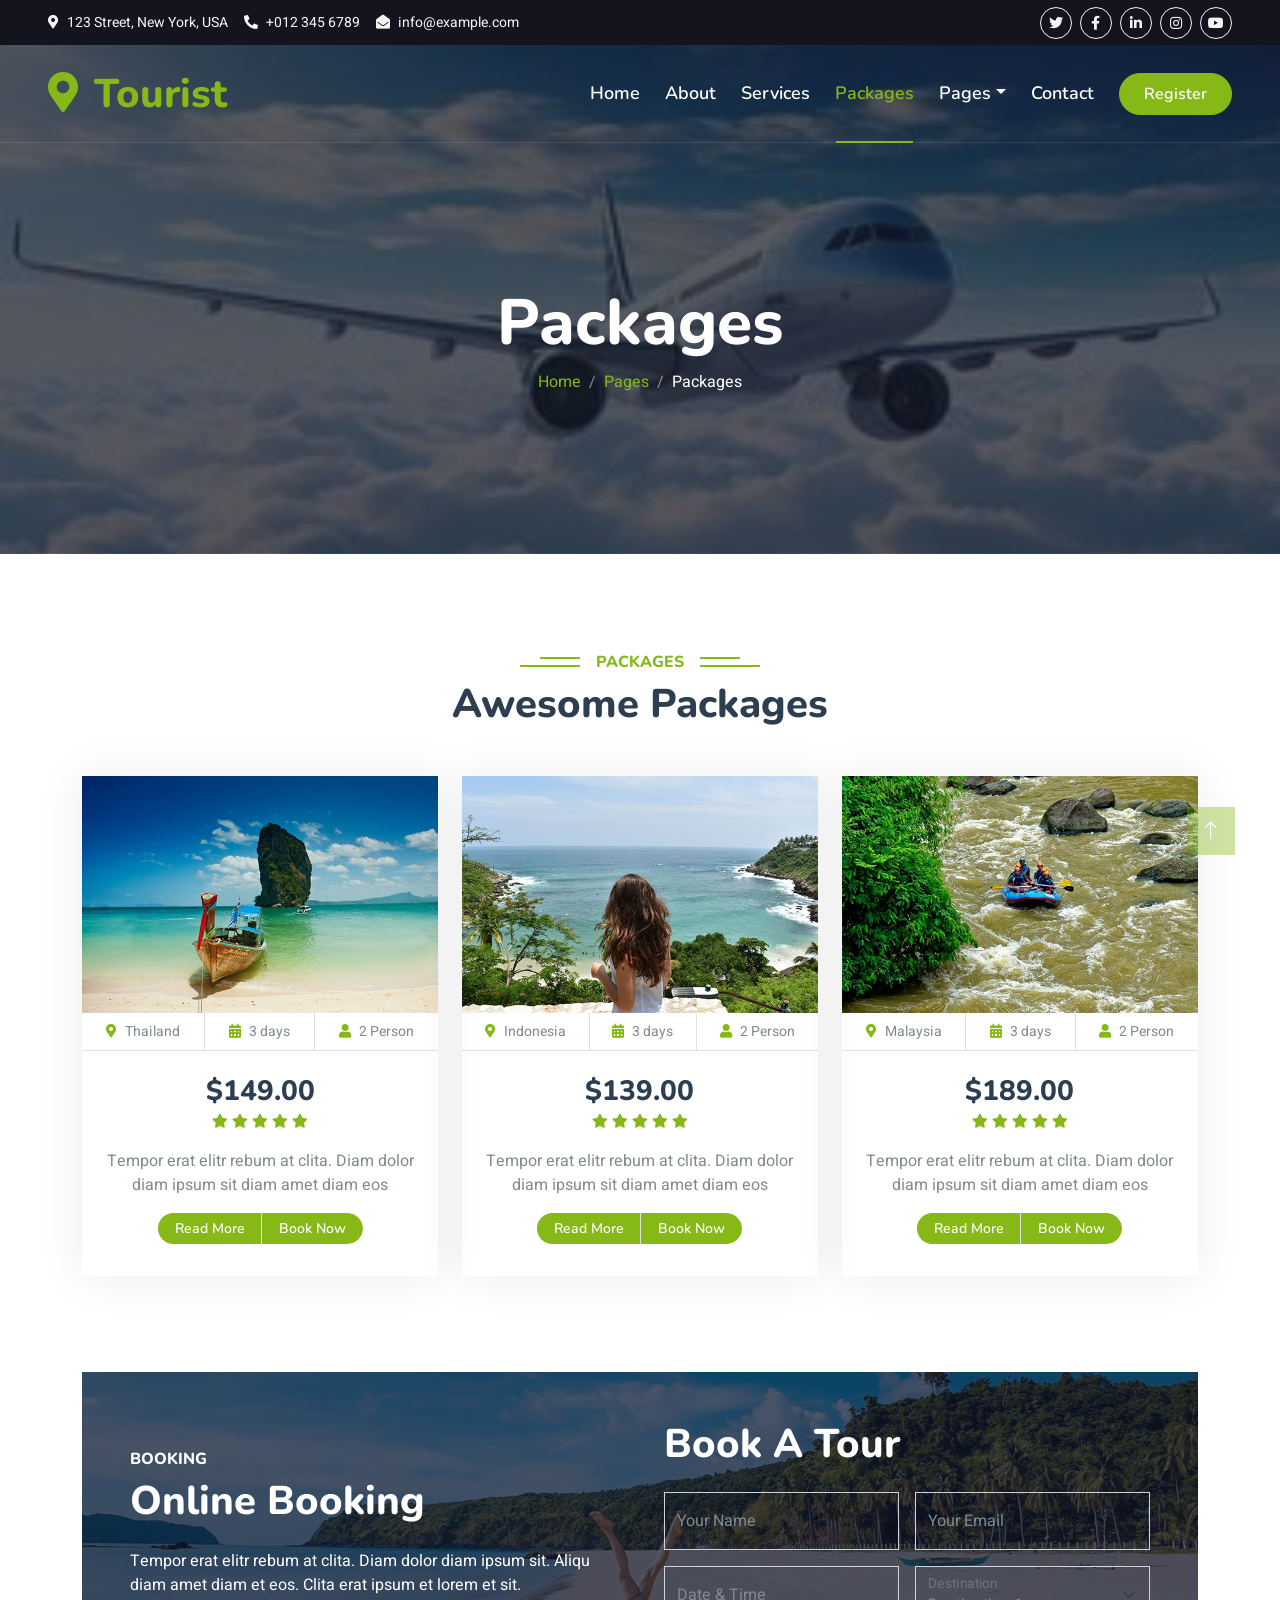
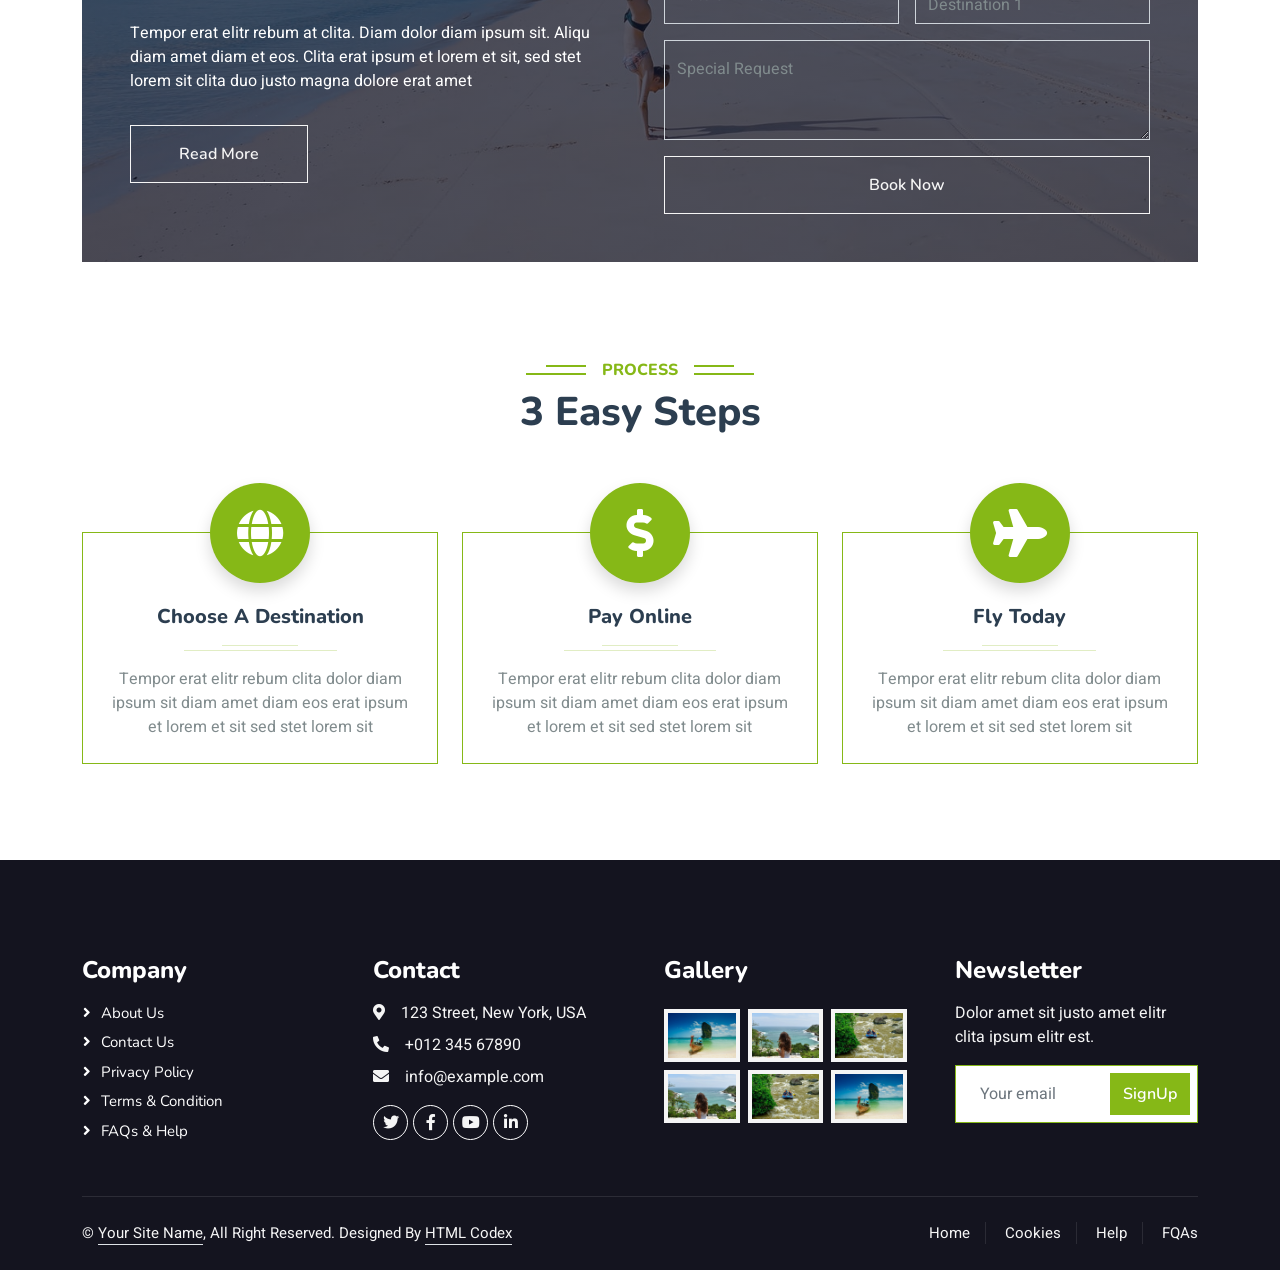
<file: package.html>
<!DOCTYPE html>
<html lang="en">

<head>
    <meta charset="utf-8">
    <title>Tourist - Travel Agency HTML Template</title>
    <meta content="width=device-width, initial-scale=1.0" name="viewport">
    <meta content="" name="keywords">
    <meta content="" name="description">

    <!-- Favicon -->
    <link href="img/favicon.ico" rel="icon">

    <!-- Google Web Fonts -->
    <link rel="preconnect" href="https://fonts.googleapis.com">
    <link rel="preconnect" href="https://fonts.gstatic.com" crossorigin>
    <link href="https://fonts.googleapis.com/css2?family=Heebo:wght@400;500;600&family=Nunito:wght@600;700;800&display=swap" rel="stylesheet">

    <!-- Icon Font Stylesheet -->
    <link href="https://cdnjs.cloudflare.com/ajax/libs/font-awesome/5.10.0/css/all.min.css" rel="stylesheet">
    <link href="https://cdn.jsdelivr.net/npm/bootstrap-icons@1.4.1/font/bootstrap-icons.css" rel="stylesheet">

    <!-- Libraries Stylesheet -->
    <link href="lib/animate/animate.min.css" rel="stylesheet">
    <link href="lib/owlcarousel/assets/owl.carousel.min.css" rel="stylesheet">
    <link href="lib/tempusdominus/css/tempusdominus-bootstrap-4.min.css" rel="stylesheet" />

    <!-- Customized Bootstrap Stylesheet -->
    <link href="css/bootstrap.min.css" rel="stylesheet">

    <!-- Template Stylesheet -->
    <link href="css/style.css" rel="stylesheet">
</head>

<body>
    <!-- Spinner Start -->
    <div id="spinner" class="show bg-white position-fixed translate-middle w-100 vh-100 top-50 start-50 d-flex align-items-center justify-content-center">
        <div class="spinner-border text-primary" style="width: 3rem; height: 3rem;" role="status">
            <span class="sr-only">Loading...</span>
        </div>
    </div>
    <!-- Spinner End -->


    <!-- Topbar Start -->
    <div class="container-fluid bg-dark px-5 d-none d-lg-block">
        <div class="row gx-0">
            <div class="col-lg-8 text-center text-lg-start mb-2 mb-lg-0">
                <div class="d-inline-flex align-items-center" style="height: 45px;">
                    <small class="me-3 text-light"><i class="fa fa-map-marker-alt me-2"></i>123 Street, New York, USA</small>
                    <small class="me-3 text-light"><i class="fa fa-phone-alt me-2"></i>+012 345 6789</small>
                    <small class="text-light"><i class="fa fa-envelope-open me-2"></i>info@example.com</small>
                </div>
            </div>
            <div class="col-lg-4 text-center text-lg-end">
                <div class="d-inline-flex align-items-center" style="height: 45px;">
                    <a class="btn btn-sm btn-outline-light btn-sm-square rounded-circle me-2" href=""><i class="fab fa-twitter fw-normal"></i></a>
                    <a class="btn btn-sm btn-outline-light btn-sm-square rounded-circle me-2" href=""><i class="fab fa-facebook-f fw-normal"></i></a>
                    <a class="btn btn-sm btn-outline-light btn-sm-square rounded-circle me-2" href=""><i class="fab fa-linkedin-in fw-normal"></i></a>
                    <a class="btn btn-sm btn-outline-light btn-sm-square rounded-circle me-2" href=""><i class="fab fa-instagram fw-normal"></i></a>
                    <a class="btn btn-sm btn-outline-light btn-sm-square rounded-circle" href=""><i class="fab fa-youtube fw-normal"></i></a>
                </div>
            </div>
        </div>
    </div>
    <!-- Topbar End -->


    <!-- Navbar & Hero Start -->
    <div class="container-fluid position-relative p-0">
        <nav class="navbar navbar-expand-lg navbar-light px-4 px-lg-5 py-3 py-lg-0">
            <a href="" class="navbar-brand p-0">
                <h1 class="text-primary m-0"><i class="fa fa-map-marker-alt me-3"></i>Tourist</h1>
                <!-- <img src="img/logo.png" alt="Logo"> -->
            </a>
            <button class="navbar-toggler" type="button" data-bs-toggle="collapse" data-bs-target="#navbarCollapse">
                <span class="fa fa-bars"></span>
            </button>
            <div class="collapse navbar-collapse" id="navbarCollapse">
                <div class="navbar-nav ms-auto py-0">
                    <a href="index.html" class="nav-item nav-link">Home</a>
                    <a href="about.html" class="nav-item nav-link">About</a>
                    <a href="service.html" class="nav-item nav-link">Services</a>
                    <a href="package.html" class="nav-item nav-link active">Packages</a>
                    <div class="nav-item dropdown">
                        <a href="#" class="nav-link dropdown-toggle" data-bs-toggle="dropdown">Pages</a>
                        <div class="dropdown-menu m-0">
                            <a href="destination.html" class="dropdown-item">Destination</a>
                            <a href="booking.html" class="dropdown-item">Booking</a>
                            <a href="team.html" class="dropdown-item">Travel Guides</a>
                            <a href="testimonial.html" class="dropdown-item">Testimonial</a>
                            <a href="404.html" class="dropdown-item">404 Page</a>
                        </div>
                    </div>
                    <a href="contact.html" class="nav-item nav-link">Contact</a>
                </div>
                <a href="" class="btn btn-primary rounded-pill py-2 px-4">Register</a>
            </div>
        </nav>

        <div class="container-fluid bg-primary py-5 mb-5 hero-header">
            <div class="container py-5">
                <div class="row justify-content-center py-5">
                    <div class="col-lg-10 pt-lg-5 mt-lg-5 text-center">
                        <h1 class="display-3 text-white animated slideInDown">Packages</h1>
                        <nav aria-label="breadcrumb">
                            <ol class="breadcrumb justify-content-center">
                                <li class="breadcrumb-item"><a href="#">Home</a></li>
                                <li class="breadcrumb-item"><a href="#">Pages</a></li>
                                <li class="breadcrumb-item text-white active" aria-current="page">Packages</li>
                            </ol>
                        </nav>
                    </div>
                </div>
            </div>
        </div>
    </div>
    <!-- Navbar & Hero End -->


    <!-- Package Start -->
    <div class="container-xxl py-5">
        <div class="container">
            <div class="text-center wow fadeInUp" data-wow-delay="0.1s">
                <h6 class="section-title bg-white text-center text-primary px-3">Packages</h6>
                <h1 class="mb-5">Awesome Packages</h1>
            </div>
            <div class="row g-4 justify-content-center">
                <div class="col-lg-4 col-md-6 wow fadeInUp" data-wow-delay="0.1s">
                    <div class="package-item">
                        <div class="overflow-hidden">
                            <img class="img-fluid" src="img/package-1.jpg" alt="">
                        </div>
                        <div class="d-flex border-bottom">
                            <small class="flex-fill text-center border-end py-2"><i class="fa fa-map-marker-alt text-primary me-2"></i>Thailand</small>
                            <small class="flex-fill text-center border-end py-2"><i class="fa fa-calendar-alt text-primary me-2"></i>3 days</small>
                            <small class="flex-fill text-center py-2"><i class="fa fa-user text-primary me-2"></i>2 Person</small>
                        </div>
                        <div class="text-center p-4">
                            <h3 class="mb-0">$149.00</h3>
                            <div class="mb-3">
                                <small class="fa fa-star text-primary"></small>
                                <small class="fa fa-star text-primary"></small>
                                <small class="fa fa-star text-primary"></small>
                                <small class="fa fa-star text-primary"></small>
                                <small class="fa fa-star text-primary"></small>
                            </div>
                            <p>Tempor erat elitr rebum at clita. Diam dolor diam ipsum sit diam amet diam eos</p>
                            <div class="d-flex justify-content-center mb-2">
                                <a href="#" class="btn btn-sm btn-primary px-3 border-end" style="border-radius: 30px 0 0 30px;">Read More</a>
                                <a href="#" class="btn btn-sm btn-primary px-3" style="border-radius: 0 30px 30px 0;">Book Now</a>
                            </div>
                        </div>
                    </div>
                </div>
                <div class="col-lg-4 col-md-6 wow fadeInUp" data-wow-delay="0.3s">
                    <div class="package-item">
                        <div class="overflow-hidden">
                            <img class="img-fluid" src="img/package-2.jpg" alt="">
                        </div>
                        <div class="d-flex border-bottom">
                            <small class="flex-fill text-center border-end py-2"><i class="fa fa-map-marker-alt text-primary me-2"></i>Indonesia</small>
                            <small class="flex-fill text-center border-end py-2"><i class="fa fa-calendar-alt text-primary me-2"></i>3 days</small>
                            <small class="flex-fill text-center py-2"><i class="fa fa-user text-primary me-2"></i>2 Person</small>
                        </div>
                        <div class="text-center p-4">
                            <h3 class="mb-0">$139.00</h3>
                            <div class="mb-3">
                                <small class="fa fa-star text-primary"></small>
                                <small class="fa fa-star text-primary"></small>
                                <small class="fa fa-star text-primary"></small>
                                <small class="fa fa-star text-primary"></small>
                                <small class="fa fa-star text-primary"></small>
                            </div>
                            <p>Tempor erat elitr rebum at clita. Diam dolor diam ipsum sit diam amet diam eos</p>
                            <div class="d-flex justify-content-center mb-2">
                                <a href="#" class="btn btn-sm btn-primary px-3 border-end" style="border-radius: 30px 0 0 30px;">Read More</a>
                                <a href="#" class="btn btn-sm btn-primary px-3" style="border-radius: 0 30px 30px 0;">Book Now</a>
                            </div>
                        </div>
                    </div>
                </div>
                <div class="col-lg-4 col-md-6 wow fadeInUp" data-wow-delay="0.5s">
                    <div class="package-item">
                        <div class="overflow-hidden">
                            <img class="img-fluid" src="img/package-3.jpg" alt="">
                        </div>
                        <div class="d-flex border-bottom">
                            <small class="flex-fill text-center border-end py-2"><i class="fa fa-map-marker-alt text-primary me-2"></i>Malaysia</small>
                            <small class="flex-fill text-center border-end py-2"><i class="fa fa-calendar-alt text-primary me-2"></i>3 days</small>
                            <small class="flex-fill text-center py-2"><i class="fa fa-user text-primary me-2"></i>2 Person</small>
                        </div>
                        <div class="text-center p-4">
                            <h3 class="mb-0">$189.00</h3>
                            <div class="mb-3">
                                <small class="fa fa-star text-primary"></small>
                                <small class="fa fa-star text-primary"></small>
                                <small class="fa fa-star text-primary"></small>
                                <small class="fa fa-star text-primary"></small>
                                <small class="fa fa-star text-primary"></small>
                            </div>
                            <p>Tempor erat elitr rebum at clita. Diam dolor diam ipsum sit diam amet diam eos</p>
                            <div class="d-flex justify-content-center mb-2">
                                <a href="#" class="btn btn-sm btn-primary px-3 border-end" style="border-radius: 30px 0 0 30px;">Read More</a>
                                <a href="#" class="btn btn-sm btn-primary px-3" style="border-radius: 0 30px 30px 0;">Book Now</a>
                            </div>
                        </div>
                    </div>
                </div>
            </div>
        </div>
    </div>
    <!-- Package End -->


    <!-- Booking Start -->
    <div class="container-xxl py-5 wow fadeInUp" data-wow-delay="0.1s">
        <div class="container">
            <div class="booking p-5">
                <div class="row g-5 align-items-center">
                    <div class="col-md-6 text-white">
                        <h6 class="text-white text-uppercase">Booking</h6>
                        <h1 class="text-white mb-4">Online Booking</h1>
                        <p class="mb-4">Tempor erat elitr rebum at clita. Diam dolor diam ipsum sit. Aliqu diam amet diam et eos. Clita erat ipsum et lorem et sit.</p>
                        <p class="mb-4">Tempor erat elitr rebum at clita. Diam dolor diam ipsum sit. Aliqu diam amet diam et eos. Clita erat ipsum et lorem et sit, sed stet lorem sit clita duo justo magna dolore erat amet</p>
                        <a class="btn btn-outline-light py-3 px-5 mt-2" href="">Read More</a>
                    </div>
                    <div class="col-md-6">
                        <h1 class="text-white mb-4">Book A Tour</h1>
                        <form>
                            <div class="row g-3">
                                <div class="col-md-6">
                                    <div class="form-floating">
                                        <input type="text" class="form-control bg-transparent" id="name" placeholder="Your Name">
                                        <label for="name">Your Name</label>
                                    </div>
                                </div>
                                <div class="col-md-6">
                                    <div class="form-floating">
                                        <input type="email" class="form-control bg-transparent" id="email" placeholder="Your Email">
                                        <label for="email">Your Email</label>
                                    </div>
                                </div>
                                <div class="col-md-6">
                                    <div class="form-floating date" id="date3" data-target-input="nearest">
                                        <input type="text" class="form-control bg-transparent datetimepicker-input" id="datetime" placeholder="Date & Time" data-target="#date3" data-toggle="datetimepicker" />
                                        <label for="datetime">Date & Time</label>
                                    </div>
                                </div>
                                <div class="col-md-6">
                                    <div class="form-floating">
                                        <select class="form-select bg-transparent" id="select1">
                                            <option value="1">Destination 1</option>
                                            <option value="2">Destination 2</option>
                                            <option value="3">Destination 3</option>
                                        </select>
                                        <label for="select1">Destination</label>
                                    </div>
                                </div>
                                <div class="col-12">
                                    <div class="form-floating">
                                        <textarea class="form-control bg-transparent" placeholder="Special Request" id="message" style="height: 100px"></textarea>
                                        <label for="message">Special Request</label>
                                    </div>
                                </div>
                                <div class="col-12">
                                    <button class="btn btn-outline-light w-100 py-3" type="submit">Book Now</button>
                                </div>
                            </div>
                        </form>
                    </div>
                </div>
            </div>
        </div>
    </div>
    <!-- Booking Start -->


    <!-- Process Start -->
    <div class="container-xxl py-5">
        <div class="container">
            <div class="text-center pb-4 wow fadeInUp" data-wow-delay="0.1s">
                <h6 class="section-title bg-white text-center text-primary px-3">Process</h6>
                <h1 class="mb-5">3 Easy Steps</h1>
            </div>
            <div class="row gy-5 gx-4 justify-content-center">
                <div class="col-lg-4 col-sm-6 text-center pt-4 wow fadeInUp" data-wow-delay="0.1s">
                    <div class="position-relative border border-primary pt-5 pb-4 px-4">
                        <div class="d-inline-flex align-items-center justify-content-center bg-primary rounded-circle position-absolute top-0 start-50 translate-middle shadow" style="width: 100px; height: 100px;">
                            <i class="fa fa-globe fa-3x text-white"></i>
                        </div>
                        <h5 class="mt-4">Choose A Destination</h5>
                        <hr class="w-25 mx-auto bg-primary mb-1">
                        <hr class="w-50 mx-auto bg-primary mt-0">
                        <p class="mb-0">Tempor erat elitr rebum clita dolor diam ipsum sit diam amet diam eos erat ipsum et lorem et sit sed stet lorem sit</p>
                    </div>
                </div>
                <div class="col-lg-4 col-sm-6 text-center pt-4 wow fadeInUp" data-wow-delay="0.3s">
                    <div class="position-relative border border-primary pt-5 pb-4 px-4">
                        <div class="d-inline-flex align-items-center justify-content-center bg-primary rounded-circle position-absolute top-0 start-50 translate-middle shadow" style="width: 100px; height: 100px;">
                            <i class="fa fa-dollar-sign fa-3x text-white"></i>
                        </div>
                        <h5 class="mt-4">Pay Online</h5>
                        <hr class="w-25 mx-auto bg-primary mb-1">
                        <hr class="w-50 mx-auto bg-primary mt-0">
                        <p class="mb-0">Tempor erat elitr rebum clita dolor diam ipsum sit diam amet diam eos erat ipsum et lorem et sit sed stet lorem sit</p>
                    </div>
                </div>
                <div class="col-lg-4 col-sm-6 text-center pt-4 wow fadeInUp" data-wow-delay="0.5s">
                    <div class="position-relative border border-primary pt-5 pb-4 px-4">
                        <div class="d-inline-flex align-items-center justify-content-center bg-primary rounded-circle position-absolute top-0 start-50 translate-middle shadow" style="width: 100px; height: 100px;">
                            <i class="fa fa-plane fa-3x text-white"></i>
                        </div>
                        <h5 class="mt-4">Fly Today</h5>
                        <hr class="w-25 mx-auto bg-primary mb-1">
                        <hr class="w-50 mx-auto bg-primary mt-0">
                        <p class="mb-0">Tempor erat elitr rebum clita dolor diam ipsum sit diam amet diam eos erat ipsum et lorem et sit sed stet lorem sit</p>
                    </div>
                </div>
            </div>
        </div>
    </div>
    <!-- Process Start -->
        

    <!-- Footer Start -->
    <div class="container-fluid bg-dark text-light footer pt-5 mt-5 wow fadeIn" data-wow-delay="0.1s">
        <div class="container py-5">
            <div class="row g-5">
                <div class="col-lg-3 col-md-6">
                    <h4 class="text-white mb-3">Company</h4>
                    <a class="btn btn-link" href="">About Us</a>
                    <a class="btn btn-link" href="">Contact Us</a>
                    <a class="btn btn-link" href="">Privacy Policy</a>
                    <a class="btn btn-link" href="">Terms & Condition</a>
                    <a class="btn btn-link" href="">FAQs & Help</a>
                </div>
                <div class="col-lg-3 col-md-6">
                    <h4 class="text-white mb-3">Contact</h4>
                    <p class="mb-2"><i class="fa fa-map-marker-alt me-3"></i>123 Street, New York, USA</p>
                    <p class="mb-2"><i class="fa fa-phone-alt me-3"></i>+012 345 67890</p>
                    <p class="mb-2"><i class="fa fa-envelope me-3"></i>info@example.com</p>
                    <div class="d-flex pt-2">
                        <a class="btn btn-outline-light btn-social" href=""><i class="fab fa-twitter"></i></a>
                        <a class="btn btn-outline-light btn-social" href=""><i class="fab fa-facebook-f"></i></a>
                        <a class="btn btn-outline-light btn-social" href=""><i class="fab fa-youtube"></i></a>
                        <a class="btn btn-outline-light btn-social" href=""><i class="fab fa-linkedin-in"></i></a>
                    </div>
                </div>
                <div class="col-lg-3 col-md-6">
                    <h4 class="text-white mb-3">Gallery</h4>
                    <div class="row g-2 pt-2">
                        <div class="col-4">
                            <img class="img-fluid bg-light p-1" src="img/package-1.jpg" alt="">
                        </div>
                        <div class="col-4">
                            <img class="img-fluid bg-light p-1" src="img/package-2.jpg" alt="">
                        </div>
                        <div class="col-4">
                            <img class="img-fluid bg-light p-1" src="img/package-3.jpg" alt="">
                        </div>
                        <div class="col-4">
                            <img class="img-fluid bg-light p-1" src="img/package-2.jpg" alt="">
                        </div>
                        <div class="col-4">
                            <img class="img-fluid bg-light p-1" src="img/package-3.jpg" alt="">
                        </div>
                        <div class="col-4">
                            <img class="img-fluid bg-light p-1" src="img/package-1.jpg" alt="">
                        </div>
                    </div>
                </div>
                <div class="col-lg-3 col-md-6">
                    <h4 class="text-white mb-3">Newsletter</h4>
                    <p>Dolor amet sit justo amet elitr clita ipsum elitr est.</p>
                    <div class="position-relative mx-auto" style="max-width: 400px;">
                        <input class="form-control border-primary w-100 py-3 ps-4 pe-5" type="text" placeholder="Your email">
                        <button type="button" class="btn btn-primary py-2 position-absolute top-0 end-0 mt-2 me-2">SignUp</button>
                    </div>
                </div>
            </div>
        </div>
        <div class="container">
            <div class="copyright">
                <div class="row">
                    <div class="col-md-6 text-center text-md-start mb-3 mb-md-0">
                        &copy; <a class="border-bottom" href="#">Your Site Name</a>, All Right Reserved.

                        <!--/*** This template is free as long as you keep the footer author’s credit link/attribution link/backlink. If you'd like to use the template without the footer author’s credit link/attribution link/backlink, you can purchase the Credit Removal License from "https://htmlcodex.com/credit-removal". Thank you for your support. ***/-->
                        Designed By <a class="border-bottom" href="https://htmlcodex.com">HTML Codex</a>
                    </div>
                    <div class="col-md-6 text-center text-md-end">
                        <div class="footer-menu">
                            <a href="">Home</a>
                            <a href="">Cookies</a>
                            <a href="">Help</a>
                            <a href="">FQAs</a>
                        </div>
                    </div>
                </div>
            </div>
        </div>
    </div>
    <!-- Footer End -->


    <!-- Back to Top -->
    <a href="#" class="btn btn-lg btn-primary btn-lg-square back-to-top"><i class="bi bi-arrow-up"></i></a>


    <!-- JavaScript Libraries -->
    <script src="https://code.jquery.com/jquery-3.4.1.min.js"></script>
    <script src="https://cdn.jsdelivr.net/npm/bootstrap@5.0.0/dist/js/bootstrap.bundle.min.js"></script>
    <script src="lib/wow/wow.min.js"></script>
    <script src="lib/easing/easing.min.js"></script>
    <script src="lib/waypoints/waypoints.min.js"></script>
    <script src="lib/owlcarousel/owl.carousel.min.js"></script>
    <script src="lib/tempusdominus/js/moment.min.js"></script>
    <script src="lib/tempusdominus/js/moment-timezone.min.js"></script>
    <script src="lib/tempusdominus/js/tempusdominus-bootstrap-4.min.js"></script>

    <!-- Template Javascript -->
    <script src="js/main.js"></script>
</body>

</html>
</file>
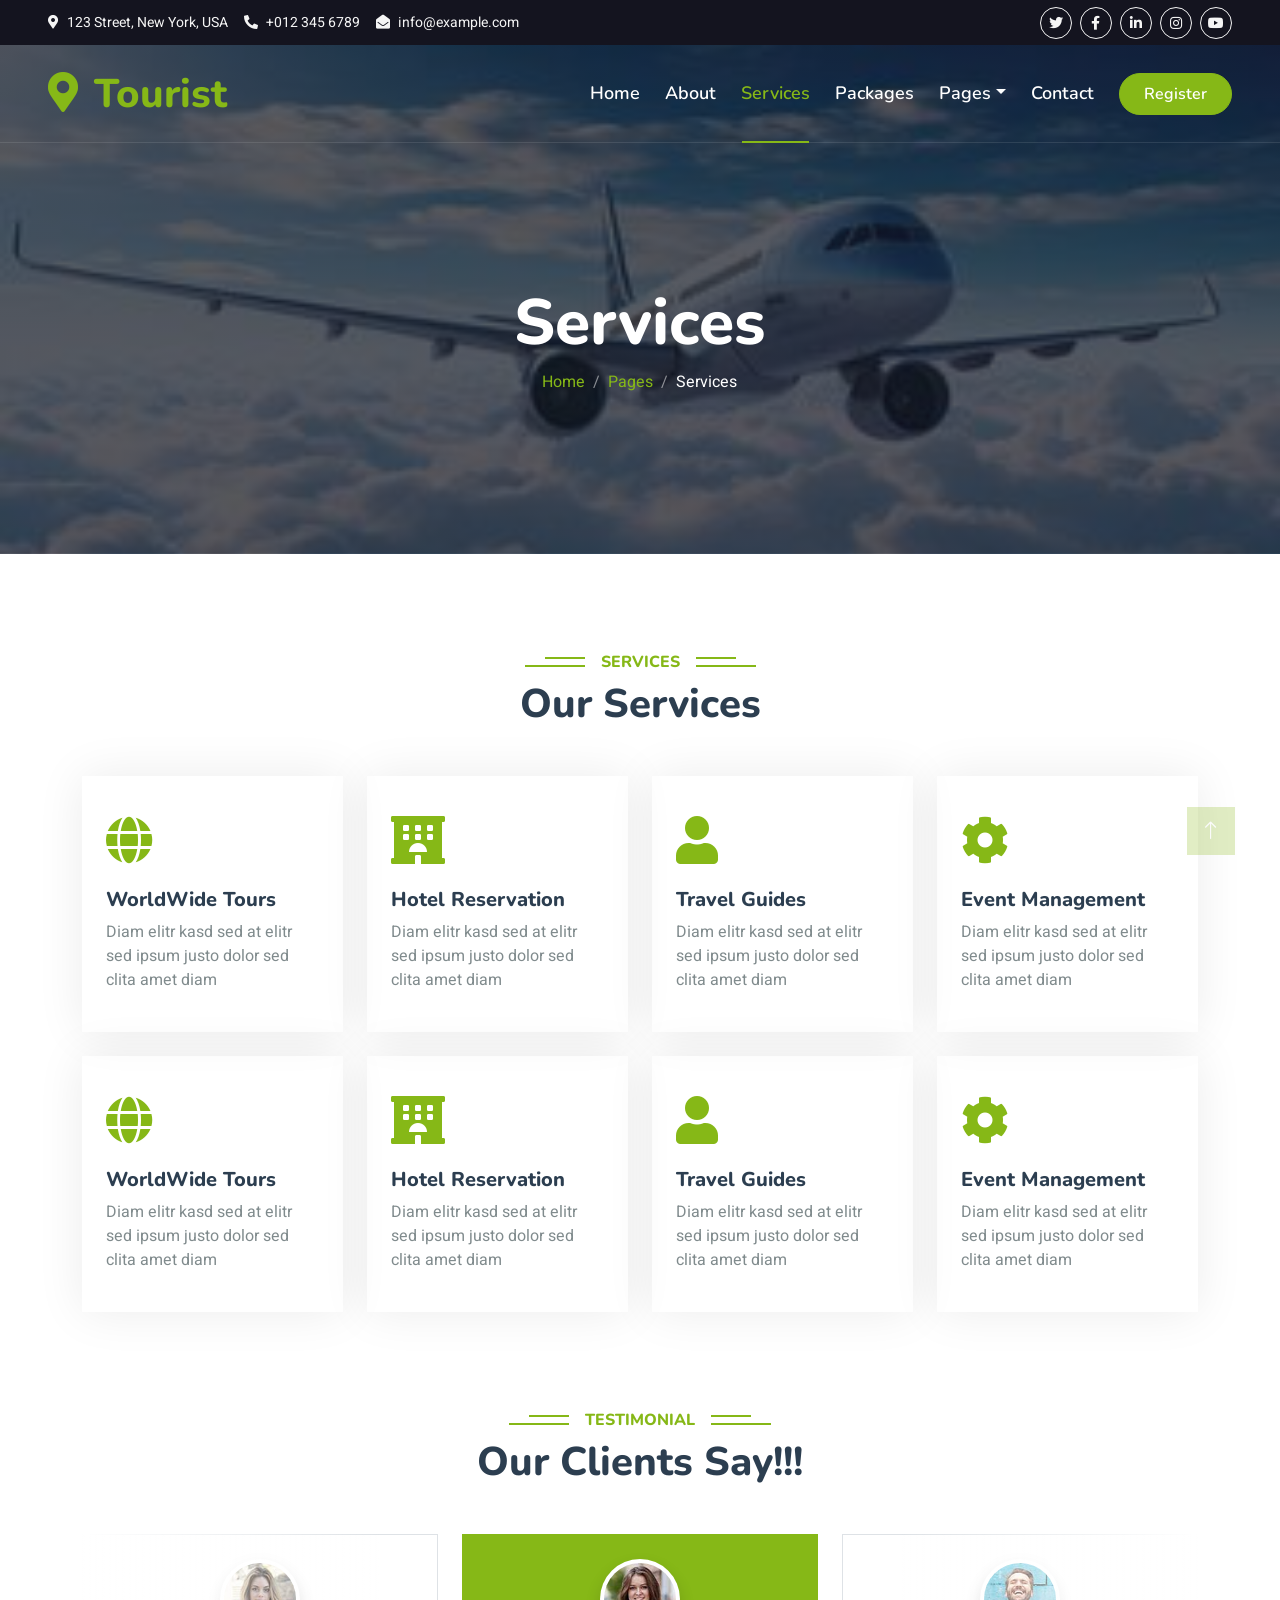
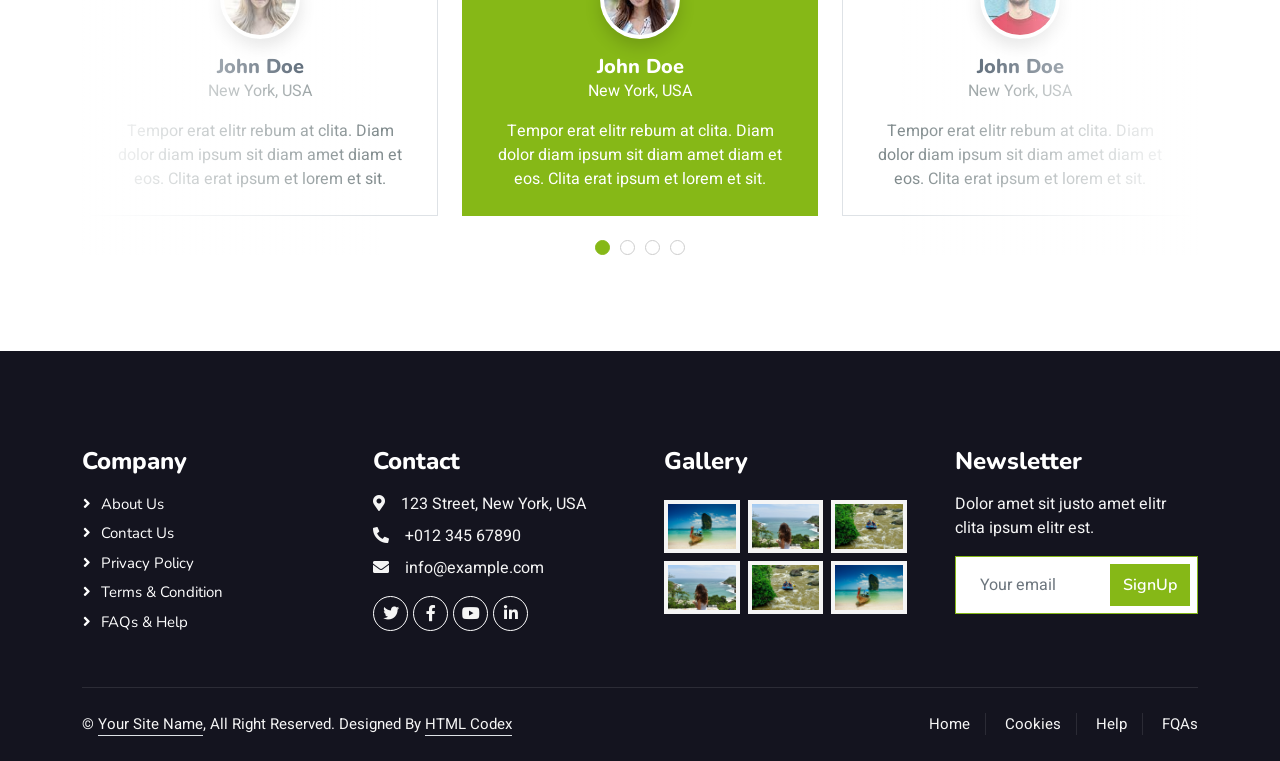
<file: service.html>
<!DOCTYPE html>
<html lang="en">

<head>
    <meta charset="utf-8">
    <title>Tourist - Travel Agency HTML Template</title>
    <meta content="width=device-width, initial-scale=1.0" name="viewport">
    <meta content="" name="keywords">
    <meta content="" name="description">

    <!-- Favicon -->
    <link href="img/favicon.ico" rel="icon">

    <!-- Google Web Fonts -->
    <link rel="preconnect" href="https://fonts.googleapis.com">
    <link rel="preconnect" href="https://fonts.gstatic.com" crossorigin>
    <link href="https://fonts.googleapis.com/css2?family=Heebo:wght@400;500;600&family=Nunito:wght@600;700;800&display=swap" rel="stylesheet">

    <!-- Icon Font Stylesheet -->
    <link href="https://cdnjs.cloudflare.com/ajax/libs/font-awesome/5.10.0/css/all.min.css" rel="stylesheet">
    <link href="https://cdn.jsdelivr.net/npm/bootstrap-icons@1.4.1/font/bootstrap-icons.css" rel="stylesheet">

    <!-- Libraries Stylesheet -->
    <link href="lib/animate/animate.min.css" rel="stylesheet">
    <link href="lib/owlcarousel/assets/owl.carousel.min.css" rel="stylesheet">
    <link href="lib/tempusdominus/css/tempusdominus-bootstrap-4.min.css" rel="stylesheet" />

    <!-- Customized Bootstrap Stylesheet -->
    <link href="css/bootstrap.min.css" rel="stylesheet">

    <!-- Template Stylesheet -->
    <link href="css/style.css" rel="stylesheet">
</head>

<body>
    <!-- Spinner Start -->
    <div id="spinner" class="show bg-white position-fixed translate-middle w-100 vh-100 top-50 start-50 d-flex align-items-center justify-content-center">
        <div class="spinner-border text-primary" style="width: 3rem; height: 3rem;" role="status">
            <span class="sr-only">Loading...</span>
        </div>
    </div>
    <!-- Spinner End -->


    <!-- Topbar Start -->
    <div class="container-fluid bg-dark px-5 d-none d-lg-block">
        <div class="row gx-0">
            <div class="col-lg-8 text-center text-lg-start mb-2 mb-lg-0">
                <div class="d-inline-flex align-items-center" style="height: 45px;">
                    <small class="me-3 text-light"><i class="fa fa-map-marker-alt me-2"></i>123 Street, New York, USA</small>
                    <small class="me-3 text-light"><i class="fa fa-phone-alt me-2"></i>+012 345 6789</small>
                    <small class="text-light"><i class="fa fa-envelope-open me-2"></i>info@example.com</small>
                </div>
            </div>
            <div class="col-lg-4 text-center text-lg-end">
                <div class="d-inline-flex align-items-center" style="height: 45px;">
                    <a class="btn btn-sm btn-outline-light btn-sm-square rounded-circle me-2" href=""><i class="fab fa-twitter fw-normal"></i></a>
                    <a class="btn btn-sm btn-outline-light btn-sm-square rounded-circle me-2" href=""><i class="fab fa-facebook-f fw-normal"></i></a>
                    <a class="btn btn-sm btn-outline-light btn-sm-square rounded-circle me-2" href=""><i class="fab fa-linkedin-in fw-normal"></i></a>
                    <a class="btn btn-sm btn-outline-light btn-sm-square rounded-circle me-2" href=""><i class="fab fa-instagram fw-normal"></i></a>
                    <a class="btn btn-sm btn-outline-light btn-sm-square rounded-circle" href=""><i class="fab fa-youtube fw-normal"></i></a>
                </div>
            </div>
        </div>
    </div>
    <!-- Topbar End -->


    <!-- Navbar & Hero Start -->
    <div class="container-fluid position-relative p-0">
        <nav class="navbar navbar-expand-lg navbar-light px-4 px-lg-5 py-3 py-lg-0">
            <a href="" class="navbar-brand p-0">
                <h1 class="text-primary m-0"><i class="fa fa-map-marker-alt me-3"></i>Tourist</h1>
                <!-- <img src="img/logo.png" alt="Logo"> -->
            </a>
            <button class="navbar-toggler" type="button" data-bs-toggle="collapse" data-bs-target="#navbarCollapse">
                <span class="fa fa-bars"></span>
            </button>
            <div class="collapse navbar-collapse" id="navbarCollapse">
                <div class="navbar-nav ms-auto py-0">
                    <a href="index.html" class="nav-item nav-link">Home</a>
                    <a href="about.html" class="nav-item nav-link">About</a>
                    <a href="service.html" class="nav-item nav-link active">Services</a>
                    <a href="package.html" class="nav-item nav-link">Packages</a>
                    <div class="nav-item dropdown">
                        <a href="#" class="nav-link dropdown-toggle" data-bs-toggle="dropdown">Pages</a>
                        <div class="dropdown-menu m-0">
                            <a href="destination.html" class="dropdown-item">Destination</a>
                            <a href="booking.html" class="dropdown-item">Booking</a>
                            <a href="team.html" class="dropdown-item">Travel Guides</a>
                            <a href="testimonial.html" class="dropdown-item">Testimonial</a>
                            <a href="404.html" class="dropdown-item">404 Page</a>
                        </div>
                    </div>
                    <a href="contact.html" class="nav-item nav-link">Contact</a>
                </div>
                <a href="" class="btn btn-primary rounded-pill py-2 px-4">Register</a>
            </div>
        </nav>

        <div class="container-fluid bg-primary py-5 mb-5 hero-header">
            <div class="container py-5">
                <div class="row justify-content-center py-5">
                    <div class="col-lg-10 pt-lg-5 mt-lg-5 text-center">
                        <h1 class="display-3 text-white animated slideInDown">Services</h1>
                        <nav aria-label="breadcrumb">
                            <ol class="breadcrumb justify-content-center">
                                <li class="breadcrumb-item"><a href="#">Home</a></li>
                                <li class="breadcrumb-item"><a href="#">Pages</a></li>
                                <li class="breadcrumb-item text-white active" aria-current="page">Services</li>
                            </ol>
                        </nav>
                    </div>
                </div>
            </div>
        </div>
    </div>
    <!-- Navbar & Hero End -->


    <!-- Service Start -->
    <div class="container-xxl py-5">
        <div class="container">
            <div class="text-center wow fadeInUp" data-wow-delay="0.1s">
                <h6 class="section-title bg-white text-center text-primary px-3">Services</h6>
                <h1 class="mb-5">Our Services</h1>
            </div>
            <div class="row g-4">
                <div class="col-lg-3 col-sm-6 wow fadeInUp" data-wow-delay="0.1s">
                    <div class="service-item rounded pt-3">
                        <div class="p-4">
                            <i class="fa fa-3x fa-globe text-primary mb-4"></i>
                            <h5>WorldWide Tours</h5>
                            <p>Diam elitr kasd sed at elitr sed ipsum justo dolor sed clita amet diam</p>
                        </div>
                    </div>
                </div>
                <div class="col-lg-3 col-sm-6 wow fadeInUp" data-wow-delay="0.3s">
                    <div class="service-item rounded pt-3">
                        <div class="p-4">
                            <i class="fa fa-3x fa-hotel text-primary mb-4"></i>
                            <h5>Hotel Reservation</h5>
                            <p>Diam elitr kasd sed at elitr sed ipsum justo dolor sed clita amet diam</p>
                        </div>
                    </div>
                </div>
                <div class="col-lg-3 col-sm-6 wow fadeInUp" data-wow-delay="0.5s">
                    <div class="service-item rounded pt-3">
                        <div class="p-4">
                            <i class="fa fa-3x fa-user text-primary mb-4"></i>
                            <h5>Travel Guides</h5>
                            <p>Diam elitr kasd sed at elitr sed ipsum justo dolor sed clita amet diam</p>
                        </div>
                    </div>
                </div>
                <div class="col-lg-3 col-sm-6 wow fadeInUp" data-wow-delay="0.7s">
                    <div class="service-item rounded pt-3">
                        <div class="p-4">
                            <i class="fa fa-3x fa-cog text-primary mb-4"></i>
                            <h5>Event Management</h5>
                            <p>Diam elitr kasd sed at elitr sed ipsum justo dolor sed clita amet diam</p>
                        </div>
                    </div>
                </div>
                <div class="col-lg-3 col-sm-6 wow fadeInUp" data-wow-delay="0.1s">
                    <div class="service-item rounded pt-3">
                        <div class="p-4">
                            <i class="fa fa-3x fa-globe text-primary mb-4"></i>
                            <h5>WorldWide Tours</h5>
                            <p>Diam elitr kasd sed at elitr sed ipsum justo dolor sed clita amet diam</p>
                        </div>
                    </div>
                </div>
                <div class="col-lg-3 col-sm-6 wow fadeInUp" data-wow-delay="0.3s">
                    <div class="service-item rounded pt-3">
                        <div class="p-4">
                            <i class="fa fa-3x fa-hotel text-primary mb-4"></i>
                            <h5>Hotel Reservation</h5>
                            <p>Diam elitr kasd sed at elitr sed ipsum justo dolor sed clita amet diam</p>
                        </div>
                    </div>
                </div>
                <div class="col-lg-3 col-sm-6 wow fadeInUp" data-wow-delay="0.5s">
                    <div class="service-item rounded pt-3">
                        <div class="p-4">
                            <i class="fa fa-3x fa-user text-primary mb-4"></i>
                            <h5>Travel Guides</h5>
                            <p>Diam elitr kasd sed at elitr sed ipsum justo dolor sed clita amet diam</p>
                        </div>
                    </div>
                </div>
                <div class="col-lg-3 col-sm-6 wow fadeInUp" data-wow-delay="0.7s">
                    <div class="service-item rounded pt-3">
                        <div class="p-4">
                            <i class="fa fa-3x fa-cog text-primary mb-4"></i>
                            <h5>Event Management</h5>
                            <p>Diam elitr kasd sed at elitr sed ipsum justo dolor sed clita amet diam</p>
                        </div>
                    </div>
                </div>
            </div>
        </div>
    </div>
    <!-- Service End -->


    <!-- Testimonial Start -->
    <div class="container-xxl py-5 wow fadeInUp" data-wow-delay="0.1s">
        <div class="container">
            <div class="text-center">
                <h6 class="section-title bg-white text-center text-primary px-3">Testimonial</h6>
                <h1 class="mb-5">Our Clients Say!!!</h1>
            </div>
            <div class="owl-carousel testimonial-carousel position-relative">
                <div class="testimonial-item bg-white text-center border p-4">
                    <img class="bg-white rounded-circle shadow p-1 mx-auto mb-3" src="img/testimonial-1.jpg" style="width: 80px; height: 80px;">
                    <h5 class="mb-0">John Doe</h5>
                    <p>New York, USA</p>
                    <p class="mb-0">Tempor erat elitr rebum at clita. Diam dolor diam ipsum sit diam amet diam et eos. Clita erat ipsum et lorem et sit.</p>
                </div>
                <div class="testimonial-item bg-white text-center border p-4">
                    <img class="bg-white rounded-circle shadow p-1 mx-auto mb-3" src="img/testimonial-2.jpg" style="width: 80px; height: 80px;">
                    <h5 class="mb-0">John Doe</h5>
                    <p>New York, USA</p>
                    <p class="mt-2 mb-0">Tempor erat elitr rebum at clita. Diam dolor diam ipsum sit diam amet diam et eos. Clita erat ipsum et lorem et sit.</p>
                </div>
                <div class="testimonial-item bg-white text-center border p-4">
                    <img class="bg-white rounded-circle shadow p-1 mx-auto mb-3" src="img/testimonial-3.jpg" style="width: 80px; height: 80px;">
                    <h5 class="mb-0">John Doe</h5>
                    <p>New York, USA</p>
                    <p class="mt-2 mb-0">Tempor erat elitr rebum at clita. Diam dolor diam ipsum sit diam amet diam et eos. Clita erat ipsum et lorem et sit.</p>
                </div>
                <div class="testimonial-item bg-white text-center border p-4">
                    <img class="bg-white rounded-circle shadow p-1 mx-auto mb-3" src="img/testimonial-4.jpg" style="width: 80px; height: 80px;">
                    <h5 class="mb-0">John Doe</h5>
                    <p>New York, USA</p>
                    <p class="mt-2 mb-0">Tempor erat elitr rebum at clita. Diam dolor diam ipsum sit diam amet diam et eos. Clita erat ipsum et lorem et sit.</p>
                </div>
            </div>
        </div>
    </div>
    <!-- Testimonial End -->
        

    <!-- Footer Start -->
    <div class="container-fluid bg-dark text-light footer pt-5 mt-5 wow fadeIn" data-wow-delay="0.1s">
        <div class="container py-5">
            <div class="row g-5">
                <div class="col-lg-3 col-md-6">
                    <h4 class="text-white mb-3">Company</h4>
                    <a class="btn btn-link" href="">About Us</a>
                    <a class="btn btn-link" href="">Contact Us</a>
                    <a class="btn btn-link" href="">Privacy Policy</a>
                    <a class="btn btn-link" href="">Terms & Condition</a>
                    <a class="btn btn-link" href="">FAQs & Help</a>
                </div>
                <div class="col-lg-3 col-md-6">
                    <h4 class="text-white mb-3">Contact</h4>
                    <p class="mb-2"><i class="fa fa-map-marker-alt me-3"></i>123 Street, New York, USA</p>
                    <p class="mb-2"><i class="fa fa-phone-alt me-3"></i>+012 345 67890</p>
                    <p class="mb-2"><i class="fa fa-envelope me-3"></i>info@example.com</p>
                    <div class="d-flex pt-2">
                        <a class="btn btn-outline-light btn-social" href=""><i class="fab fa-twitter"></i></a>
                        <a class="btn btn-outline-light btn-social" href=""><i class="fab fa-facebook-f"></i></a>
                        <a class="btn btn-outline-light btn-social" href=""><i class="fab fa-youtube"></i></a>
                        <a class="btn btn-outline-light btn-social" href=""><i class="fab fa-linkedin-in"></i></a>
                    </div>
                </div>
                <div class="col-lg-3 col-md-6">
                    <h4 class="text-white mb-3">Gallery</h4>
                    <div class="row g-2 pt-2">
                        <div class="col-4">
                            <img class="img-fluid bg-light p-1" src="img/package-1.jpg" alt="">
                        </div>
                        <div class="col-4">
                            <img class="img-fluid bg-light p-1" src="img/package-2.jpg" alt="">
                        </div>
                        <div class="col-4">
                            <img class="img-fluid bg-light p-1" src="img/package-3.jpg" alt="">
                        </div>
                        <div class="col-4">
                            <img class="img-fluid bg-light p-1" src="img/package-2.jpg" alt="">
                        </div>
                        <div class="col-4">
                            <img class="img-fluid bg-light p-1" src="img/package-3.jpg" alt="">
                        </div>
                        <div class="col-4">
                            <img class="img-fluid bg-light p-1" src="img/package-1.jpg" alt="">
                        </div>
                    </div>
                </div>
                <div class="col-lg-3 col-md-6">
                    <h4 class="text-white mb-3">Newsletter</h4>
                    <p>Dolor amet sit justo amet elitr clita ipsum elitr est.</p>
                    <div class="position-relative mx-auto" style="max-width: 400px;">
                        <input class="form-control border-primary w-100 py-3 ps-4 pe-5" type="text" placeholder="Your email">
                        <button type="button" class="btn btn-primary py-2 position-absolute top-0 end-0 mt-2 me-2">SignUp</button>
                    </div>
                </div>
            </div>
        </div>
        <div class="container">
            <div class="copyright">
                <div class="row">
                    <div class="col-md-6 text-center text-md-start mb-3 mb-md-0">
                        &copy; <a class="border-bottom" href="#">Your Site Name</a>, All Right Reserved.

                        <!--/*** This template is free as long as you keep the footer author’s credit link/attribution link/backlink. If you'd like to use the template without the footer author’s credit link/attribution link/backlink, you can purchase the Credit Removal License from "https://htmlcodex.com/credit-removal". Thank you for your support. ***/-->
                        Designed By <a class="border-bottom" href="https://htmlcodex.com">HTML Codex</a>
                    </div>
                    <div class="col-md-6 text-center text-md-end">
                        <div class="footer-menu">
                            <a href="">Home</a>
                            <a href="">Cookies</a>
                            <a href="">Help</a>
                            <a href="">FQAs</a>
                        </div>
                    </div>
                </div>
            </div>
        </div>
    </div>
    <!-- Footer End -->


    <!-- Back to Top -->
    <a href="#" class="btn btn-lg btn-primary btn-lg-square back-to-top"><i class="bi bi-arrow-up"></i></a>


    <!-- JavaScript Libraries -->
    <script src="https://code.jquery.com/jquery-3.4.1.min.js"></script>
    <script src="https://cdn.jsdelivr.net/npm/bootstrap@5.0.0/dist/js/bootstrap.bundle.min.js"></script>
    <script src="lib/wow/wow.min.js"></script>
    <script src="lib/easing/easing.min.js"></script>
    <script src="lib/waypoints/waypoints.min.js"></script>
    <script src="lib/owlcarousel/owl.carousel.min.js"></script>
    <script src="lib/tempusdominus/js/moment.min.js"></script>
    <script src="lib/tempusdominus/js/moment-timezone.min.js"></script>
    <script src="lib/tempusdominus/js/tempusdominus-bootstrap-4.min.js"></script>

    <!-- Template Javascript -->
    <script src="js/main.js"></script>
</body>

</html>
</file>
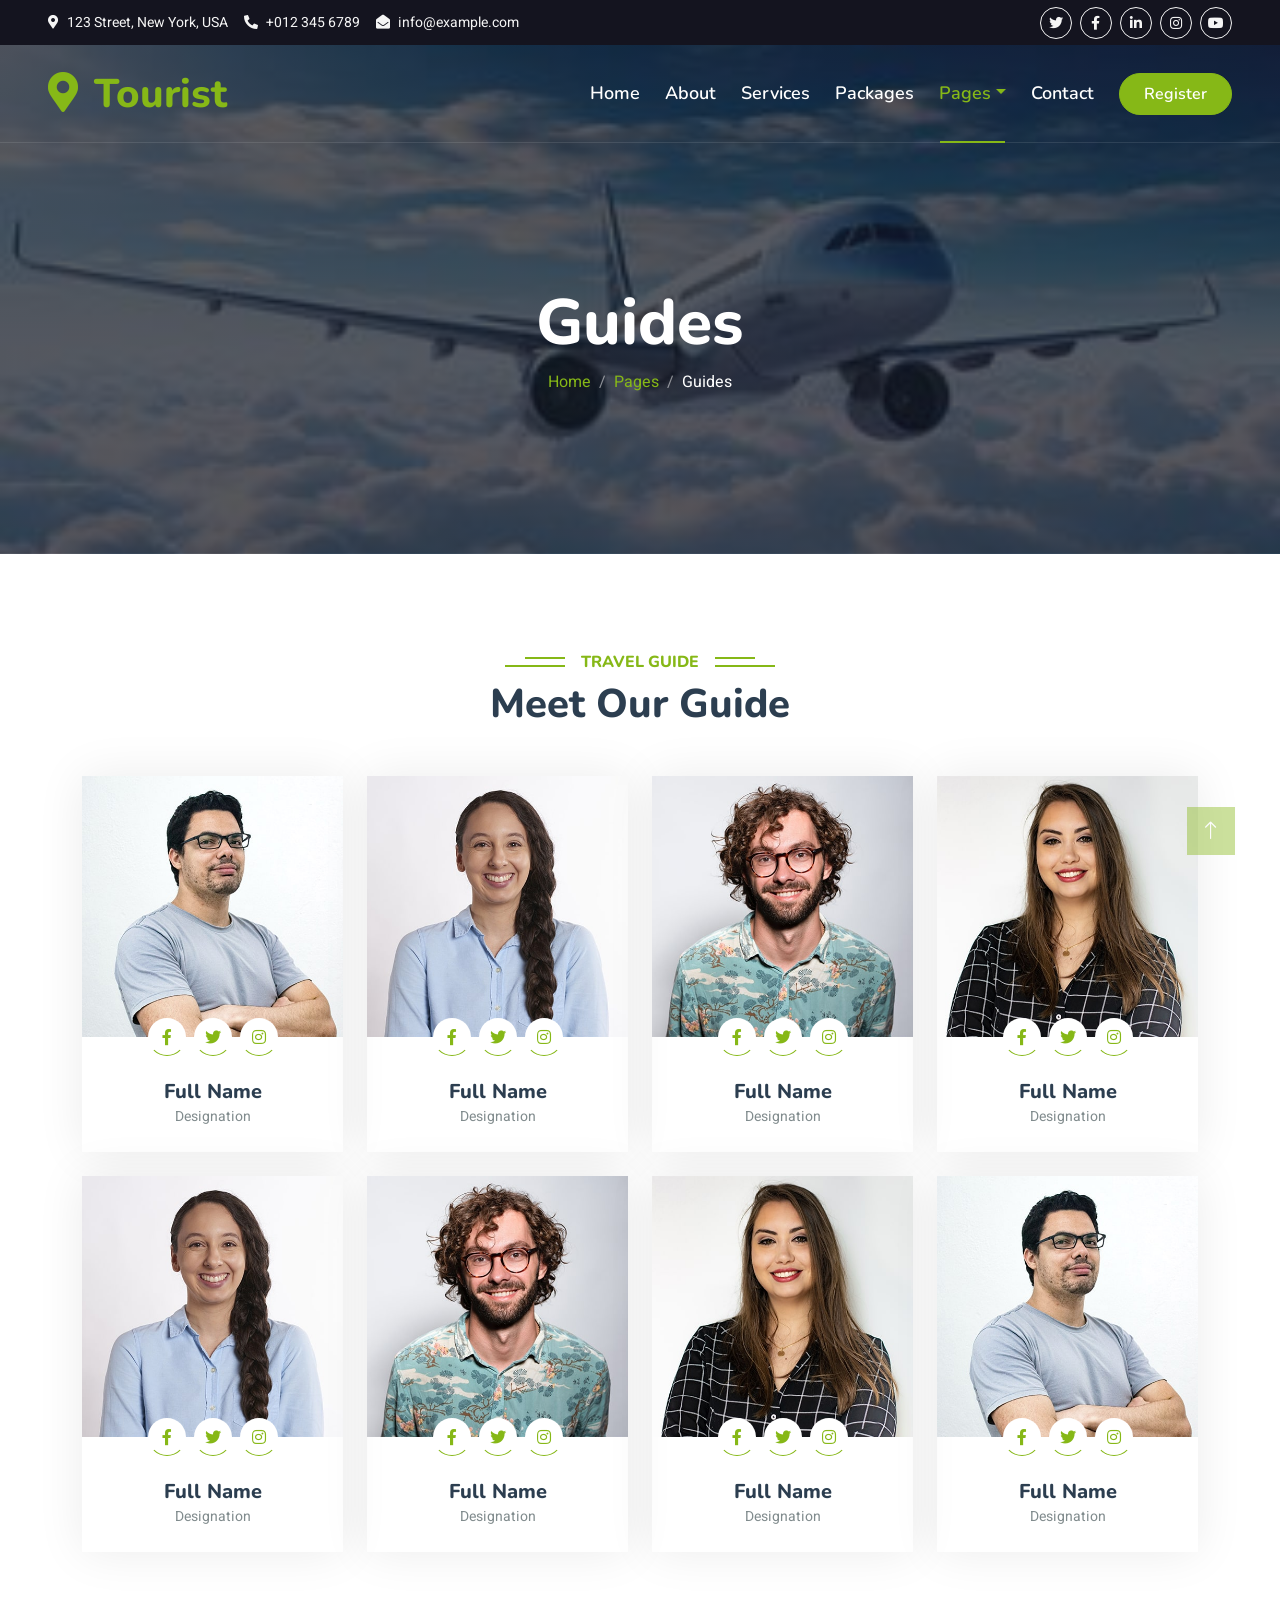
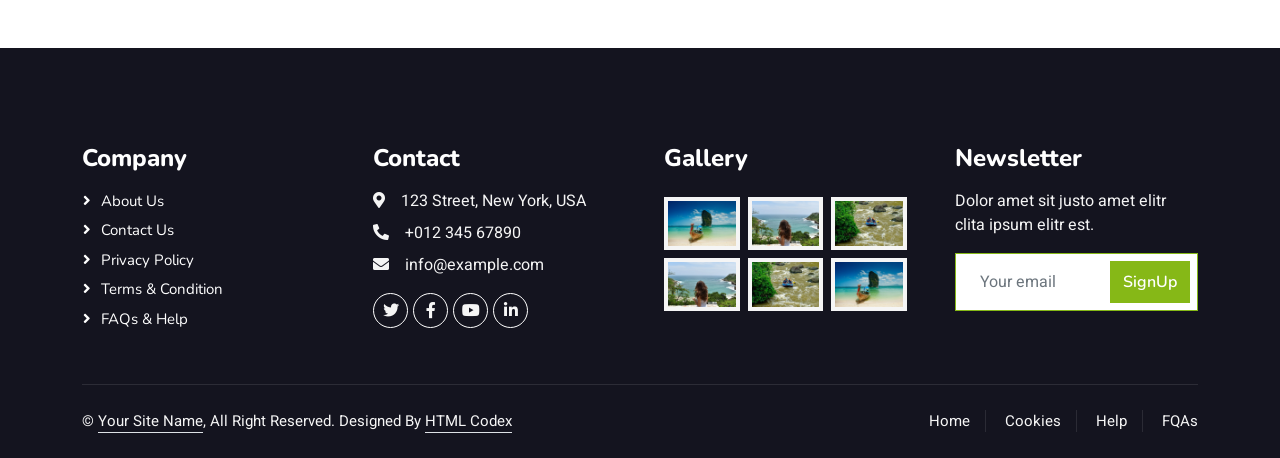
<file: team.html>
<!DOCTYPE html>
<html lang="en">

<head>
    <meta charset="utf-8">
    <title>Tourist - Travel Agency HTML Template</title>
    <meta content="width=device-width, initial-scale=1.0" name="viewport">
    <meta content="" name="keywords">
    <meta content="" name="description">

    <!-- Favicon -->
    <link href="img/favicon.ico" rel="icon">

    <!-- Google Web Fonts -->
    <link rel="preconnect" href="https://fonts.googleapis.com">
    <link rel="preconnect" href="https://fonts.gstatic.com" crossorigin>
    <link href="https://fonts.googleapis.com/css2?family=Heebo:wght@400;500;600&family=Nunito:wght@600;700;800&display=swap" rel="stylesheet">

    <!-- Icon Font Stylesheet -->
    <link href="https://cdnjs.cloudflare.com/ajax/libs/font-awesome/5.10.0/css/all.min.css" rel="stylesheet">
    <link href="https://cdn.jsdelivr.net/npm/bootstrap-icons@1.4.1/font/bootstrap-icons.css" rel="stylesheet">

    <!-- Libraries Stylesheet -->
    <link href="lib/animate/animate.min.css" rel="stylesheet">
    <link href="lib/owlcarousel/assets/owl.carousel.min.css" rel="stylesheet">
    <link href="lib/tempusdominus/css/tempusdominus-bootstrap-4.min.css" rel="stylesheet" />

    <!-- Customized Bootstrap Stylesheet -->
    <link href="css/bootstrap.min.css" rel="stylesheet">

    <!-- Template Stylesheet -->
    <link href="css/style.css" rel="stylesheet">
</head>

<body>
    <!-- Spinner Start -->
    <div id="spinner" class="show bg-white position-fixed translate-middle w-100 vh-100 top-50 start-50 d-flex align-items-center justify-content-center">
        <div class="spinner-border text-primary" style="width: 3rem; height: 3rem;" role="status">
            <span class="sr-only">Loading...</span>
        </div>
    </div>
    <!-- Spinner End -->


    <!-- Topbar Start -->
    <div class="container-fluid bg-dark px-5 d-none d-lg-block">
        <div class="row gx-0">
            <div class="col-lg-8 text-center text-lg-start mb-2 mb-lg-0">
                <div class="d-inline-flex align-items-center" style="height: 45px;">
                    <small class="me-3 text-light"><i class="fa fa-map-marker-alt me-2"></i>123 Street, New York, USA</small>
                    <small class="me-3 text-light"><i class="fa fa-phone-alt me-2"></i>+012 345 6789</small>
                    <small class="text-light"><i class="fa fa-envelope-open me-2"></i>info@example.com</small>
                </div>
            </div>
            <div class="col-lg-4 text-center text-lg-end">
                <div class="d-inline-flex align-items-center" style="height: 45px;">
                    <a class="btn btn-sm btn-outline-light btn-sm-square rounded-circle me-2" href=""><i class="fab fa-twitter fw-normal"></i></a>
                    <a class="btn btn-sm btn-outline-light btn-sm-square rounded-circle me-2" href=""><i class="fab fa-facebook-f fw-normal"></i></a>
                    <a class="btn btn-sm btn-outline-light btn-sm-square rounded-circle me-2" href=""><i class="fab fa-linkedin-in fw-normal"></i></a>
                    <a class="btn btn-sm btn-outline-light btn-sm-square rounded-circle me-2" href=""><i class="fab fa-instagram fw-normal"></i></a>
                    <a class="btn btn-sm btn-outline-light btn-sm-square rounded-circle" href=""><i class="fab fa-youtube fw-normal"></i></a>
                </div>
            </div>
        </div>
    </div>
    <!-- Topbar End -->


    <!-- Navbar & Hero Start -->
    <div class="container-fluid position-relative p-0">
        <nav class="navbar navbar-expand-lg navbar-light px-4 px-lg-5 py-3 py-lg-0">
            <a href="" class="navbar-brand p-0">
                <h1 class="text-primary m-0"><i class="fa fa-map-marker-alt me-3"></i>Tourist</h1>
                <!-- <img src="img/logo.png" alt="Logo"> -->
            </a>
            <button class="navbar-toggler" type="button" data-bs-toggle="collapse" data-bs-target="#navbarCollapse">
                <span class="fa fa-bars"></span>
            </button>
            <div class="collapse navbar-collapse" id="navbarCollapse">
                <div class="navbar-nav ms-auto py-0">
                    <a href="index.html" class="nav-item nav-link">Home</a>
                    <a href="about.html" class="nav-item nav-link">About</a>
                    <a href="service.html" class="nav-item nav-link">Services</a>
                    <a href="package.html" class="nav-item nav-link">Packages</a>
                    <div class="nav-item dropdown">
                        <a href="#" class="nav-link dropdown-toggle active" data-bs-toggle="dropdown">Pages</a>
                        <div class="dropdown-menu m-0">
                            <a href="destination.html" class="dropdown-item">Destination</a>
                            <a href="booking.html" class="dropdown-item">Booking</a>
                            <a href="team.html" class="dropdown-item active">Travel Guides</a>
                            <a href="testimonial.html" class="dropdown-item">Testimonial</a>
                            <a href="404.html" class="dropdown-item">404 Page</a>
                        </div>
                    </div>
                    <a href="contact.html" class="nav-item nav-link">Contact</a>
                </div>
                <a href="" class="btn btn-primary rounded-pill py-2 px-4">Register</a>
            </div>
        </nav>

        <div class="container-fluid bg-primary py-5 mb-5 hero-header">
            <div class="container py-5">
                <div class="row justify-content-center py-5">
                    <div class="col-lg-10 pt-lg-5 mt-lg-5 text-center">
                        <h1 class="display-3 text-white animated slideInDown">Guides</h1>
                        <nav aria-label="breadcrumb">
                            <ol class="breadcrumb justify-content-center">
                                <li class="breadcrumb-item"><a href="#">Home</a></li>
                                <li class="breadcrumb-item"><a href="#">Pages</a></li>
                                <li class="breadcrumb-item text-white active" aria-current="page">Guides</li>
                            </ol>
                        </nav>
                    </div>
                </div>
            </div>
        </div>
    </div>
    <!-- Navbar & Hero End -->


    <!-- Team Start -->
    <div class="container-xxl py-5">
        <div class="container">
            <div class="text-center wow fadeInUp" data-wow-delay="0.1s">
                <h6 class="section-title bg-white text-center text-primary px-3">Travel Guide</h6>
                <h1 class="mb-5">Meet Our Guide</h1>
            </div>
            <div class="row g-4">
                <div class="col-lg-3 col-md-6 wow fadeInUp" data-wow-delay="0.1s">
                    <div class="team-item">
                        <div class="overflow-hidden">
                            <img class="img-fluid" src="img/team-1.jpg" alt="">
                        </div>
                        <div class="position-relative d-flex justify-content-center" style="margin-top: -19px;">
                            <a class="btn btn-square mx-1" href=""><i class="fab fa-facebook-f"></i></a>
                            <a class="btn btn-square mx-1" href=""><i class="fab fa-twitter"></i></a>
                            <a class="btn btn-square mx-1" href=""><i class="fab fa-instagram"></i></a>
                        </div>
                        <div class="text-center p-4">
                            <h5 class="mb-0">Full Name</h5>
                            <small>Designation</small>
                        </div>
                    </div>
                </div>
                <div class="col-lg-3 col-md-6 wow fadeInUp" data-wow-delay="0.3s">
                    <div class="team-item">
                        <div class="overflow-hidden">
                            <img class="img-fluid" src="img/team-2.jpg" alt="">
                        </div>
                        <div class="position-relative d-flex justify-content-center" style="margin-top: -19px;">
                            <a class="btn btn-square mx-1" href=""><i class="fab fa-facebook-f"></i></a>
                            <a class="btn btn-square mx-1" href=""><i class="fab fa-twitter"></i></a>
                            <a class="btn btn-square mx-1" href=""><i class="fab fa-instagram"></i></a>
                        </div>
                        <div class="text-center p-4">
                            <h5 class="mb-0">Full Name</h5>
                            <small>Designation</small>
                        </div>
                    </div>
                </div>
                <div class="col-lg-3 col-md-6 wow fadeInUp" data-wow-delay="0.5s">
                    <div class="team-item">
                        <div class="overflow-hidden">
                            <img class="img-fluid" src="img/team-3.jpg" alt="">
                        </div>
                        <div class="position-relative d-flex justify-content-center" style="margin-top: -19px;">
                            <a class="btn btn-square mx-1" href=""><i class="fab fa-facebook-f"></i></a>
                            <a class="btn btn-square mx-1" href=""><i class="fab fa-twitter"></i></a>
                            <a class="btn btn-square mx-1" href=""><i class="fab fa-instagram"></i></a>
                        </div>
                        <div class="text-center p-4">
                            <h5 class="mb-0">Full Name</h5>
                            <small>Designation</small>
                        </div>
                    </div>
                </div>
                <div class="col-lg-3 col-md-6 wow fadeInUp" data-wow-delay="0.7s">
                    <div class="team-item">
                        <div class="overflow-hidden">
                            <img class="img-fluid" src="img/team-4.jpg" alt="">
                        </div>
                        <div class="position-relative d-flex justify-content-center" style="margin-top: -19px;">
                            <a class="btn btn-square mx-1" href=""><i class="fab fa-facebook-f"></i></a>
                            <a class="btn btn-square mx-1" href=""><i class="fab fa-twitter"></i></a>
                            <a class="btn btn-square mx-1" href=""><i class="fab fa-instagram"></i></a>
                        </div>
                        <div class="text-center p-4">
                            <h5 class="mb-0">Full Name</h5>
                            <small>Designation</small>
                        </div>
                    </div>
                </div>
                <div class="col-lg-3 col-md-6 wow fadeInUp" data-wow-delay="0.1s">
                    <div class="team-item">
                        <div class="overflow-hidden">
                            <img class="img-fluid" src="img/team-2.jpg" alt="">
                        </div>
                        <div class="position-relative d-flex justify-content-center" style="margin-top: -19px;">
                            <a class="btn btn-square mx-1" href=""><i class="fab fa-facebook-f"></i></a>
                            <a class="btn btn-square mx-1" href=""><i class="fab fa-twitter"></i></a>
                            <a class="btn btn-square mx-1" href=""><i class="fab fa-instagram"></i></a>
                        </div>
                        <div class="text-center p-4">
                            <h5 class="mb-0">Full Name</h5>
                            <small>Designation</small>
                        </div>
                    </div>
                </div>
                <div class="col-lg-3 col-md-6 wow fadeInUp" data-wow-delay="0.3s">
                    <div class="team-item">
                        <div class="overflow-hidden">
                            <img class="img-fluid" src="img/team-3.jpg" alt="">
                        </div>
                        <div class="position-relative d-flex justify-content-center" style="margin-top: -19px;">
                            <a class="btn btn-square mx-1" href=""><i class="fab fa-facebook-f"></i></a>
                            <a class="btn btn-square mx-1" href=""><i class="fab fa-twitter"></i></a>
                            <a class="btn btn-square mx-1" href=""><i class="fab fa-instagram"></i></a>
                        </div>
                        <div class="text-center p-4">
                            <h5 class="mb-0">Full Name</h5>
                            <small>Designation</small>
                        </div>
                    </div>
                </div>
                <div class="col-lg-3 col-md-6 wow fadeInUp" data-wow-delay="0.5s">
                    <div class="team-item">
                        <div class="overflow-hidden">
                            <img class="img-fluid" src="img/team-4.jpg" alt="">
                        </div>
                        <div class="position-relative d-flex justify-content-center" style="margin-top: -19px;">
                            <a class="btn btn-square mx-1" href=""><i class="fab fa-facebook-f"></i></a>
                            <a class="btn btn-square mx-1" href=""><i class="fab fa-twitter"></i></a>
                            <a class="btn btn-square mx-1" href=""><i class="fab fa-instagram"></i></a>
                        </div>
                        <div class="text-center p-4">
                            <h5 class="mb-0">Full Name</h5>
                            <small>Designation</small>
                        </div>
                    </div>
                </div>
                <div class="col-lg-3 col-md-6 wow fadeInUp" data-wow-delay="0.7s">
                    <div class="team-item">
                        <div class="overflow-hidden">
                            <img class="img-fluid" src="img/team-1.jpg" alt="">
                        </div>
                        <div class="position-relative d-flex justify-content-center" style="margin-top: -19px;">
                            <a class="btn btn-square mx-1" href=""><i class="fab fa-facebook-f"></i></a>
                            <a class="btn btn-square mx-1" href=""><i class="fab fa-twitter"></i></a>
                            <a class="btn btn-square mx-1" href=""><i class="fab fa-instagram"></i></a>
                        </div>
                        <div class="text-center p-4">
                            <h5 class="mb-0">Full Name</h5>
                            <small>Designation</small>
                        </div>
                    </div>
                </div>
            </div>
        </div>
    </div>
    <!-- Team End -->
        

    <!-- Footer Start -->
    <div class="container-fluid bg-dark text-light footer pt-5 mt-5 wow fadeIn" data-wow-delay="0.1s">
        <div class="container py-5">
            <div class="row g-5">
                <div class="col-lg-3 col-md-6">
                    <h4 class="text-white mb-3">Company</h4>
                    <a class="btn btn-link" href="">About Us</a>
                    <a class="btn btn-link" href="">Contact Us</a>
                    <a class="btn btn-link" href="">Privacy Policy</a>
                    <a class="btn btn-link" href="">Terms & Condition</a>
                    <a class="btn btn-link" href="">FAQs & Help</a>
                </div>
                <div class="col-lg-3 col-md-6">
                    <h4 class="text-white mb-3">Contact</h4>
                    <p class="mb-2"><i class="fa fa-map-marker-alt me-3"></i>123 Street, New York, USA</p>
                    <p class="mb-2"><i class="fa fa-phone-alt me-3"></i>+012 345 67890</p>
                    <p class="mb-2"><i class="fa fa-envelope me-3"></i>info@example.com</p>
                    <div class="d-flex pt-2">
                        <a class="btn btn-outline-light btn-social" href=""><i class="fab fa-twitter"></i></a>
                        <a class="btn btn-outline-light btn-social" href=""><i class="fab fa-facebook-f"></i></a>
                        <a class="btn btn-outline-light btn-social" href=""><i class="fab fa-youtube"></i></a>
                        <a class="btn btn-outline-light btn-social" href=""><i class="fab fa-linkedin-in"></i></a>
                    </div>
                </div>
                <div class="col-lg-3 col-md-6">
                    <h4 class="text-white mb-3">Gallery</h4>
                    <div class="row g-2 pt-2">
                        <div class="col-4">
                            <img class="img-fluid bg-light p-1" src="img/package-1.jpg" alt="">
                        </div>
                        <div class="col-4">
                            <img class="img-fluid bg-light p-1" src="img/package-2.jpg" alt="">
                        </div>
                        <div class="col-4">
                            <img class="img-fluid bg-light p-1" src="img/package-3.jpg" alt="">
                        </div>
                        <div class="col-4">
                            <img class="img-fluid bg-light p-1" src="img/package-2.jpg" alt="">
                        </div>
                        <div class="col-4">
                            <img class="img-fluid bg-light p-1" src="img/package-3.jpg" alt="">
                        </div>
                        <div class="col-4">
                            <img class="img-fluid bg-light p-1" src="img/package-1.jpg" alt="">
                        </div>
                    </div>
                </div>
                <div class="col-lg-3 col-md-6">
                    <h4 class="text-white mb-3">Newsletter</h4>
                    <p>Dolor amet sit justo amet elitr clita ipsum elitr est.</p>
                    <div class="position-relative mx-auto" style="max-width: 400px;">
                        <input class="form-control border-primary w-100 py-3 ps-4 pe-5" type="text" placeholder="Your email">
                        <button type="button" class="btn btn-primary py-2 position-absolute top-0 end-0 mt-2 me-2">SignUp</button>
                    </div>
                </div>
            </div>
        </div>
        <div class="container">
            <div class="copyright">
                <div class="row">
                    <div class="col-md-6 text-center text-md-start mb-3 mb-md-0">
                        &copy; <a class="border-bottom" href="#">Your Site Name</a>, All Right Reserved.

                        <!--/*** This template is free as long as you keep the footer author’s credit link/attribution link/backlink. If you'd like to use the template without the footer author’s credit link/attribution link/backlink, you can purchase the Credit Removal License from "https://htmlcodex.com/credit-removal". Thank you for your support. ***/-->
                        Designed By <a class="border-bottom" href="https://htmlcodex.com">HTML Codex</a>
                    </div>
                    <div class="col-md-6 text-center text-md-end">
                        <div class="footer-menu">
                            <a href="">Home</a>
                            <a href="">Cookies</a>
                            <a href="">Help</a>
                            <a href="">FQAs</a>
                        </div>
                    </div>
                </div>
            </div>
        </div>
    </div>
    <!-- Footer End -->


    <!-- Back to Top -->
    <a href="#" class="btn btn-lg btn-primary btn-lg-square back-to-top"><i class="bi bi-arrow-up"></i></a>


    <!-- JavaScript Libraries -->
    <script src="https://code.jquery.com/jquery-3.4.1.min.js"></script>
    <script src="https://cdn.jsdelivr.net/npm/bootstrap@5.0.0/dist/js/bootstrap.bundle.min.js"></script>
    <script src="lib/wow/wow.min.js"></script>
    <script src="lib/easing/easing.min.js"></script>
    <script src="lib/waypoints/waypoints.min.js"></script>
    <script src="lib/owlcarousel/owl.carousel.min.js"></script>
    <script src="lib/tempusdominus/js/moment.min.js"></script>
    <script src="lib/tempusdominus/js/moment-timezone.min.js"></script>
    <script src="lib/tempusdominus/js/tempusdominus-bootstrap-4.min.js"></script>

    <!-- Template Javascript -->
    <script src="js/main.js"></script>
</body>

</html>
</file>
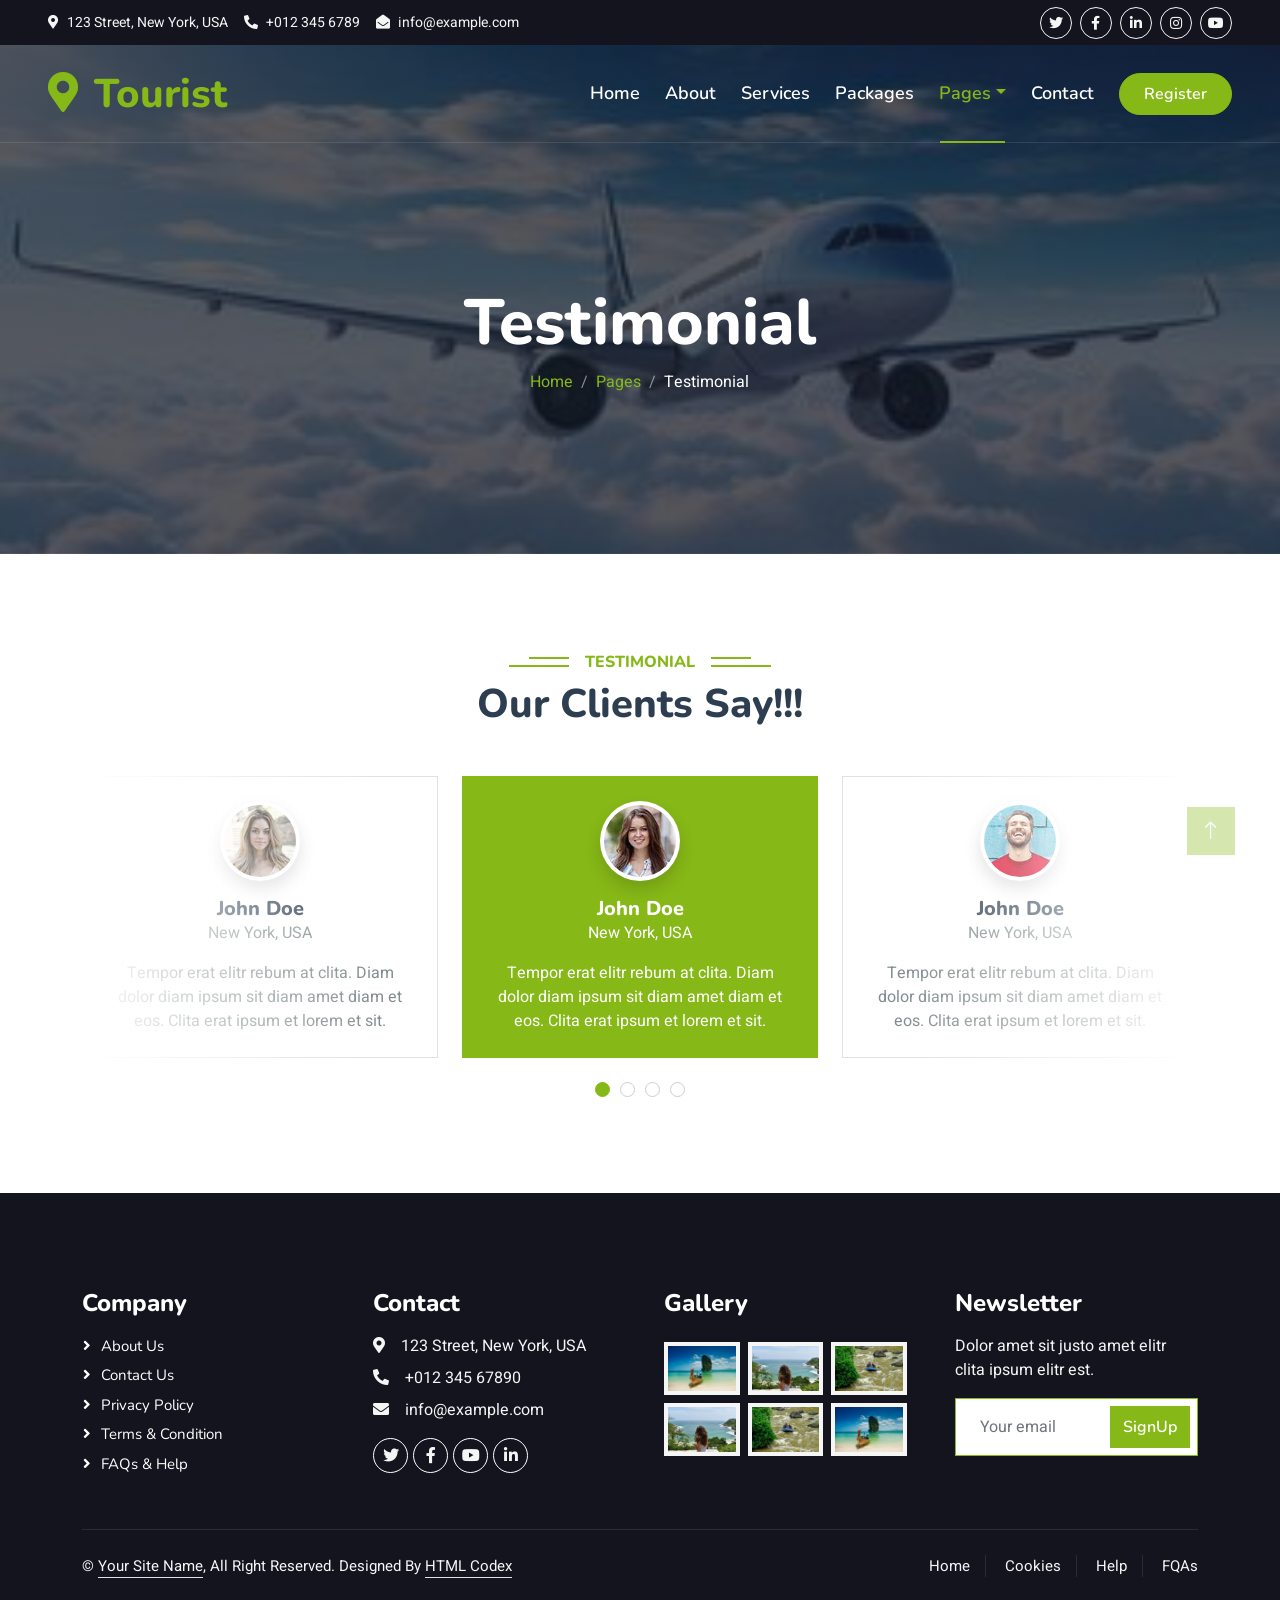
<file: testimonial.html>
<!DOCTYPE html>
<html lang="en">

<head>
    <meta charset="utf-8">
    <title>Tourist - Travel Agency HTML Template</title>
    <meta content="width=device-width, initial-scale=1.0" name="viewport">
    <meta content="" name="keywords">
    <meta content="" name="description">

    <!-- Favicon -->
    <link href="img/favicon.ico" rel="icon">

    <!-- Google Web Fonts -->
    <link rel="preconnect" href="https://fonts.googleapis.com">
    <link rel="preconnect" href="https://fonts.gstatic.com" crossorigin>
    <link href="https://fonts.googleapis.com/css2?family=Heebo:wght@400;500;600&family=Nunito:wght@600;700;800&display=swap" rel="stylesheet">

    <!-- Icon Font Stylesheet -->
    <link href="https://cdnjs.cloudflare.com/ajax/libs/font-awesome/5.10.0/css/all.min.css" rel="stylesheet">
    <link href="https://cdn.jsdelivr.net/npm/bootstrap-icons@1.4.1/font/bootstrap-icons.css" rel="stylesheet">

    <!-- Libraries Stylesheet -->
    <link href="lib/animate/animate.min.css" rel="stylesheet">
    <link href="lib/owlcarousel/assets/owl.carousel.min.css" rel="stylesheet">
    <link href="lib/tempusdominus/css/tempusdominus-bootstrap-4.min.css" rel="stylesheet" />

    <!-- Customized Bootstrap Stylesheet -->
    <link href="css/bootstrap.min.css" rel="stylesheet">

    <!-- Template Stylesheet -->
    <link href="css/style.css" rel="stylesheet">
</head>

<body>
    <!-- Spinner Start -->
    <div id="spinner" class="show bg-white position-fixed translate-middle w-100 vh-100 top-50 start-50 d-flex align-items-center justify-content-center">
        <div class="spinner-border text-primary" style="width: 3rem; height: 3rem;" role="status">
            <span class="sr-only">Loading...</span>
        </div>
    </div>
    <!-- Spinner End -->


    <!-- Topbar Start -->
    <div class="container-fluid bg-dark px-5 d-none d-lg-block">
        <div class="row gx-0">
            <div class="col-lg-8 text-center text-lg-start mb-2 mb-lg-0">
                <div class="d-inline-flex align-items-center" style="height: 45px;">
                    <small class="me-3 text-light"><i class="fa fa-map-marker-alt me-2"></i>123 Street, New York, USA</small>
                    <small class="me-3 text-light"><i class="fa fa-phone-alt me-2"></i>+012 345 6789</small>
                    <small class="text-light"><i class="fa fa-envelope-open me-2"></i>info@example.com</small>
                </div>
            </div>
            <div class="col-lg-4 text-center text-lg-end">
                <div class="d-inline-flex align-items-center" style="height: 45px;">
                    <a class="btn btn-sm btn-outline-light btn-sm-square rounded-circle me-2" href=""><i class="fab fa-twitter fw-normal"></i></a>
                    <a class="btn btn-sm btn-outline-light btn-sm-square rounded-circle me-2" href=""><i class="fab fa-facebook-f fw-normal"></i></a>
                    <a class="btn btn-sm btn-outline-light btn-sm-square rounded-circle me-2" href=""><i class="fab fa-linkedin-in fw-normal"></i></a>
                    <a class="btn btn-sm btn-outline-light btn-sm-square rounded-circle me-2" href=""><i class="fab fa-instagram fw-normal"></i></a>
                    <a class="btn btn-sm btn-outline-light btn-sm-square rounded-circle" href=""><i class="fab fa-youtube fw-normal"></i></a>
                </div>
            </div>
        </div>
    </div>
    <!-- Topbar End -->


    <!-- Navbar & Hero Start -->
    <div class="container-fluid position-relative p-0">
        <nav class="navbar navbar-expand-lg navbar-light px-4 px-lg-5 py-3 py-lg-0">
            <a href="" class="navbar-brand p-0">
                <h1 class="text-primary m-0"><i class="fa fa-map-marker-alt me-3"></i>Tourist</h1>
                <!-- <img src="img/logo.png" alt="Logo"> -->
            </a>
            <button class="navbar-toggler" type="button" data-bs-toggle="collapse" data-bs-target="#navbarCollapse">
                <span class="fa fa-bars"></span>
            </button>
            <div class="collapse navbar-collapse" id="navbarCollapse">
                <div class="navbar-nav ms-auto py-0">
                    <a href="index.html" class="nav-item nav-link">Home</a>
                    <a href="about.html" class="nav-item nav-link">About</a>
                    <a href="service.html" class="nav-item nav-link">Services</a>
                    <a href="package.html" class="nav-item nav-link">Packages</a>
                    <div class="nav-item dropdown">
                        <a href="#" class="nav-link dropdown-toggle active" data-bs-toggle="dropdown">Pages</a>
                        <div class="dropdown-menu m-0">
                            <a href="destination.html" class="dropdown-item">Destination</a>
                            <a href="booking.html" class="dropdown-item">Booking</a>
                            <a href="team.html" class="dropdown-item">Travel Guides</a>
                            <a href="testimonial.html" class="dropdown-item active">Testimonial</a>
                            <a href="404.html" class="dropdown-item">404 Page</a>
                        </div>
                    </div>
                    <a href="contact.html" class="nav-item nav-link">Contact</a>
                </div>
                <a href="" class="btn btn-primary rounded-pill py-2 px-4">Register</a>
            </div>
        </nav>

        <div class="container-fluid bg-primary py-5 mb-5 hero-header">
            <div class="container py-5">
                <div class="row justify-content-center py-5">
                    <div class="col-lg-10 pt-lg-5 mt-lg-5 text-center">
                        <h1 class="display-3 text-white animated slideInDown">Testimonial</h1>
                        <nav aria-label="breadcrumb">
                            <ol class="breadcrumb justify-content-center">
                                <li class="breadcrumb-item"><a href="#">Home</a></li>
                                <li class="breadcrumb-item"><a href="#">Pages</a></li>
                                <li class="breadcrumb-item text-white active" aria-current="page">Testimonial</li>
                            </ol>
                        </nav>
                    </div>
                </div>
            </div>
        </div>
    </div>
    <!-- Navbar & Hero End -->


    <!-- Testimonial Start -->
    <div class="container-xxl py-5 wow fadeInUp" data-wow-delay="0.1s">
        <div class="container">
            <div class="text-center">
                <h6 class="section-title bg-white text-center text-primary px-3">Testimonial</h6>
                <h1 class="mb-5">Our Clients Say!!!</h1>
            </div>
            <div class="owl-carousel testimonial-carousel position-relative">
                <div class="testimonial-item bg-white text-center border p-4">
                    <img class="bg-white rounded-circle shadow p-1 mx-auto mb-3" src="img/testimonial-1.jpg" style="width: 80px; height: 80px;">
                    <h5 class="mb-0">John Doe</h5>
                    <p>New York, USA</p>
                    <p class="mb-0">Tempor erat elitr rebum at clita. Diam dolor diam ipsum sit diam amet diam et eos. Clita erat ipsum et lorem et sit.</p>
                </div>
                <div class="testimonial-item bg-white text-center border p-4">
                    <img class="bg-white rounded-circle shadow p-1 mx-auto mb-3" src="img/testimonial-2.jpg" style="width: 80px; height: 80px;">
                    <h5 class="mb-0">John Doe</h5>
                    <p>New York, USA</p>
                    <p class="mt-2 mb-0">Tempor erat elitr rebum at clita. Diam dolor diam ipsum sit diam amet diam et eos. Clita erat ipsum et lorem et sit.</p>
                </div>
                <div class="testimonial-item bg-white text-center border p-4">
                    <img class="bg-white rounded-circle shadow p-1 mx-auto mb-3" src="img/testimonial-3.jpg" style="width: 80px; height: 80px;">
                    <h5 class="mb-0">John Doe</h5>
                    <p>New York, USA</p>
                    <p class="mt-2 mb-0">Tempor erat elitr rebum at clita. Diam dolor diam ipsum sit diam amet diam et eos. Clita erat ipsum et lorem et sit.</p>
                </div>
                <div class="testimonial-item bg-white text-center border p-4">
                    <img class="bg-white rounded-circle shadow p-1 mx-auto mb-3" src="img/testimonial-4.jpg" style="width: 80px; height: 80px;">
                    <h5 class="mb-0">John Doe</h5>
                    <p>New York, USA</p>
                    <p class="mt-2 mb-0">Tempor erat elitr rebum at clita. Diam dolor diam ipsum sit diam amet diam et eos. Clita erat ipsum et lorem et sit.</p>
                </div>
            </div>
        </div>
    </div>
    <!-- Testimonial End -->
        

    <!-- Footer Start -->
    <div class="container-fluid bg-dark text-light footer pt-5 mt-5 wow fadeIn" data-wow-delay="0.1s">
        <div class="container py-5">
            <div class="row g-5">
                <div class="col-lg-3 col-md-6">
                    <h4 class="text-white mb-3">Company</h4>
                    <a class="btn btn-link" href="">About Us</a>
                    <a class="btn btn-link" href="">Contact Us</a>
                    <a class="btn btn-link" href="">Privacy Policy</a>
                    <a class="btn btn-link" href="">Terms & Condition</a>
                    <a class="btn btn-link" href="">FAQs & Help</a>
                </div>
                <div class="col-lg-3 col-md-6">
                    <h4 class="text-white mb-3">Contact</h4>
                    <p class="mb-2"><i class="fa fa-map-marker-alt me-3"></i>123 Street, New York, USA</p>
                    <p class="mb-2"><i class="fa fa-phone-alt me-3"></i>+012 345 67890</p>
                    <p class="mb-2"><i class="fa fa-envelope me-3"></i>info@example.com</p>
                    <div class="d-flex pt-2">
                        <a class="btn btn-outline-light btn-social" href=""><i class="fab fa-twitter"></i></a>
                        <a class="btn btn-outline-light btn-social" href=""><i class="fab fa-facebook-f"></i></a>
                        <a class="btn btn-outline-light btn-social" href=""><i class="fab fa-youtube"></i></a>
                        <a class="btn btn-outline-light btn-social" href=""><i class="fab fa-linkedin-in"></i></a>
                    </div>
                </div>
                <div class="col-lg-3 col-md-6">
                    <h4 class="text-white mb-3">Gallery</h4>
                    <div class="row g-2 pt-2">
                        <div class="col-4">
                            <img class="img-fluid bg-light p-1" src="img/package-1.jpg" alt="">
                        </div>
                        <div class="col-4">
                            <img class="img-fluid bg-light p-1" src="img/package-2.jpg" alt="">
                        </div>
                        <div class="col-4">
                            <img class="img-fluid bg-light p-1" src="img/package-3.jpg" alt="">
                        </div>
                        <div class="col-4">
                            <img class="img-fluid bg-light p-1" src="img/package-2.jpg" alt="">
                        </div>
                        <div class="col-4">
                            <img class="img-fluid bg-light p-1" src="img/package-3.jpg" alt="">
                        </div>
                        <div class="col-4">
                            <img class="img-fluid bg-light p-1" src="img/package-1.jpg" alt="">
                        </div>
                    </div>
                </div>
                <div class="col-lg-3 col-md-6">
                    <h4 class="text-white mb-3">Newsletter</h4>
                    <p>Dolor amet sit justo amet elitr clita ipsum elitr est.</p>
                    <div class="position-relative mx-auto" style="max-width: 400px;">
                        <input class="form-control border-primary w-100 py-3 ps-4 pe-5" type="text" placeholder="Your email">
                        <button type="button" class="btn btn-primary py-2 position-absolute top-0 end-0 mt-2 me-2">SignUp</button>
                    </div>
                </div>
            </div>
        </div>
        <div class="container">
            <div class="copyright">
                <div class="row">
                    <div class="col-md-6 text-center text-md-start mb-3 mb-md-0">
                        &copy; <a class="border-bottom" href="#">Your Site Name</a>, All Right Reserved.

                        <!--/*** This template is free as long as you keep the footer author’s credit link/attribution link/backlink. If you'd like to use the template without the footer author’s credit link/attribution link/backlink, you can purchase the Credit Removal License from "https://htmlcodex.com/credit-removal". Thank you for your support. ***/-->
                        Designed By <a class="border-bottom" href="https://htmlcodex.com">HTML Codex</a>
                    </div>
                    <div class="col-md-6 text-center text-md-end">
                        <div class="footer-menu">
                            <a href="">Home</a>
                            <a href="">Cookies</a>
                            <a href="">Help</a>
                            <a href="">FQAs</a>
                        </div>
                    </div>
                </div>
            </div>
        </div>
    </div>
    <!-- Footer End -->


    <!-- Back to Top -->
    <a href="#" class="btn btn-lg btn-primary btn-lg-square back-to-top"><i class="bi bi-arrow-up"></i></a>


    <!-- JavaScript Libraries -->
    <script src="https://code.jquery.com/jquery-3.4.1.min.js"></script>
    <script src="https://cdn.jsdelivr.net/npm/bootstrap@5.0.0/dist/js/bootstrap.bundle.min.js"></script>
    <script src="lib/wow/wow.min.js"></script>
    <script src="lib/easing/easing.min.js"></script>
    <script src="lib/waypoints/waypoints.min.js"></script>
    <script src="lib/owlcarousel/owl.carousel.min.js"></script>
    <script src="lib/tempusdominus/js/moment.min.js"></script>
    <script src="lib/tempusdominus/js/moment-timezone.min.js"></script>
    <script src="lib/tempusdominus/js/tempusdominus-bootstrap-4.min.js"></script>

    <!-- Template Javascript -->
    <script src="js/main.js"></script>
</body>

</html>
</file>
<file: css/style.css>
/********** Template CSS **********/
:root {
    --primary: #86B817;
    --secondary: #FE8800;
    --light: #F5F5F5;
    --dark: #14141F;
}

/* General Styles */


.fw-medium {
    font-weight: 600 !important;
}

.fw-semi-bold {
    font-weight: 700 !important;
}

.back-to-top {
    position: fixed;
    display: none;
    right: 45px;
    bottom: 45px;
    z-index: 99;
}


/*** Spinner ***/
#spinner {
    opacity: 0;
    visibility: hidden;
    transition: opacity .5s ease-out, visibility 0s linear .5s;
    z-index: 99999;
}

#spinner.show {
    transition: opacity .5s ease-out, visibility 0s linear 0s;
    visibility: visible;
    opacity: 1;
}


/*** Button ***/
.btn {
    font-family: 'Nunito', sans-serif;
    font-weight: 600;
    transition: .5s;
}

.btn.btn-primary,
.btn.btn-secondary {
    color: #FFFFFF;
}

.btn-square {
    width: 38px;
    height: 38px;
}

.btn-sm-square {
    width: 32px;
    height: 32px;
}

.btn-lg-square {
    width: 48px;
    height: 48px;
}

.btn-square,
.btn-sm-square,
.btn-lg-square {
    padding: 0;
    display: flex;
    align-items: center;
    justify-content: center;
    font-weight: normal;
    border-radius: 0px;
}


/*** Navbar ***/
.navbar-light .navbar-nav .nav-link {
    font-family: 'Nunito', sans-serif;
    position: relative;
    margin-right: 25px;
    padding: 35px 0;
    color: #FFFFFF !important;
    font-size: 18px;
    font-weight: 600;
    outline: none;
    transition: .5s;
}

.sticky-top.navbar-light .navbar-nav .nav-link {
    padding: 20px 0;
    color: var(--dark) !important;
}

.navbar-light .navbar-nav .nav-link:hover,
.navbar-light .navbar-nav .nav-link.active {
    color: var(--primary) !important;
}

.navbar-light .navbar-brand img {
    max-height: 60px;
    transition: .5s;
}

.sticky-top.navbar-light .navbar-brand img {
    max-height: 45px;
}

@media (max-width: 991.98px) {
    .sticky-top.navbar-light {
        position: relative;
        background: #FFFFFF;
    }

    .navbar-light .navbar-collapse {
        margin-top: 15px;
        border-top: 1px solid #DDDDDD;
    }

    .navbar-light .navbar-nav .nav-link,
    .sticky-top.navbar-light .navbar-nav .nav-link {
        padding: 10px 0;
        margin-left: 0;
        color: var(--dark) !important;
    }

    .navbar-light .navbar-brand img {
        max-height: 45px;
    }
}

@media (min-width: 992px) {
    .navbar-light {
        position: absolute;
        width: 100%;
        top: 0;
        left: 0;
        border-bottom: 1px solid rgba(256, 256, 256, .1);
        z-index: 999;
    }
    
    .sticky-top.navbar-light {
        position: fixed;
        background: #FFFFFF;
    }

    .navbar-light .navbar-nav .nav-link::before {
        position: absolute;
        content: "";
        width: 0;
        height: 2px;
        bottom: -1px;
        left: 50%;
        background: var(--primary);
        transition: .5s;
    }

    .navbar-light .navbar-nav .nav-link:hover::before,
    .navbar-light .navbar-nav .nav-link.active::before {
        width: calc(100% - 2px);
        left: 1px;
    }

    .navbar-light .navbar-nav .nav-link.nav-contact::before {
        display: none;
    }
}


/*** Hero Header ***/
.slider-container {
    position: relative;
    width: 100%;
    height: 100vh;
    overflow: hidden;
}

.slide {
    position: absolute;
    top: 0;
    left: 100%; /* Slides start off-screen */
    width: 100%;
    height: 100%;
    opacity: 0;
    transition: all 1s ease; /* Smooth transitions */
}

.slide.active {
    left: 0; /* Active slide is centered */
    opacity: 1;
    z-index: 1;
}

.slide.prev {
    left: -100%; /* Previous slide moves out to the left */
    opacity: 0;
}

.slide.next {
    left: 100%; /* Next slide moves out to the right */
    opacity: 0;
}

.hero-header { 
    background: linear-gradient(rgba(20, 20, 31, .7), rgba(20, 20, 31, .7)), url(../img/travel1.jpg);
    background-position: center center;
    background-repeat: no-repeat;
    background-size: cover;
} 
.hero-header1 {
    background: linear-gradient(rgba(20, 20, 31, .7), rgba(20, 20, 31, .7)), url(../img/travel.jpeg);
    background-position: center center;
    background-repeat: no-repeat;
    background-size: cover;
}
.hero-header2 {
    background: linear-gradient(rgba(20, 20, 31, .7), rgba(20, 20, 31, .7)), url(../img/travel.jpeg);
    background-position: center center;
    background-repeat: no-repeat;
    background-size: cover;
}




.breadcrumb-item + .breadcrumb-item::before {
    color: rgba(255, 255, 255, .5);
}


/*** Section Title ***/
.section-title {
    position: relative;
    display: inline-block;
    text-transform: uppercase;
}

.section-title::before {
    position: absolute;
    content: "";
    width: calc(100% + 80px);
    height: 2px;
    top: 4px;
    left: -40px;
    background: var(--primary);
    z-index: -1;
}

.section-title::after {
    position: absolute;
    content: "";
    width: calc(100% + 120px);
    height: 2px;
    bottom: 5px;
    left: -60px;
    background: var(--primary);
    z-index: -1;
}

.section-title.text-start::before {
    width: calc(100% + 40px);
    left: 0;
}

.section-title.text-start::after {
    width: calc(100% + 60px);
    left: 0;
}


/*** Service ***/
.service-item {
    box-shadow: 0 0 45px rgba(0, 0, 0, .08);
    transition: .5s;
}

.service-item:hover {
    background: var(--primary);
}

.service-item * {
    transition: .5s;
}

.service-item:hover * {
    color: var(--light) !important;
}


/*** Destination ***/
.destination img {
    transition: .5s;
}

.destination a:hover img {
    transform: scale(1.1);
}


/*** Package ***/
.package-item {
    box-shadow: 0 0 45px rgba(0, 0, 0, .08);
}

.package-item img {
    transition: .5s;
}

.package-item:hover img {
    transform: scale(1.1);
}


/*** Booking ***/
.booking {
    background: linear-gradient(rgba(15, 23, 43, .7), rgba(15, 23, 43, .7)), url(../img/booking.jpg);
    background-position: center center;
    background-repeat: no-repeat;
    background-size: cover;
}


/*** Team ***/
.team-item {
    box-shadow: 0 0 45px rgba(0, 0, 0, .08);
}

.team-item img {
    transition: .5s;
}

.team-item:hover img {
    transform: scale(1.1);
}

.team-item .btn {
    background: #FFFFFF;
    color: var(--primary);
    border-radius: 20px;
    border-bottom: 1px solid var(--primary);
}

.team-item .btn:hover {
    background: var(--primary);
    color: #FFFFFF;
}


/*** Testimonial ***/
.testimonial-carousel::before {
    position: absolute;
    content: "";
    top: 0;
    left: 0;
    height: 100%;
    width: 0;
    background: linear-gradient(to right, rgba(255, 255, 255, 1) 0%, rgba(255, 255, 255, 0) 100%);
    z-index: 1;
}

.testimonial-carousel::after {
    position: absolute;
    content: "";
    top: 0;
    right: 0;
    height: 100%;
    width: 0;
    background: linear-gradient(to left, rgba(255, 255, 255, 1) 0%, rgba(255, 255, 255, 0) 100%);
    z-index: 1;
}

@media (min-width: 768px) {
    .testimonial-carousel::before,
    .testimonial-carousel::after {
        width: 200px;
    }
}

@media (min-width: 992px) {
    .testimonial-carousel::before,
    .testimonial-carousel::after {
        width: 300px;
    }
}

.testimonial-carousel .owl-item .testimonial-item,
.testimonial-carousel .owl-item.center .testimonial-item * {
    transition: .5s;
}

.testimonial-carousel .owl-item.center .testimonial-item {
    background: var(--primary) !important;
    border-color: var(--primary) !important;
}

.testimonial-carousel .owl-item.center .testimonial-item * {
    color: #FFFFFF !important;
}

.testimonial-carousel .owl-dots {
    margin-top: 24px;
    display: flex;
    align-items: flex-end;
    justify-content: center;
}

.testimonial-carousel .owl-dot {
    position: relative;
    display: inline-block;
    margin: 0 5px;
    width: 15px;
    height: 15px;
    border: 1px solid #CCCCCC;
    border-radius: 15px;
    transition: .5s;
}

.testimonial-carousel .owl-dot.active {
    background: var(--primary);
    border-color: var(--primary);
}


/*** Footer ***/
.footer .btn.btn-social {
    margin-right: 5px;
    width: 35px;
    height: 35px;
    display: flex;
    align-items: center;
    justify-content: center;
    color: var(--light);
    font-weight: normal;
    border: 1px solid #FFFFFF;
    border-radius: 35px;
    transition: .3s;
}

.footer .btn.btn-social:hover {
    color: var(--primary);
}

.footer .btn.btn-link {
    display: block;
    margin-bottom: 5px;
    padding: 0;
    text-align: left;
    color: #FFFFFF;
    font-size: 15px;
    font-weight: normal;
    text-transform: capitalize;
    transition: .3s;
}

.footer .btn.btn-link::before {
    position: relative;
    content: "\f105";
    font-family: "Font Awesome 5 Free";
    font-weight: 900;
    margin-right: 10px;
}

.footer .btn.btn-link:hover {
    letter-spacing: 1px;
    box-shadow: none;
}

.footer .copyright {
    padding: 25px 0;
    font-size: 15px;
    border-top: 1px solid rgba(256, 256, 256, .1);
}

.footer .copyright a {
    color: var(--light);
}

.footer .footer-menu a {
    margin-right: 15px;
    padding-right: 15px;
    border-right: 1px solid rgba(255, 255, 255, .1);
}

.footer .footer-menu a:last-child {
    margin-right: 0;
    padding-right: 0;
    border-right: none;
}
</file>
